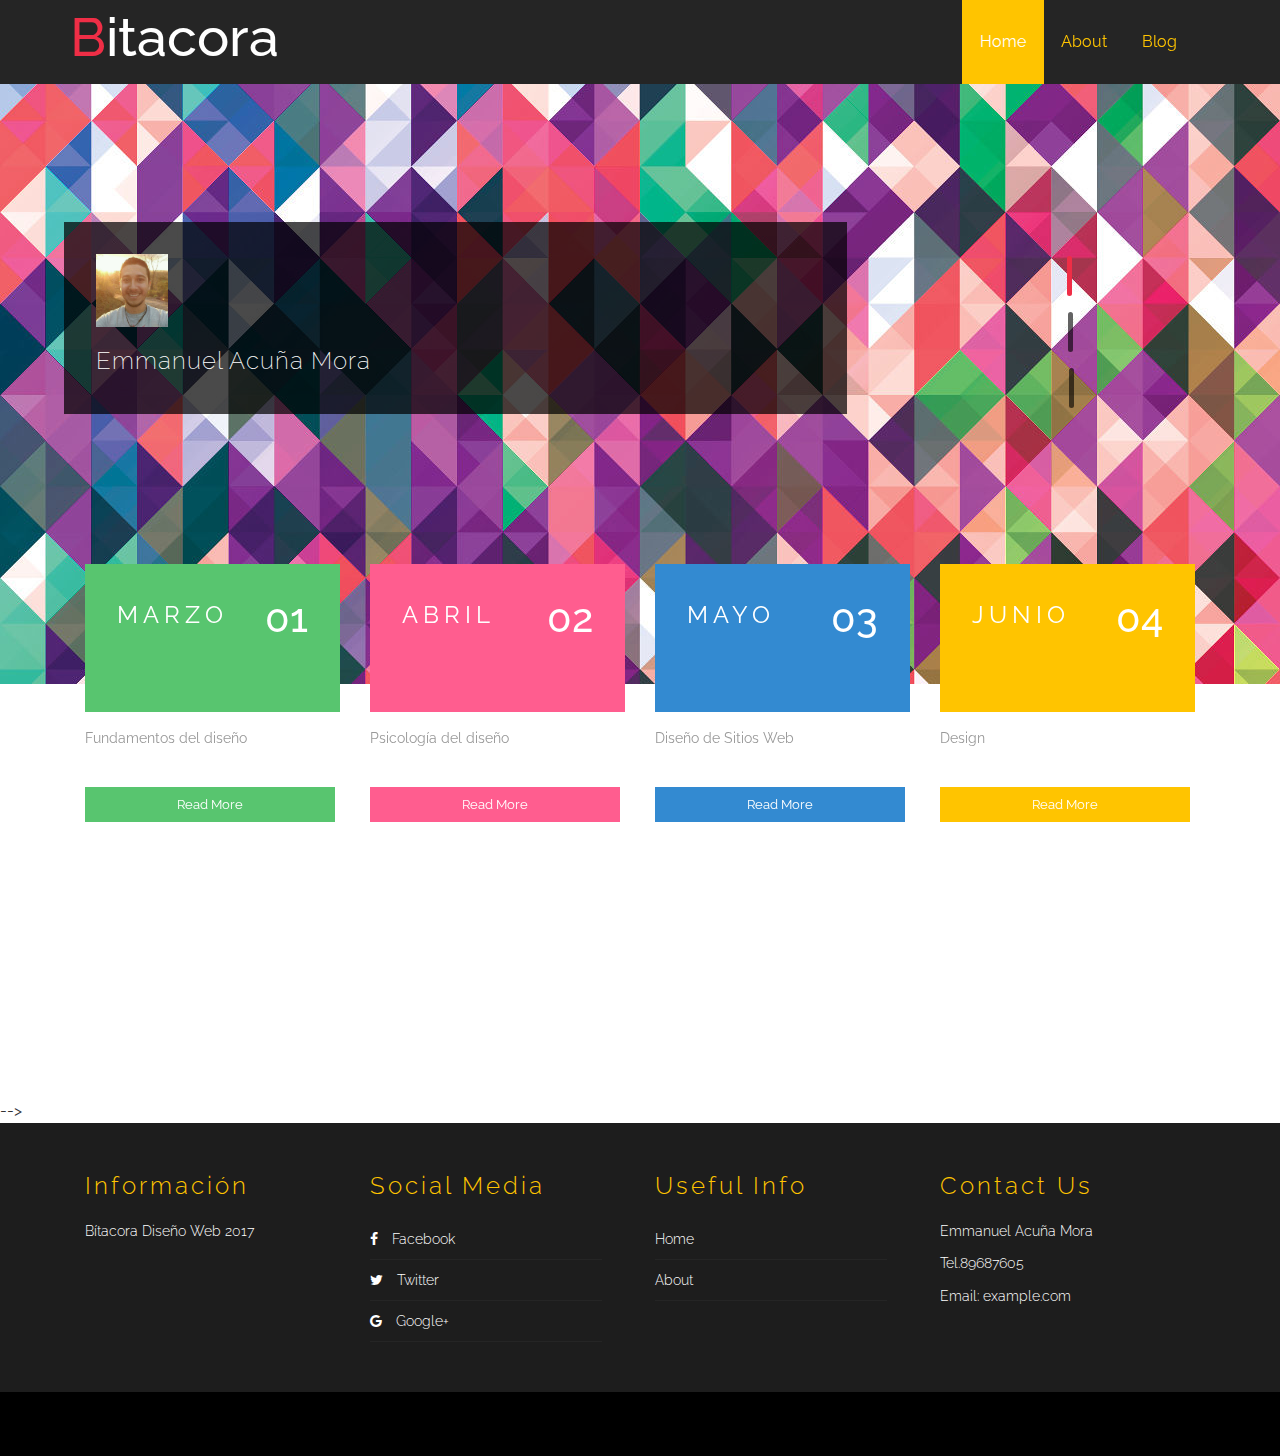
<file: index.html>
<!--
Author: W3layouts
Author URL: http://w3layouts.com
License: Creative Commons Attribution 3.0 Unported
License URL: http://creativecommons.org/licenses/by/3.0/
-->
<!DOCTYPE html>
<html lang="en">
<head>
<title>Bitacora</title>
<!-- meta-tags -->
<meta name="viewport" content="width=device-width, initial-scale=1">
<meta http-equiv="Content-Type" content="text/html; charset=utf-8" />
<meta name="keywords" content="Wool Responsive web template, Bootstrap Web Templates, Flat Web Templates, Android Compatible web template,
	SmartPhone Compatible web template, free web designs for Nokia, Samsung, LG, SonyEricsson, Motorola web design" />
<script type="application/x-javascript"> addEventListener("load", function() { setTimeout(hideURLbar, 0); }, false); function hideURLbar(){ window.scrollTo(0,1); } </script>
<!-- //meta-tags -->
<!-- Custom Theme files -->
<link href="css/bootstrap.css" rel="stylesheet" type="text/css" media="all" />
<link href="css/style.css" rel="stylesheet" type="text/css" media="all" />
<link href="css/font-awesome.css" rel="stylesheet"> 			<!-- font-awesome icons -->
<!-- //Custom Theme files -->
<!-- js -->
<script src="js/jquery-1.11.1.min.js"></script>
<!-- //js -->
<!-- web-font -->
<link href='//fonts.googleapis.com/css?family=Raleway:400,100,200,300,500,600,700,800,900' rel='stylesheet' type='text/css'>
<!-- //web-font -->
</head>
<body>
	<!-- header -->
	<div class="header">
		<div class="container">
			<div class="header-nav">
				<nav class="navbar navbar-default">
					<!-- Brand and toggle get grouped for better mobile display -->
					<div class="navbar-header">
						<button type="button" class="navbar-toggle collapsed" data-toggle="collapse" data-target="#bs-example-navbar-collapse-1">
							<span class="sr-only">Toggle navigation</span>
							<span class="icon-bar"></span>
							<span class="icon-bar"></span>
							<span class="icon-bar"></span>
						</button>
					   <h1><a class="navbar-brand" href="index.html"><span>B</span>itacora</a></h1>
					</div>
					<!-- Collect the nav links, forms, and other content for toggling -->
					<div class="collapse navbar-collapse nav-wil" id="bs-example-navbar-collapse-1">
						<ul class="nav navbar-nav">
							<li class="hvr-bounce-to-bottom active"><a href="index.html">Home</a></li>
							<li class="hvr-bounce-to-bottom"><a href="about.html">About</a></li>
							<li class="hvr-bounce-to-bottom"><a href="blog.html">Blog</a></li>
						</ul>
					</div><!-- //navbar-collapse -->
				</nav>
			</div>
		</div>
	</div>
	<!-- //header -->
	<!-- banner -->
	<div class="banner">
		<!-- Slider-starts-Here -->
		<script src="js/responsiveslides.min.js"></script>
		<script>
			// You can also use "$(window).load(function() {"
			$(function () {
			  // Slideshow 3
			  $("#slider3").responsiveSlides({
				auto: true,
				pager: true,
				nav: false,
				speed: 500,
				namespace: "callbacks",
				before: function () {
				  $('.events').append("<li>before event fired.</li>");
				},
				after: function () {
				  $('.events').append("<li>after event fired.</li>");
				}
			  });

			});
		</script>
		<!-- //End-slider-script -->
		<div  id="top" class="callbacks_container">
			<ul class="rslides" id="slider3">
				<li>
					<div class="banner-info">
						<div class="baner-w3text">
							<h3><img src="images/emmanuel.jpg" id="cara"></h3>
							<p>Emmanuel Acuña Mora</p>
						</div>
					</div>
				</li>
				<li>
					<div class="banner-info1">
						<div class="baner-w3text">
							<h3><img src="images/emmanuel.jpg" id="cara"></h3>
							<p>Emmanuel Acuña Mora</p>
						</div>
					</div>
				</li>
				<li>
					<div class="banner-info2">
						<div class="baner-w3text">
							<h3><img src="images/emmanuel.jpg" id="cara"></h3>
							<p>Emmanuel Acuña Mora</p>
						</div>
					</div>
				</li>
			</ul>
		</div>
		<div class="banner-bottom-grids">
			<div class="container">
				<div class="col-md-3 banner-bottom-grid">
					<div class="banner-bottom-grd w3-agile-back">
						<h4>01</h4>
						<p>Marzo</p>
						<div class="clearfix"> </div>

					</div>
					<p class="w3ltext">Fundamentos del diseño</p>
					<div class="more more4">
						<a href="marzo.html">Read More</a>
					</div>
				</div>
				<div class="col-md-3 banner-bottom-grid">

					<div class="banner-bottom-grd w3-agile-back1">
						<h4>02</h4>
						<p>Abril</p>
						<div class="clearfix"> </div>
					</div>

					<p class="w3ltext">Psicología del diseño</p>
					<div class="more more1">
						<a href="abril.html">Read More</a>
					</div>
				</div>

				<div class="col-md-3 banner-bottom-grid">
					<div class="banner-bottom-grd w3-agile-back2">
						<h4>03</h4>
						<p>Mayo</p>
						<div class="clearfix"> </div>
					</div>
					<p class="w3ltext">Diseño de Sitios Web</p>
					<div class="more more2">
						<a href="mayo.html">Read More</a>
					</div>
				</div>
				<div class="col-md-3 banner-bottom-grid">
					<div class="banner-bottom-grd w3-agile-back3">
						<h4>04</h4>
						<p>Junio</p>
						<div class="clearfix"> </div>
					</div>
					<p class="w3ltext">Design</p>
					<div class="more more3">
						<a href="junio.html">Read More</a>
					</div>
				</div>
				<div class="clearfix"> </div>
			</div>
		</div>
	</div>
	<!-- //banner -->
	<!-- welcome -->
	<div class="welcome w3-agileits">
		<!-- <div class="container">
			<h2>Welcome !</h2>
			<div class="banner-agileits-w3layouts">
				<div class="col-md-4 welcome-grid">
					<img src="images/1.jpg" alt=" " class="img-responsive" />
				</div>
				<div class="col-md-8 welcome-grid">
					<h4>voluptatibus maiores alias consequatur aut perferendis aliquid ex ea commodi consequatur</h4>
					<p> Ut enim ad minima veniam, quis nostrum exercitationem ullam corporis
						suscipit laboriosam, nisi ut aliquid ex ea commodi consequatur
						vel illum qui dolorem eum fugiat quo voluptas.</p>
					<div class="more">
						<a href="single.html">Read More</a>
					</div>
				</div>
				<div class="clearfix"> </div>
			</div>
		</div> -->
	</div>
	<!-- //welcome -->
	<!-- newsletter -->
	<!-- <div class="newsletter">
		<div class="container">
			<div class="get-in-grids">
				<div class="get-in-grid-left">
					<p>Newsletter</p>
				</div>
				<div class="get-in-grid-right">
					<form action="#" method="post">
						<input type="email" name="email" Placeholder="Enter Your Mail..." required="">
						<input type="submit" value="Subscribe" >
					</form>
				</div>
				<div class="clearfix"> </div>
			</div>
		</div>
	</div>
	<!-- //newsletter -->
	<!-- news -->
	<!-- <div class="news">
		<div class="container">
			<h3>News & Events</h3>
			<p class="news-wthreetext">Vel illum qui dolorem eum aliquid ex ea commodi consequatur
				vel illum qui dolorem eum fugiat quo voluptas</p>
			<div class="news-agileinfo">
				<div class="col-md-6 news-grid">
					<div class="col-xs-4 news-grid-left">
						<p>22nd<span>Sept</span></p>
					</div>
					<div class="col-xs-8 news-grid-right">
						<p>Itaque earum rerum hic tenetur a sapiente
							delectus, ut aut reiciendis voluptatibus maiores alias consequatur
							aut perferendis doloribus asperiores repellat.</p>
						<div class="more">
							<a href="single.html">Read More</a>
						</div>
					</div>
					<div class="clearfix"> </div>
				</div>
				<div class="col-md-6 news-grid">
					<div class="col-xs-4 news-grid-left">
						<p>28th<span>Sept</span></p>
					</div>
					<div class="col-xs-8 news-grid-right">
						<p>Itaque earum rerum hic tenetur a sapiente
							delectus, ut aut reiciendis voluptatibus maiores alias consequatur
							aut perferendis doloribus asperiores repellat.</p>
						<div class="more">
							<a href="single.html">Read More</a>
						</div>
					</div>
					<div class="clearfix"> </div>
				</div>
				<div class="clearfix"> </div>
			</div>
			<div class="news-agileinfo">
				<div class="col-md-6 news-grid">
					<div class="col-xs-4 news-grid-left">
						<p>11th<span>Oct</span></p>
					</div>
					<div class="col-xs-8 news-grid-right">
						<p>Itaque earum rerum hic tenetur a sapiente
							delectus, ut aut reiciendis voluptatibus maiores alias consequatur
							aut perferendis doloribus asperiores repellat.</p>
						<div class="more">
							<a href="single.html">Read More</a>
						</div>
					</div>
					<div class="clearfix"> </div>
				</div>
				<div class="col-md-6 news-grid">
					<div class="col-xs-4 news-grid-left">
						<p>25th<span>Oct</span></p>
					</div>
					<div class="col-xs-8 news-grid-right">
						<p>Itaque earum rerum hic tenetur a sapiente
							delectus, ut aut reiciendis voluptatibus maiores alias consequatur
							aut perferendis doloribus asperiores repellat.</p>
						<div class="more">
							<a href="single.html">Read More</a>
						</div>
					</div>
					<div class="clearfix"> </div>
				</div>
				<div class="clearfix"> </div>
			</div>
		</div>
	</div> --> -->
	<!-- //news -->
	<!-- customer -->
	<!-- <div class="customer">
		<div class="container">
			<h3>Customer Says</h3>
			<div class="customer-w3layoutsgrids">
				<ul id="flexiselDemo1">
					<li>
						<div class="customer-grid">
							<p> Neque porro quisquam est, qui dolorem ipsum quia dolor sit amet,
								consectetur, adipisci velit, sed quia non numquam eius modi tempora
								incidunt ut labore et dolore magnam aliquam quaerat voluptatem.</p>
							<h4>John Smith</h4>
						</div>
					</li>
					<li>
						<div class="customer-grid">
							<p> Sed quia non numquam eius modi tempora neque porro quisquam est, qui dolorem ipsum quia dolor sit amet,
								consectetur, adipisci velit,
								incidunt ut labore et dolore magnam aliquam quaerat voluptatem.</p>
							<h4>Micheal Robert</h4>
						</div>
					</li>
					<li>
						<div class="customer-grid">
							<p> Qui dolorem ipsum quia dolor sit amet, veque porro quisquam est,
								consectetur, adipisci velit, sed quia non numquam eius modi tempora
								incidunt ut labore et dolore magnam aliquam quaerat voluptatem.</p>
							<h4>Williumson</h4>
						</div>
					</li>
				</ul>
				<script type="text/javascript">
					$(window).load(function() {
						$("#flexiselDemo1").flexisel({
							visibleItems: 3,
							animationSpeed: 1000,
							autoPlay: true,
							autoPlaySpeed: 3000,
							pauseOnHover: true,
							enableResponsiveBreakpoints: true,
							responsiveBreakpoints: {
								portrait: {
									changePoint:480,
									visibleItems: 1
								},
								landscape: {
									changePoint:640,
									visibleItems:2
								},
								tablet: {
									changePoint:768,
									visibleItems: 2
								}
							}
						});

					});
				</script>
				<script type="text/javascript" src="js/jquery.flexisel.js"></script>
			</div>
		</div>
	</div> -->
	<!-- //customer -->
	<!-- footer -->
	<div class="footer">
		<div class="container">
			<div class="footer-agileitsrow">
				<div class="col-md-3 footer-grid">
					<h3>Información</h3>
					<p>Bítacora Diseño Web 2017</p>
				</div>
				<div class="col-md-3 footer-grid">
					<h3>Social Media</h3>
					<ul>
						<li><a href="https://www.facebook.com/3MM4NU31.4CUNA.M0R4"><i class="fa fa-facebook" aria-hidden="true"></i> Facebook</a></li>
						<li><a href="https://twitter.com/emma_acuna"><i class="fa fa-twitter" aria-hidden="true"></i> Twitter</a></li>
						<li><a href="https://plus.google.com/u/0/110660169482271518682"><i class="fa fa-google" aria-hidden="true"></i> Google+</a></li>
					</ul>
				</div>
				<div class="col-md-3 footer-grid">
					<h3>Useful Info</h3>
					<ul>
						<li><a href="index.html">Home</a></li>
						<li><a href="about.html">About</a></li>
					</ul>
				</div>
				<div class="col-md-3 footer-grid">
					<h3>Contact Us</h3>
					<p>Emmanuel Acuña Mora</p>
					<div class="footer-grid-address">
						<p>Tel.89687605</p>
						<p>Email: <a class="email-link" href="mailto:emanuel.acuna.mora">Example.com</a></p>
					</div>
				</div>
				<div class="clearfix"> </div>
			</div>
		</div>
	</div>
	<div class="copy-right">

	</div>
	<!-- //footer -->
	<!-- start-smooth-scrolling -->
	<script type="text/javascript" src="js/move-top.js"></script>
	<script type="text/javascript" src="js/easing.js"></script>
	<script type="text/javascript">
			jQuery(document).ready(function($) {
				$(".scroll").click(function(event){
					event.preventDefault();

			$('html,body').animate({scrollTop:$(this.hash).offset().top},1000);
				});
			});
	</script>
	<!-- //end-smooth-scrolling -->
	<!-- smooth-scrolling-of-move-up -->
	<script type="text/javascript">
		$(document).ready(function() {
			/*
			var defaults = {
				containerID: 'toTop', // fading element id
				containerHoverID: 'toTopHover', // fading element hover id
				scrollSpeed: 1200,
				easingType: 'linear'
			};
			*/

			$().UItoTop({ easingType: 'easeOutQuart' });

		});
	</script>
	<!-- //smooth-scrolling-of-move-up -->
	<!-- for bootstrap working -->
	<script src="js/bootstrap.js"> </script>
	<!-- //for bootstrap working -->
</body>
</html>
</file>
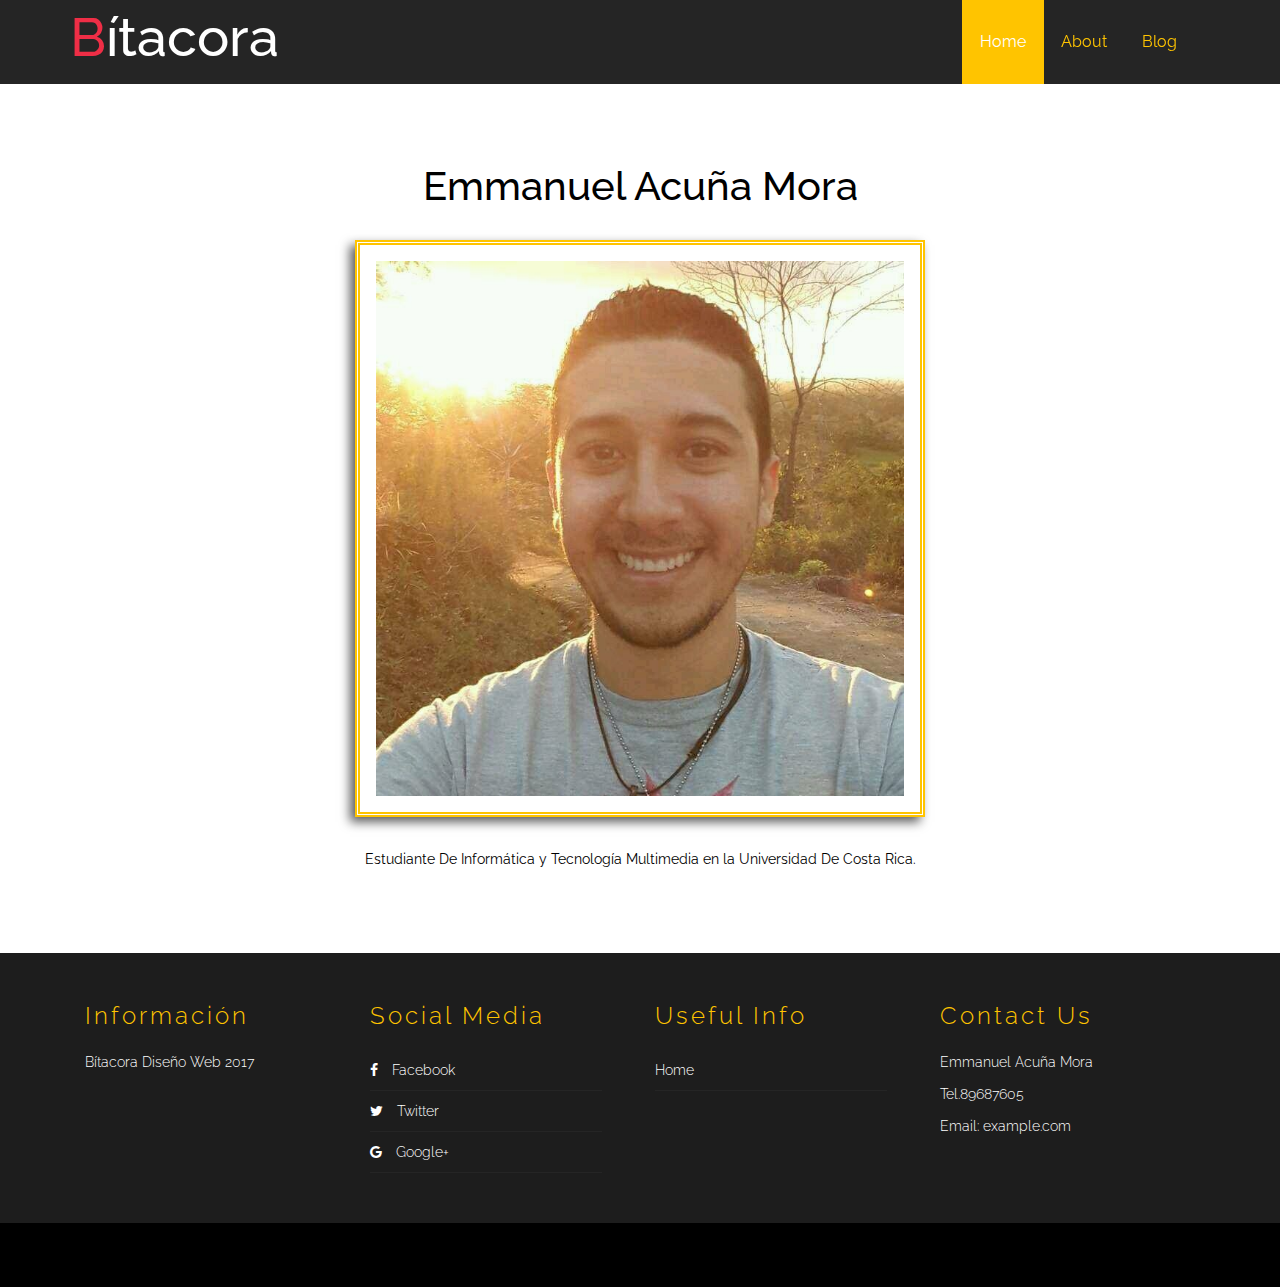
<file: about.html>
<!--
Author: W3layouts
Author URL: http://w3layouts.com
License: Creative Commons Attribution 3.0 Unported
License URL: http://creativecommons.org/licenses/by/3.0/
-->
<!DOCTYPE html>
<html lang="en">
<head>
<title>About</title>
<!-- meta-tags -->
<meta name="viewport" content="width=device-width, initial-scale=1">
<meta http-equiv="Content-Type" content="text/html; charset=utf-8" />
<meta name="keywords" content="Wool Responsive web template, Bootstrap Web Templates, Flat Web Templates, Android Compatible web template,
	SmartPhone Compatible web template, free web designs for Nokia, Samsung, LG, SonyEricsson, Motorola web design" />
<script type="application/x-javascript"> addEventListener("load", function() { setTimeout(hideURLbar, 0); }, false); function hideURLbar(){ window.scrollTo(0,1); } </script>
<!-- //meta-tags -->
<!-- Custom Theme files -->
<link href="css/bootstrap.css" rel="stylesheet" type="text/css" media="all" />
<link href="css/style.css" rel="stylesheet" type="text/css" media="all" />
<link href="css/font-awesome.css" rel="stylesheet"> 			<!-- font-awesome icons -->
<!-- //Custom Theme files -->
<!-- js -->
<script src="js/jquery-1.11.1.min.js"></script>
<!-- //js -->
<!-- web-font -->
<link href='//fonts.googleapis.com/css?family=Raleway:400,100,200,300,500,600,700,800,900' rel='stylesheet' type='text/css'>
<!-- //web-font -->
</head>
<body>
	<!-- header -->
	<div class="header">
		<div class="container">
			<div class="header-nav w3">
				<nav class="navbar navbar-default">
					<!-- Brand and toggle get grouped for better mobile display -->
					<div class="navbar-header">
						<button type="button" class="navbar-toggle collapsed" data-toggle="collapse" data-target="#bs-example-navbar-collapse-1">
							<span class="sr-only">Toggle navigation</span>
							<span class="icon-bar"></span>
							<span class="icon-bar"></span>
							<span class="icon-bar"></span>
						</button>
					   <h1><a class="navbar-brand" href="index.html"><span>B</span>ítacora</a></h1>
					</div>
					<!-- Collect the nav links, forms, and other content for toggling -->
					<div class="collapse navbar-collapse nav-wil" id="bs-example-navbar-collapse-1">
						<ul class="nav navbar-nav">
							<li class="hvr-bounce-to-bottom active"><a href="index.html">Home</a></li>
							<li class="hvr-bounce-to-bottom"><a href="about.html">About</a></li>
							<li class="hvr-bounce-to-bottom"><a href="blog.html">Blog</a></li>
						</ul>
					</div><!-- //navbar-collapse -->
				</nav>
			</div>
		</div>
	</div>
	<!-- //header -->
	<!-- about -->
	<div class="about">
		<div class="container">
			<h2>Emmanuel Acuña Mora</h2>
			<div class="w3layouts-text">
				<img src="images/emmanuel.jpg" alt=" " class="img-responsive" />
				<p>Estudiante De Informática y Tecnología Multimedia en la Universidad De Costa Rica.</p>
			</div>
		</div>
	</div>

	<!-- //about -->
	<!-- footer -->
	<div class="footer">
		<div class="container">
			<div class="footer-agileitsrow">
				<div class="col-md-3 footer-grid">
					<h3>Información</h3>
					<p>Bítacora Diseño Web 2017</p>
				</div>
				<div class="col-md-3 footer-grid">
					<h3>Social Media</h3>
					<ul>
						<li><a href="https://www.facebook.com/3MM4NU31.4CUNA.M0R4"><i class="fa fa-facebook" aria-hidden="true"></i> Facebook</a></li>
						<li><a href="https://twitter.com/emma_acuna"><i class="fa fa-twitter" aria-hidden="true"></i> Twitter</a></li>
						<li><a href="https://plus.google.com/u/0/110660169482271518682"><i class="fa fa-google" aria-hidden="true"></i> Google+</a></li>
					</ul>
				</div>
				<div class="col-md-3 footer-grid">
					<h3>Useful Info</h3>
					<ul>
						<li><a href="index.html">Home</a></li>
					</ul>
				</div>
				<div class="col-md-3 footer-grid">
					<h3>Contact Us</h3>
					<p>Emmanuel Acuña Mora</p>
					<div class="footer-grid-address">
						<p>Tel.89687605</p>
						<p>Email: <a class="email-link" href="mailto:emanuel.acuna.mora">Example.com</a></p>
					</div>
				</div>
				<div class="clearfix"> </div>
			</div>
		</div>
	</div>
	<div class="copy-right">

	</div>
	<!-- //footer -->
	<!-- start-smooth-scrolling -->
	<script type="text/javascript" src="js/move-top.js"></script>
	<script type="text/javascript" src="js/easing.js"></script>
	<script type="text/javascript">
			jQuery(document).ready(function($) {
				$(".scroll").click(function(event){
					event.preventDefault();

			$('html,body').animate({scrollTop:$(this.hash).offset().top},1000);
				});
			});
	</script>
	<!-- //end-smooth-scrolling -->
	<!-- smooth-scrolling-of-move-up -->
	<script type="text/javascript">
		$(document).ready(function() {
			/*
			var defaults = {
				containerID: 'toTop', // fading element id
				containerHoverID: 'toTopHover', // fading element hover id
				scrollSpeed: 1200,
				easingType: 'linear'
			};
			*/

			$().UItoTop({ easingType: 'easeOutQuart' });

		});
	</script>
	<!-- //smooth-scrolling-of-move-up -->
	<!-- for bootstrap working -->
	<script src="js/bootstrap.js"> </script>
	<!-- //for bootstrap working -->
</body>
</html>
</file>
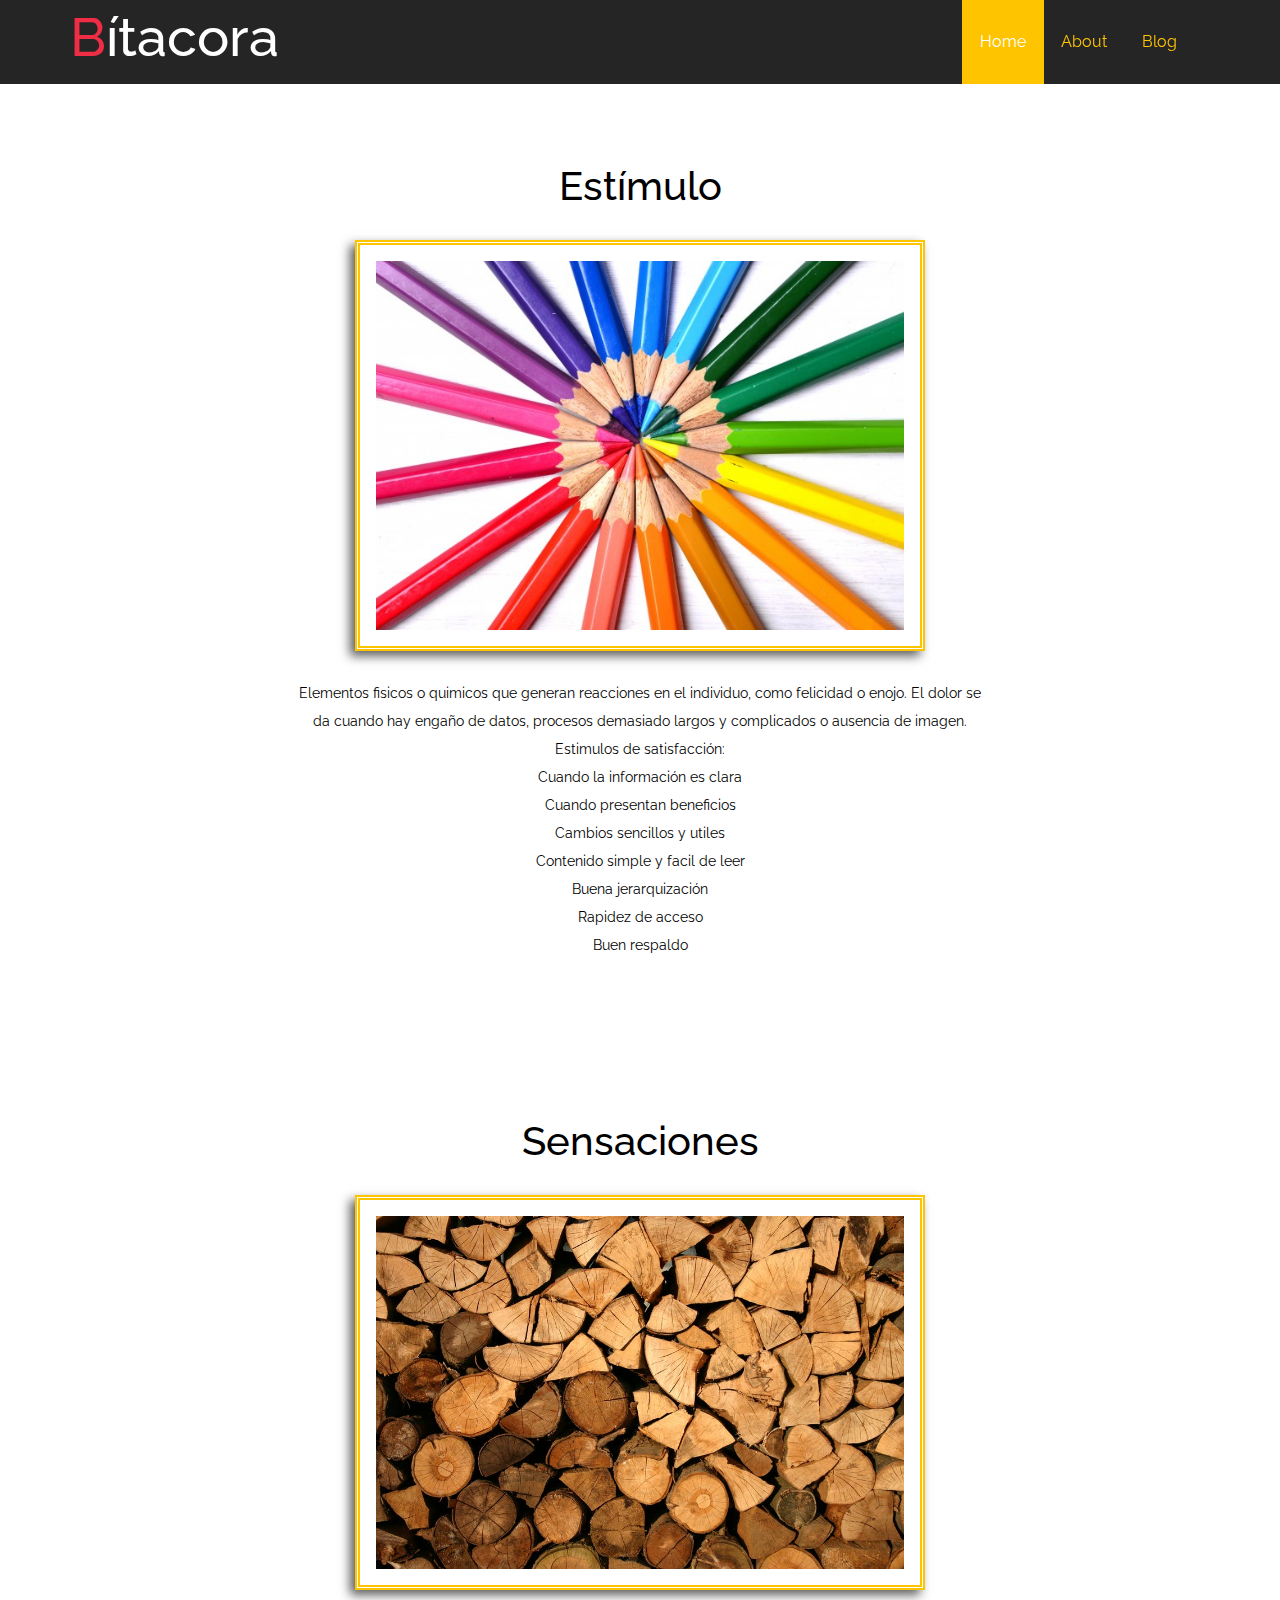
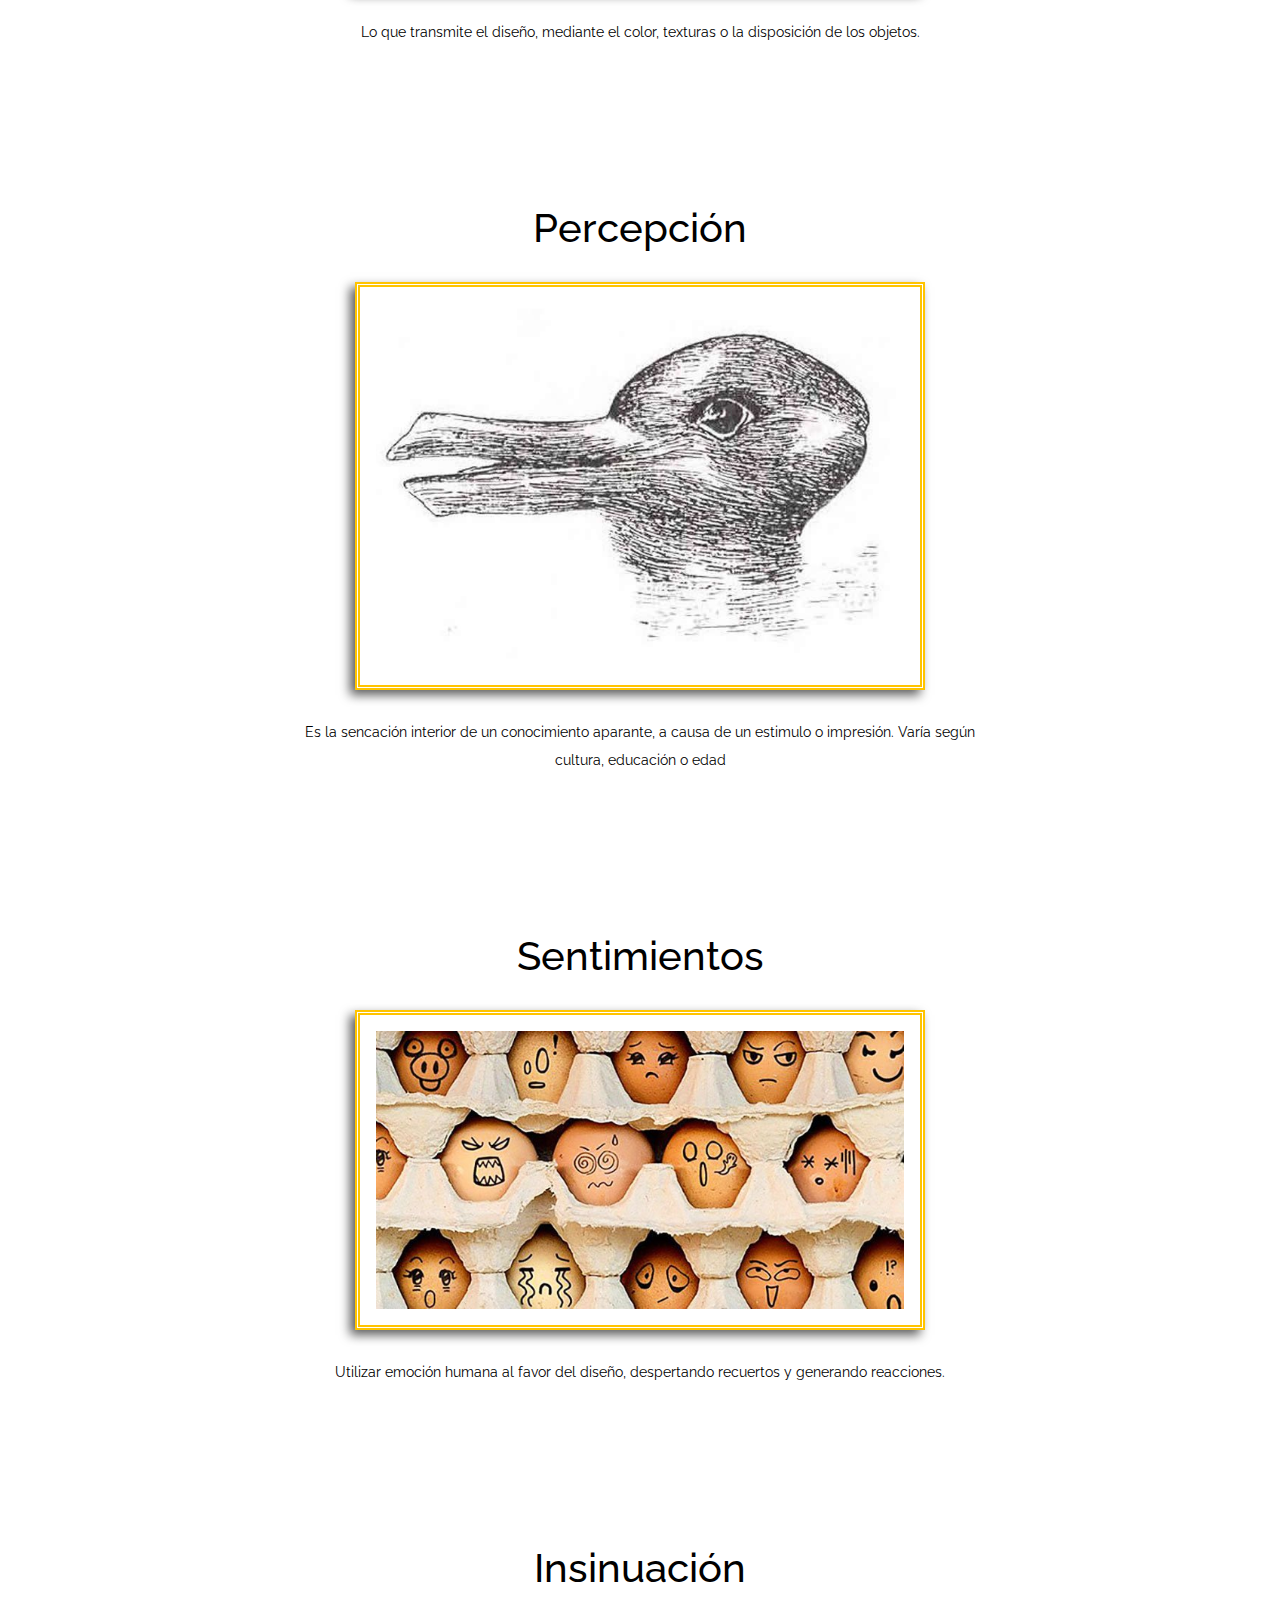
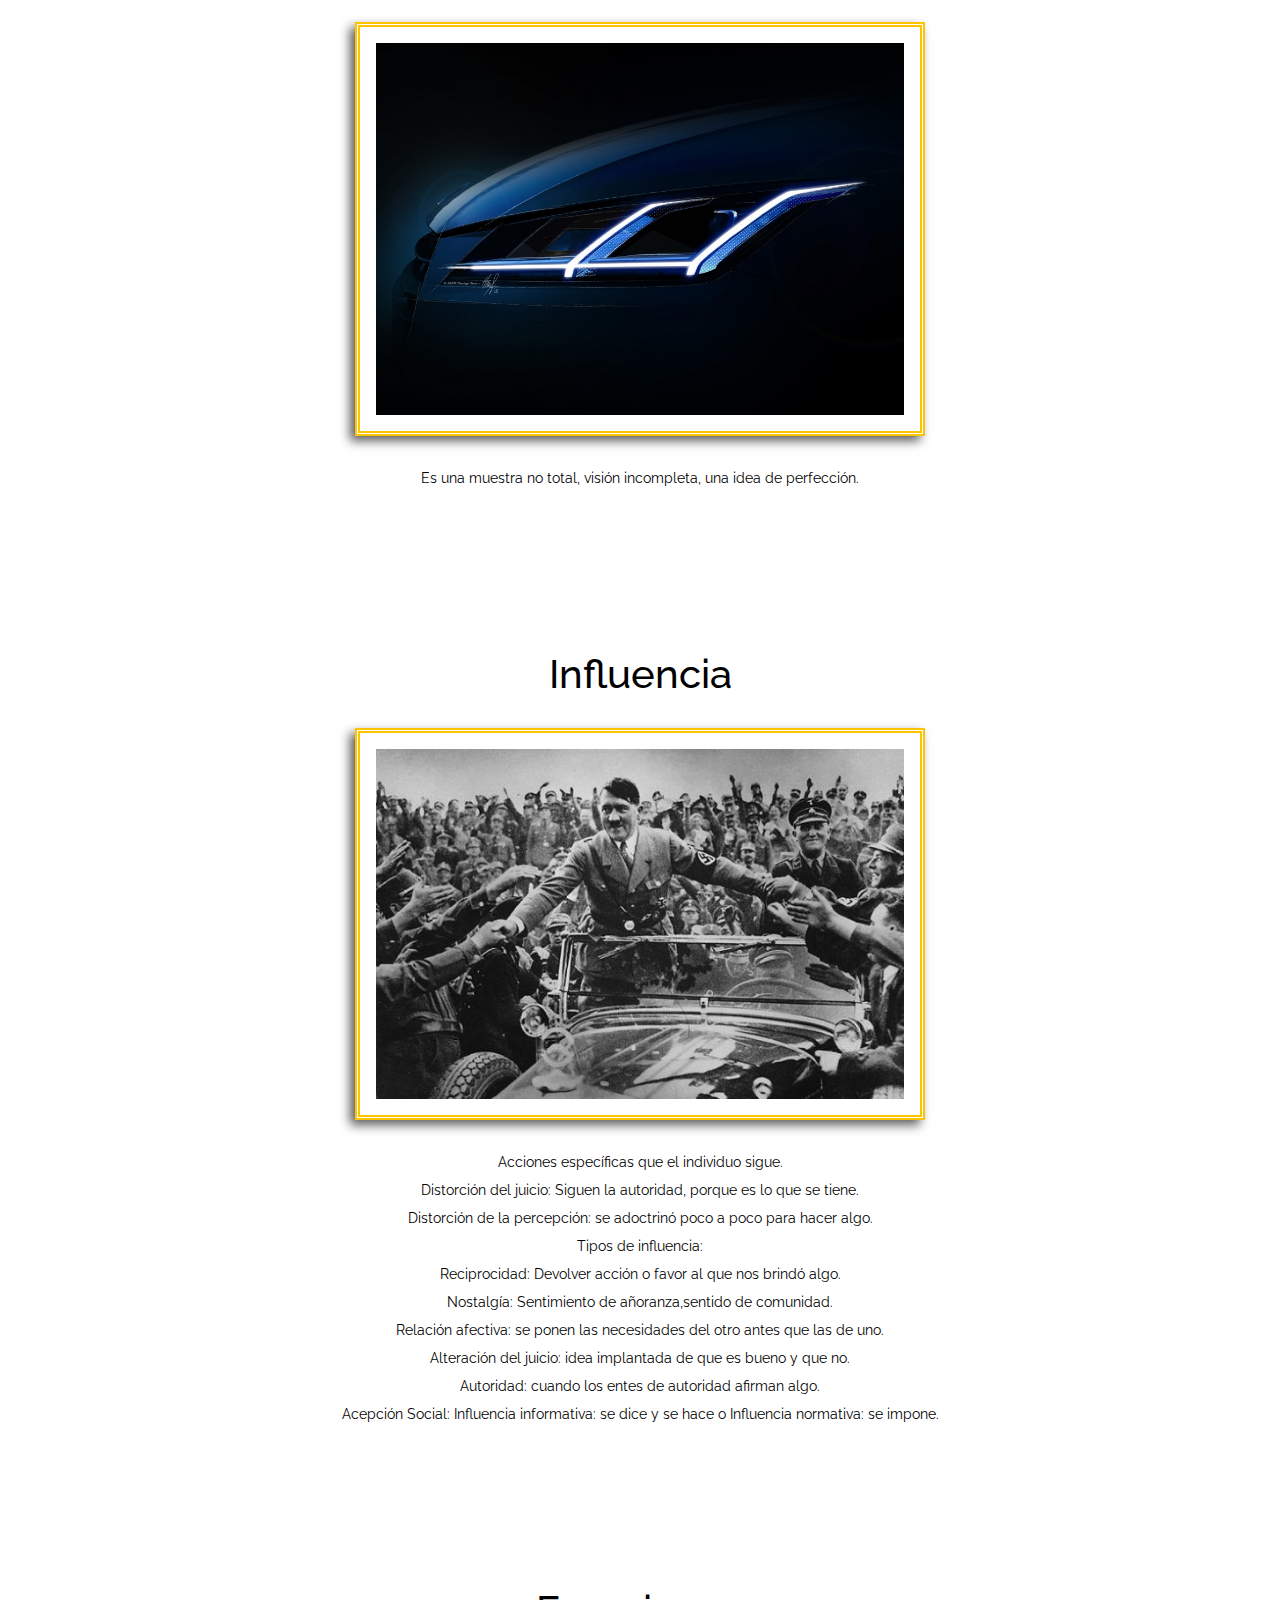
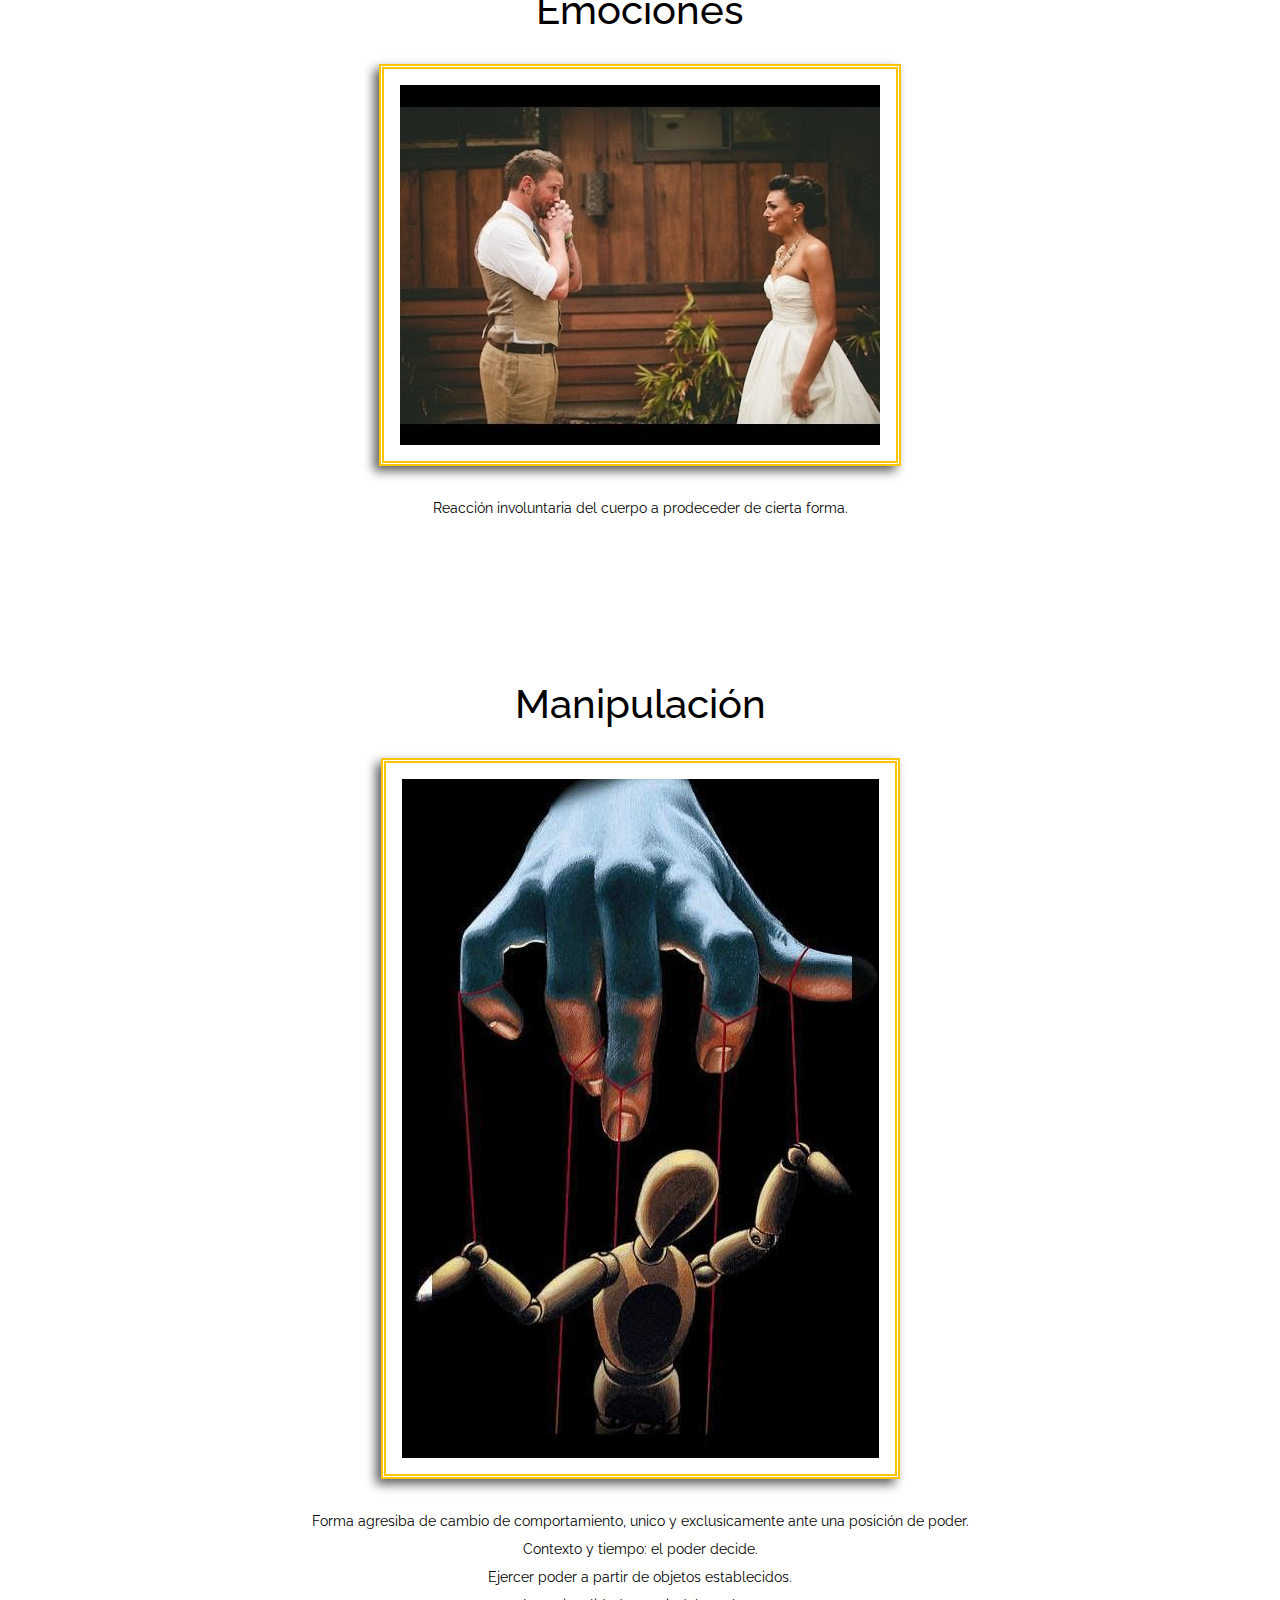
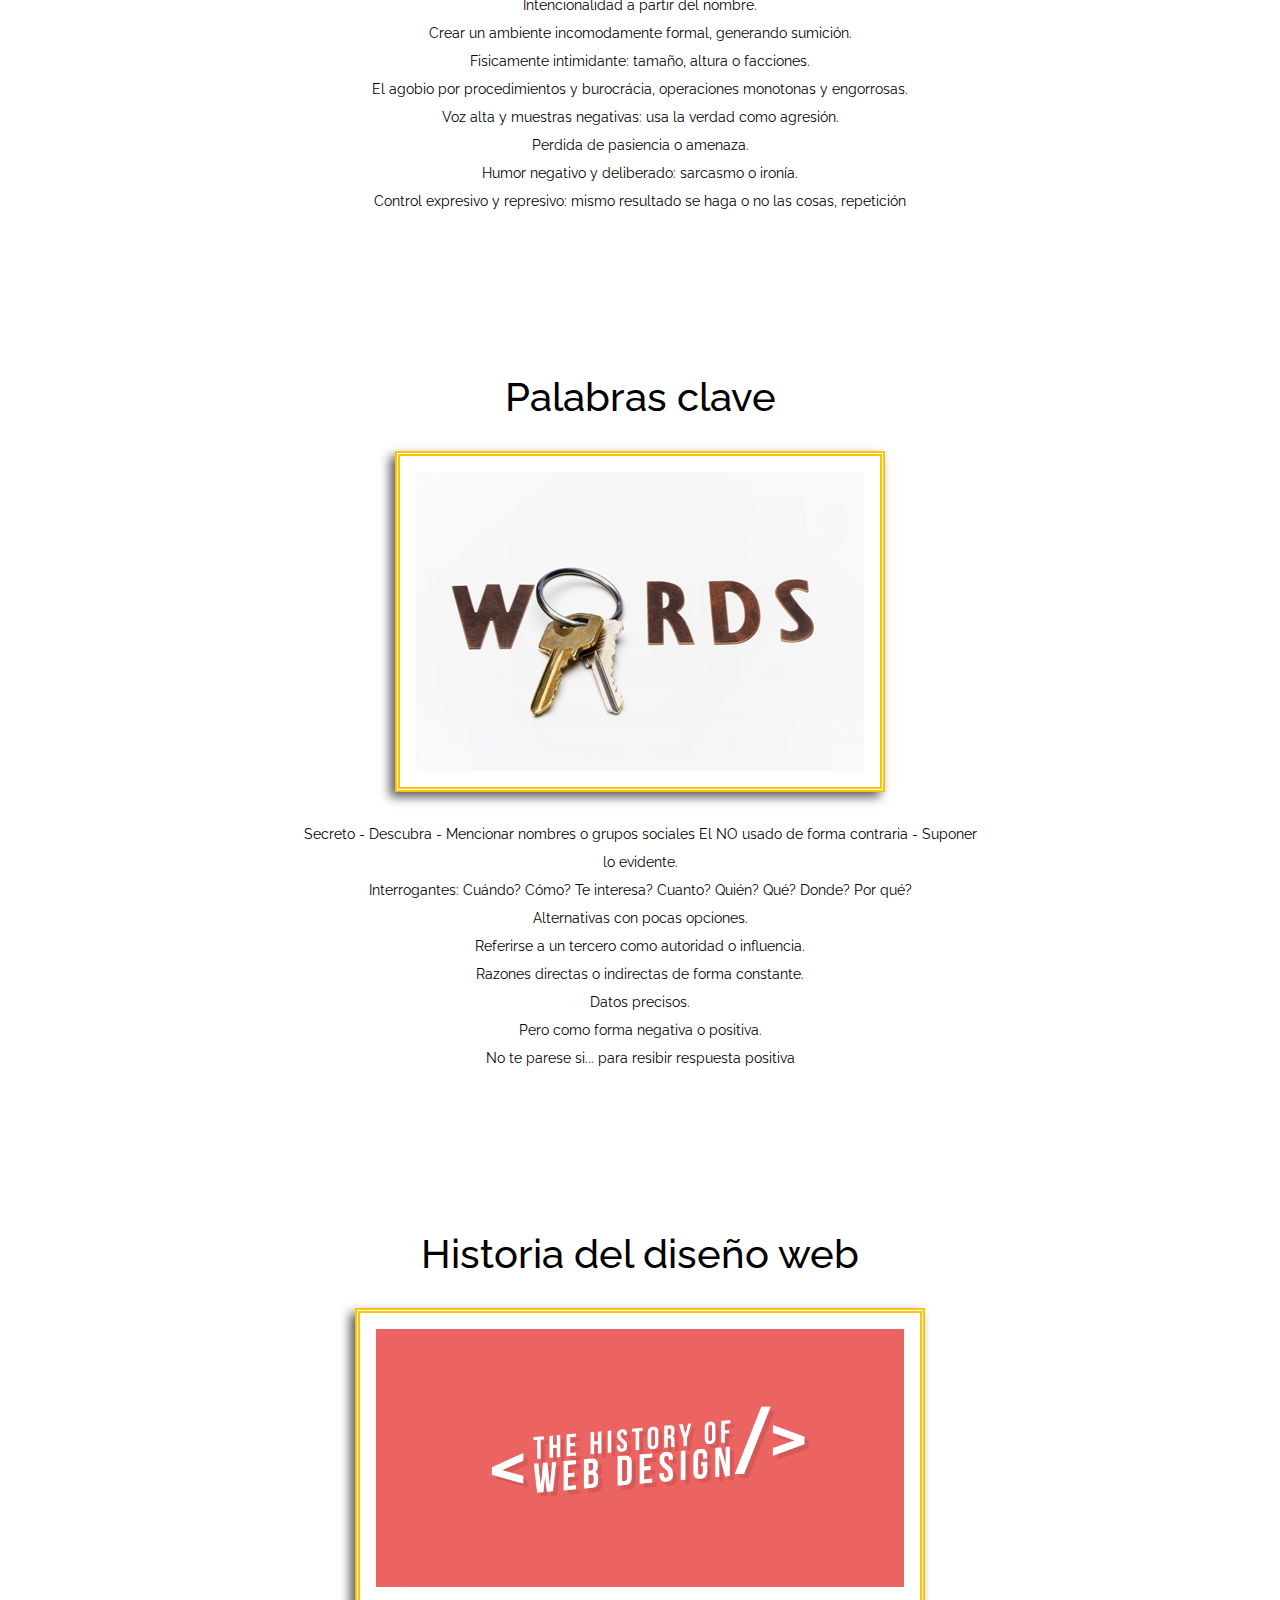
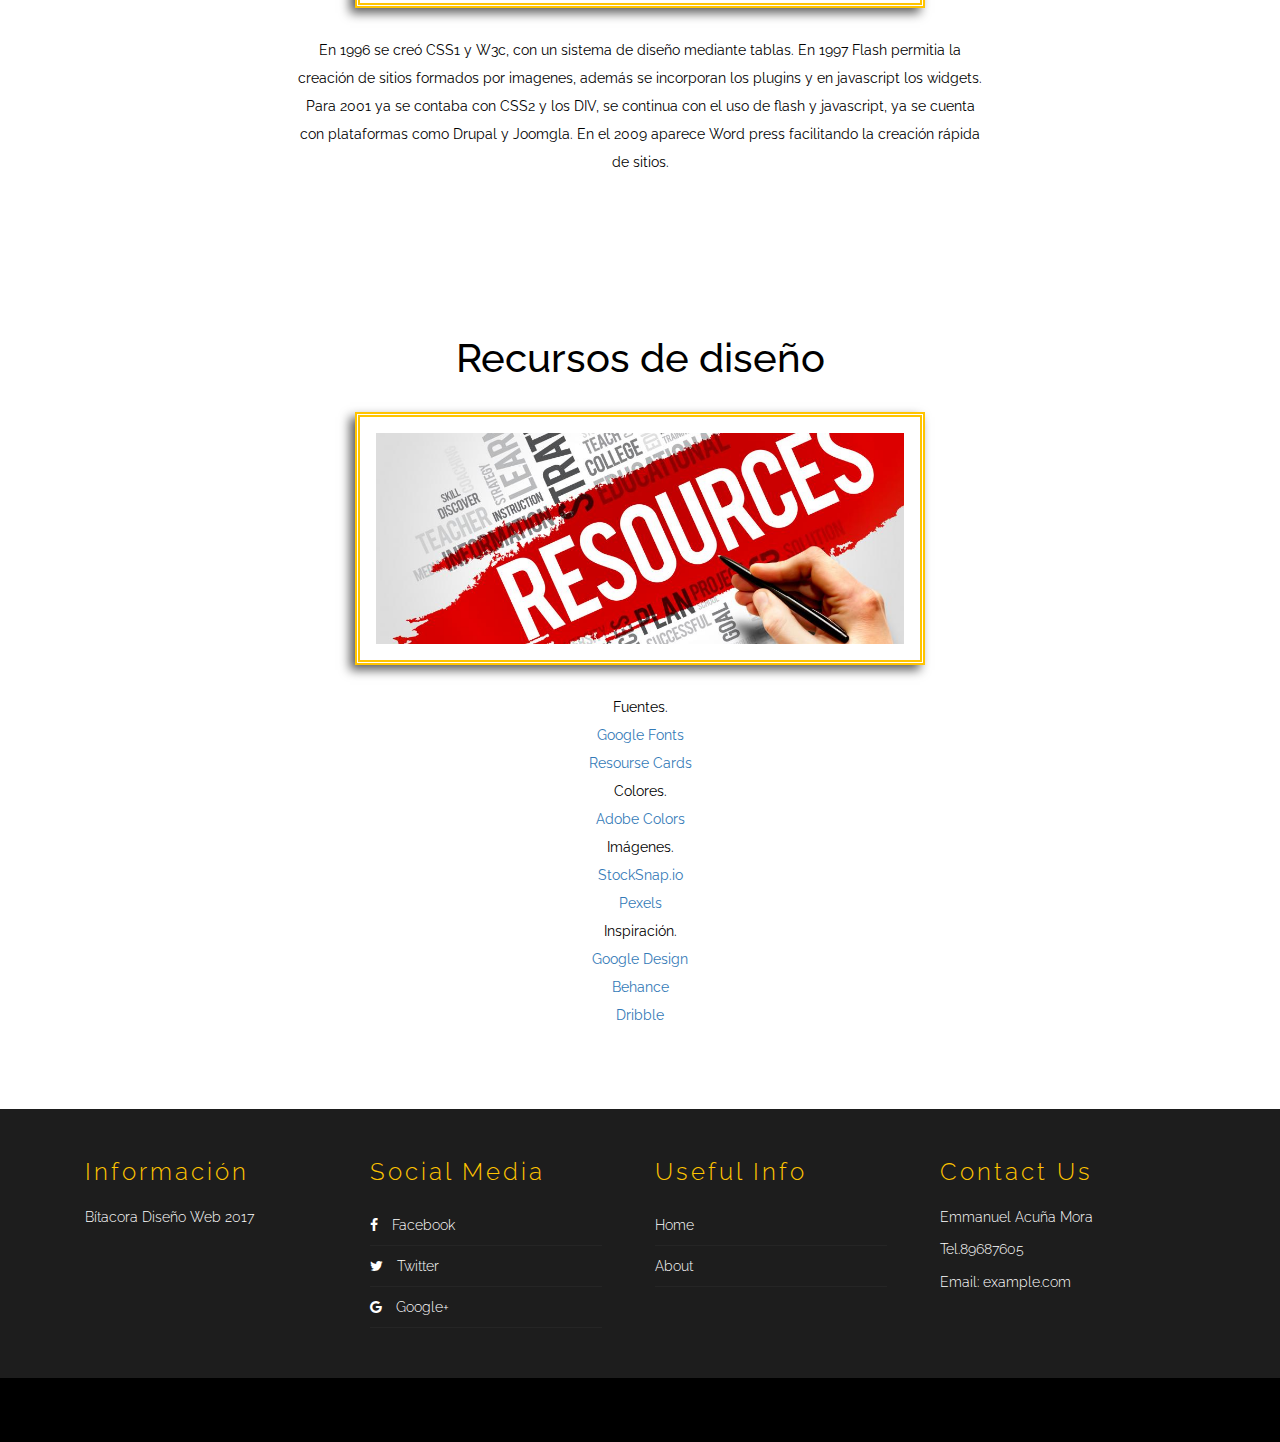
<file: abril.html>
<!--
Author: W3layouts
Author URL: http://w3layouts.com
License: Creative Commons Attribution 3.0 Unported
License URL: http://creativecommons.org/licenses/by/3.0/
-->
<!DOCTYPE html>
<html lang="en">

<head>
	<title>Bitacora Abril</title>
	<!-- meta-tags -->
	<meta name="viewport" content="width=device-width, initial-scale=1">
	<meta http-equiv="Content-Type" content="text/html; charset=utf-8" />
	<meta name="keywords" content="Wool Responsive web template, Bootstrap Web Templates, Flat Web Templates, Android Compatible web template,
	SmartPhone Compatible web template, free web designs for Nokia, Samsung, LG, SonyEricsson, Motorola web design" />
	<script type="application/x-javascript">
		addEventListener("load", function() {
			setTimeout(hideURLbar, 0);
		}, false);

		function hideURLbar() {
			window.scrollTo(0, 1);
		}
	</script>
	<!-- //meta-tags -->
	<!-- Custom Theme files -->
	<link href="css/bootstrap.css" rel="stylesheet" type="text/css" media="all" />
	<link href="css/style.css" rel="stylesheet" type="text/css" media="all" />
	<link href="css/font-awesome.css" rel="stylesheet">
	<!-- font-awesome icons -->
	<!-- //Custom Theme files -->
	<!-- js -->
	<script src="js/jquery-1.11.1.min.js"></script>
	<!-- //js -->
	<!-- web-font -->
	<link href='//fonts.googleapis.com/css?family=Raleway:400,100,200,300,500,600,700,800,900' rel='stylesheet' type='text/css'>
	<!-- //web-font -->
</head>

<body>
	<!-- header -->
	<div class="header">
		<div class="container">
			<div class="header-nav w3">
				<nav class="navbar navbar-default">
					<!-- Brand and toggle get grouped for better mobile display -->
					<div class="navbar-header">
						<button type="button" class="navbar-toggle collapsed" data-toggle="collapse" data-target="#bs-example-navbar-collapse-1">
							<span class="sr-only">Toggle navigation</span>
							<span class="icon-bar"></span>
							<span class="icon-bar"></span>
							<span class="icon-bar"></span>
						</button>
						<h1><a class="navbar-brand" href="index.html"><span>B</span>ítacora</a></h1>
					</div>
					<!-- Collect the nav links, forms, and other content for toggling -->
					<div class="collapse navbar-collapse nav-wil" id="bs-example-navbar-collapse-1">
						<ul class="nav navbar-nav">
							<li class="hvr-bounce-to-bottom active"><a href="index.html">Home</a></li>
							<li class="hvr-bounce-to-bottom"><a href="about.html">About</a></li>
							<li class="hvr-bounce-to-bottom"><a href="blog.html">Blog</a></li>
						</ul>
					</div>
					<!-- //navbar-collapse -->
				</nav>
			</div>
		</div>
	</div>
	<!-- //header -->
	<!-- about -->
	<div class="about">
		<div class="container">
			<h2>Estímulo</h2>
			<div class="w3layouts-text">
				<img src="images/orden.jpg" alt=" " class="img-responsive" />
				<p>Elementos fisicos o quimicos que generan reacciones en el individuo, como felicidad o enojo. El dolor se da cuando hay engaño de datos, procesos demasiado largos y complicados o ausencia de imagen. <br> Estimulos de satisfacción:<br> Cuando la información
					es clara <br> Cuando presentan beneficios <br> Cambios sencillos y utiles <br> Contenido simple y facil de leer <br> Buena jerarquización <br> Rapidez de acceso <br> Buen respaldo <br>
				</p>
			</div>
		</div>
	</div>

	<div class="about">
		<div class="container">
			<h2>Sensaciones</h2>
			<div class="w3layouts-text">
				<img src="images/textureWood.jpeg" alt=" " class="img-responsive" />
				<p>Lo que transmite el diseño, mediante el color, texturas o la disposición de los objetos.</p>
			</div>
		</div>
	</div>

	<div class="about">
		<div class="container">
			<h2>Percepción</h2>
			<div class="w3layouts-text">
				<img src="images/perception.jpg" alt=" " class="img-responsive" />
				<p>Es la sencación interior de un conocimiento aparante, a causa de un estimulo o impresión. Varía según cultura, educación o edad</p>
			</div>
		</div>
	</div>

	<div class="about">
		<div class="container">
			<h2>Sentimientos</h2>
			<div class="w3layouts-text">
				<img src="images/feelings.jpg" alt=" " class="img-responsive" />
				<p>Utilizar emoción humana al favor del diseño, despertando recuertos y generando reacciones.</p>
			</div>
		</div>
	</div>


	<div class="about">
		<div class="container">
			<h2>Insinuación</h2>
			<div class="w3layouts-text">
				<img src="images/insinuacion.jpg" alt=" " class="img-responsive" />
				<p>Es una muestra no total, visión incompleta, una idea de perfección.
				</p>
			</div>
		</div>
	</div>

	<div class="about">
		<div class="container">
			<h2>Influencia</h2>
			<div class="w3layouts-text">
				<img src="images/hitler.jpg" alt=" " class="img-responsive" />
				<p>Acciones específicas que el individuo sigue. <br>
Distorción del juicio: Siguen la autoridad, porque es lo que se tiene.<br>
Distorción de la percepción: se adoctrinó poco a poco para hacer algo. <br>
Tipos de influencia:<br>
Reciprocidad: Devolver acción o favor al que nos brindó algo. <br>
Nostalgía: Sentimiento de añoranza,sentido de comunidad.<br>
Relación afectiva: se ponen las necesidades del otro antes que las de uno. <br>
Alteración del juicio: idea implantada de que es bueno y que no.<br>
Autoridad: cuando los entes de autoridad afirman algo.<br>
Acepción Social: Influencia informativa: se dice y se hace o Influencia normativa: se impone.
</p>
			</div>
		</div>
	</div>

	<div class="about">
		<div class="container">
			<h2>Emociones</h2>
			<div class="w3layouts-text">
				<img src="images/reaction.jpg" alt=" " class="img-responsive" />
				<p>Reacción involuntaria del cuerpo a prodeceder de cierta forma.</p>
			</div>
		</div>
	</div>

	<div class="about">
		<div class="container">
			<h2>Manipulación</h2>
			<div class="w3layouts-text">
				<img src="images/manipulation.jpg" alt=" " class="img-responsive" />
				<p>Forma agresiba de cambio de comportamiento, unico y exclusicamente ante una posición de poder. <br>
Contexto y tiempo: el poder decide.<br>
Ejercer poder a partir de objetos establecidos.<br>
Intencionalidad a partir del nombre.<br>
Crear un ambiente incomodamente formal, generando sumición.<br>
Fisicamente intimidante: tamaño, altura o facciones.<br>
El agobio por procedimientos y burocrácia, operaciones monotonas y engorrosas.<br>
Voz alta y muestras negativas: usa la verdad como agresión.<br>
Perdida de pasiencia o amenaza.<br>
Humor negativo y deliberado: sarcasmo o ironía.<br>
Control expresivo y represivo: mismo resultado se haga o no las cosas, repetición</p>
			</div>
		</div>
	</div>

	<div class="about">
		<div class="container">
			<h2>Palabras clave</h2>
			<div class="w3layouts-text">
				<img src="images/keywords.jpg" alt=" " class="img-responsive" />
				<p>Secreto - Descubra - Mencionar nombres o grupos sociales
El NO usado de forma contraria - Suponer lo evidente. <br>
Interrogantes: Cuándo? Cómo? Te interesa? Cuanto? Quién? Qué? Donde? Por qué? <br>
Alternativas con pocas opciones. <br>
Referirse a un tercero como autoridad o influencia. <br>
Razones directas o indirectas de forma constante. <br>
Datos precisos. <br>
Pero como forma negativa o positiva. <br>
No te parese si... para resibir respuesta positiva</p>
			</div>
		</div>
	</div>

	<div class="about">
		<div class="container">
			<h2>Historia del diseño web</h2>
			<div class="w3layouts-text">
				<img src="images/history.png" alt=" " class="img-responsive" />
				<p>En 1996 se creó CSS1 y W3c, con un sistema de diseño mediante tablas.
En 1997 Flash permitia la creación de sitios formados por imagenes, además se incorporan los plugins y en javascript los widgets.
Para 2001 ya se contaba con CSS2 y los DIV, se continua con el uso de flash y javascript, ya se cuenta con plataformas como Drupal y Joomgla.
En el 2009 aparece Word press facilitando la creación rápida de sitios.
				</p>
			</div>
		</div>
	</div>

	<div class="about">
		<div class="container">
			<h2>Recursos de diseño</h2>
			<div class="w3layouts-text">
				<img src="images/resources.jpg" alt=" " class="img-responsive" />
				<p>Fuentes. <br>

<a href="https://fonts.google.com/">Google Fonts</a><br>
<a href="https://resourcecards.com/">Resourse Cards</a> <br>
Colores.<br>

<a href="https://color.adobe.com/es/create/color-wheel/">Adobe Colors</a> <br>
Imágenes.<br>

<a href="https://stocksnap.io/">StockSnap.io</a> <br>
<a href="https://www.pexels.com/">Pexels</a> <br>
Inspiración. <br>

<a href="https://design.google.com/">Google Design</a> <br>
<a href="https://www.behance.net/">Behance</a> <br>
<a href="https://dribbble.com/">Dribble</a></p>
			</div>
		</div>
	</div>


	<!-- //about -->
	<!-- footer -->
	<div class="footer">
		<div class="container">
			<div class="footer-agileitsrow">
				<div class="col-md-3 footer-grid">
					<h3>Información</h3>
					<p>Bítacora Diseño Web 2017</p>
				</div>
				<div class="col-md-3 footer-grid">
					<h3>Social Media</h3>
					<ul>
						<li><a href="https://www.facebook.com/3MM4NU31.4CUNA.M0R4"><i class="fa fa-facebook" aria-hidden="true"></i> Facebook</a></li>
						<li><a href="https://twitter.com/emma_acuna"><i class="fa fa-twitter" aria-hidden="true"></i> Twitter</a></li>
						<li><a href="https://plus.google.com/u/0/110660169482271518682"><i class="fa fa-google" aria-hidden="true"></i> Google+</a></li>
					</ul>
				</div>
				<div class="col-md-3 footer-grid">
					<h3>Useful Info</h3>
					<ul>
						<li><a href="index.html">Home</a></li>
						<li><a href="about.html">About</a></li>
					</ul>
				</div>
				<div class="col-md-3 footer-grid">
					<h3>Contact Us</h3>
					<p>Emmanuel Acuña Mora</p>
					<div class="footer-grid-address">
						<p>Tel.89687605</p>
						<p>Email: <a class="email-link" href="mailto:emanuel.acuna.mora">Example.com</a></p>
					</div>
				</div>
				<div class="clearfix"> </div>
			</div>
		</div>
	</div>
	<div class="copy-right">

	</div>
	<!-- //footer -->
	<!-- start-smooth-scrolling -->
	<script type="text/javascript" src="js/move-top.js"></script>
	<script type="text/javascript" src="js/easing.js"></script>
	<script type="text/javascript">
		jQuery(document).ready(function($) {
			$(".scroll").click(function(event) {
				event.preventDefault();

				$('html,body').animate({
					scrollTop: $(this.hash).offset().top
				}, 1000);
			});
		});
	</script>
	<!-- //end-smooth-scrolling -->
	<!-- smooth-scrolling-of-move-up -->
	<script type="text/javascript">
		$(document).ready(function() {
			/*
			var defaults = {
				containerID: 'toTop', // fading element id
				containerHoverID: 'toTopHover', // fading element hover id
				scrollSpeed: 1200,
				easingType: 'linear'
			};
			*/

			$().UItoTop({
				easingType: 'easeOutQuart'
			});

		});
	</script>
	<!-- //smooth-scrolling-of-move-up -->
	<!-- for bootstrap working -->
	<script src="js/bootstrap.js">
	</script>
	<!-- //for bootstrap working -->
</body>

</html>
</file>
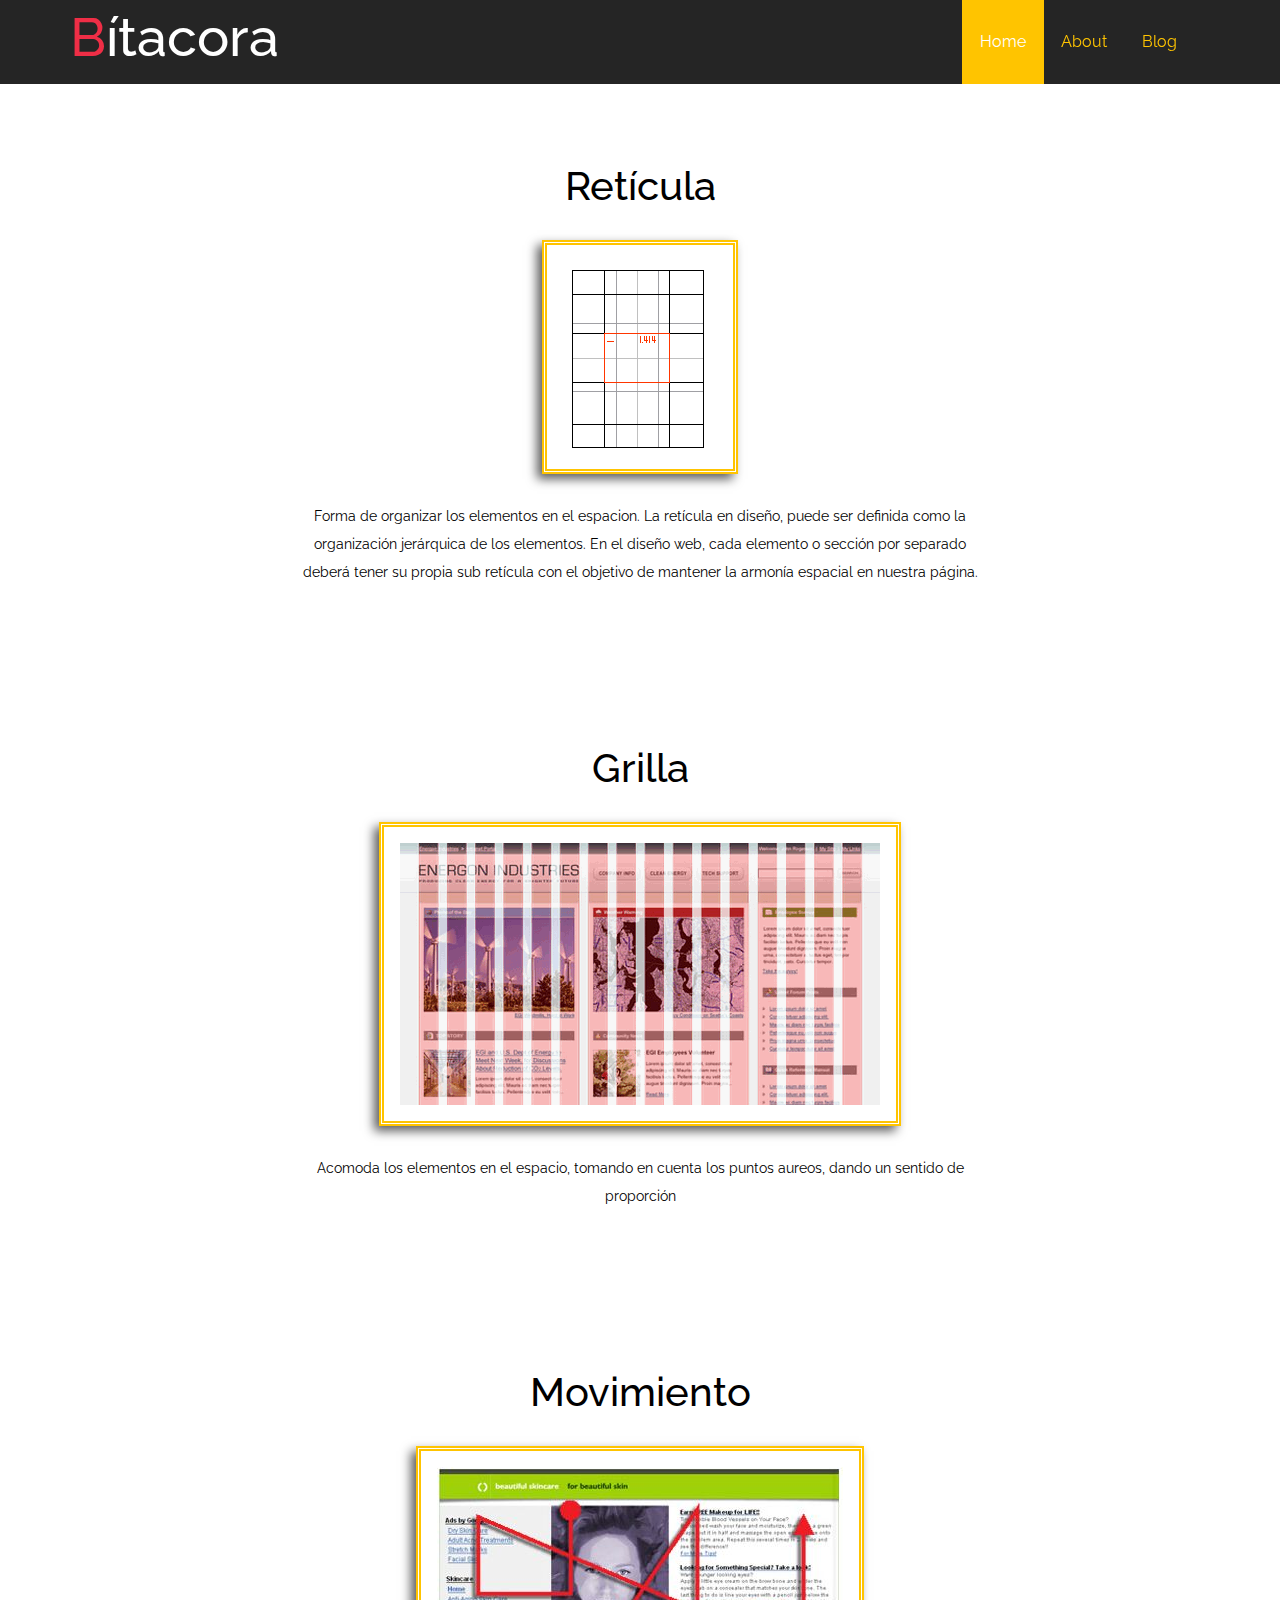
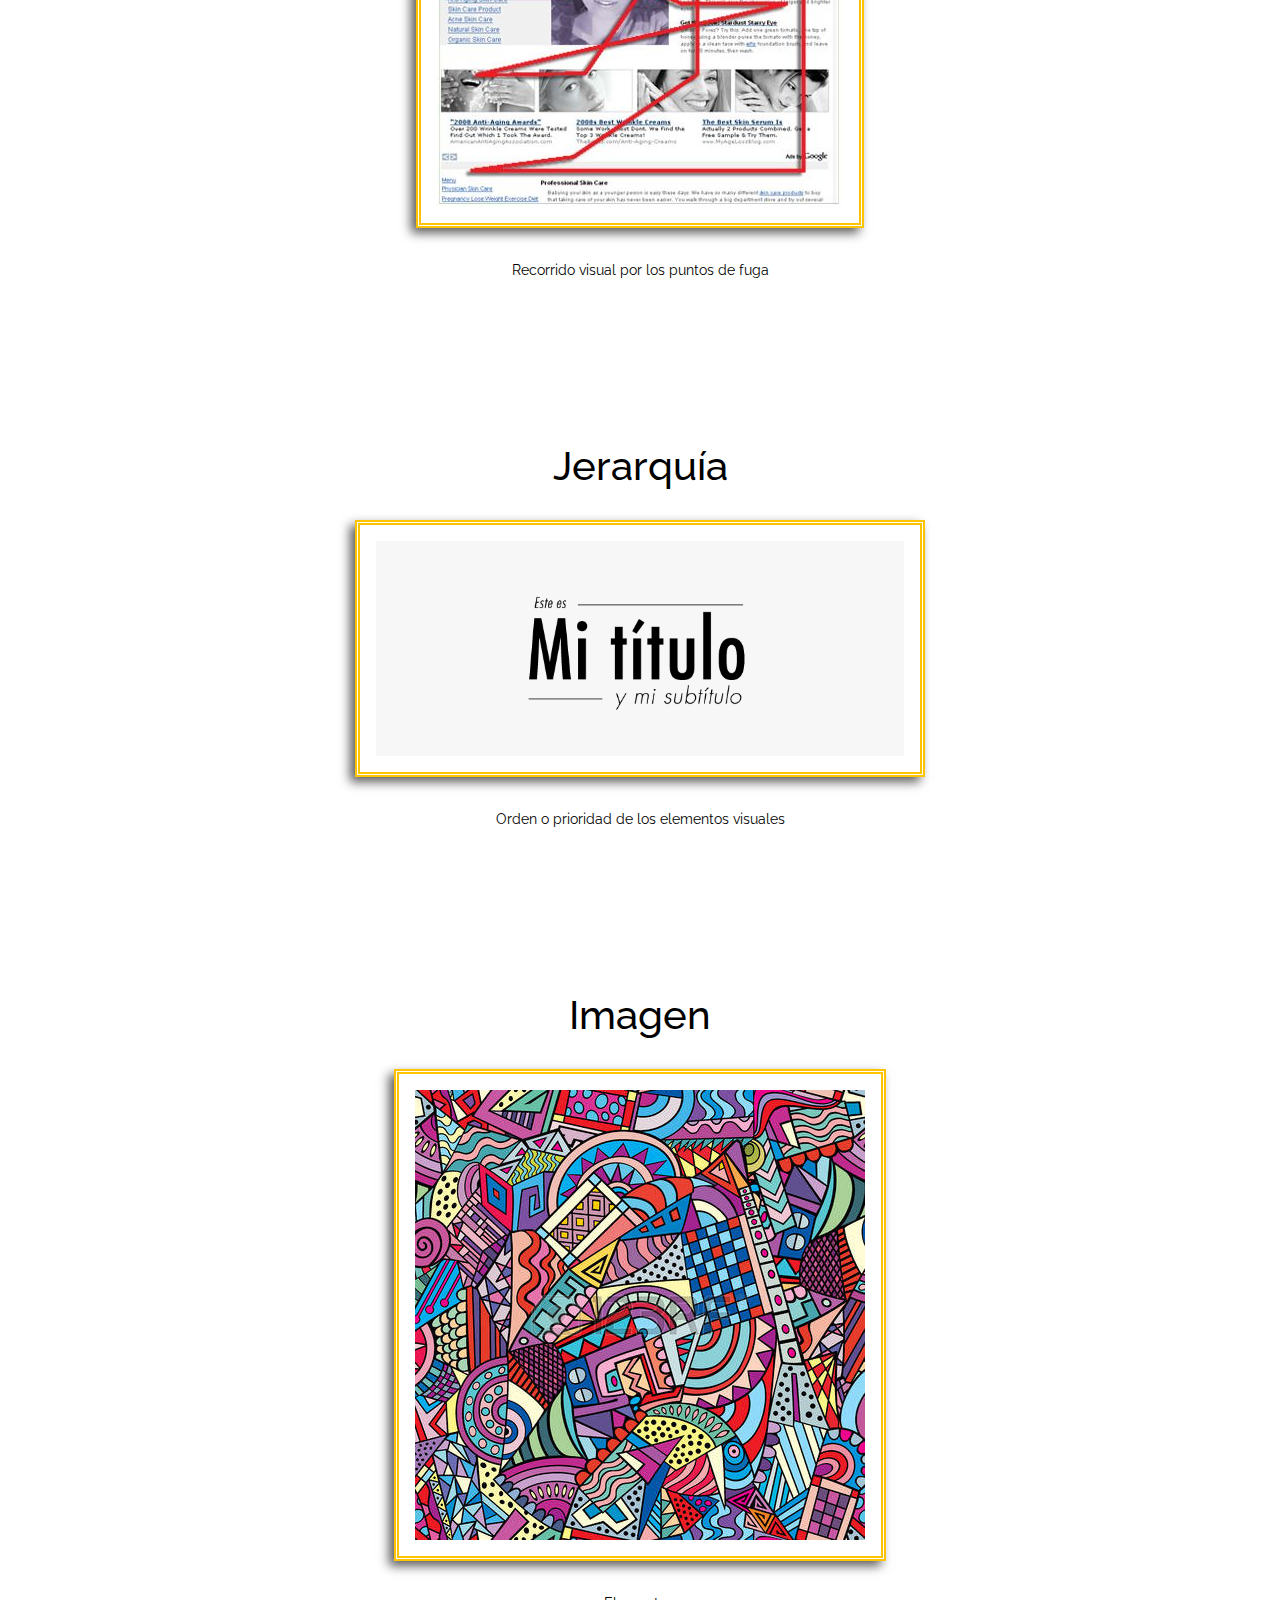
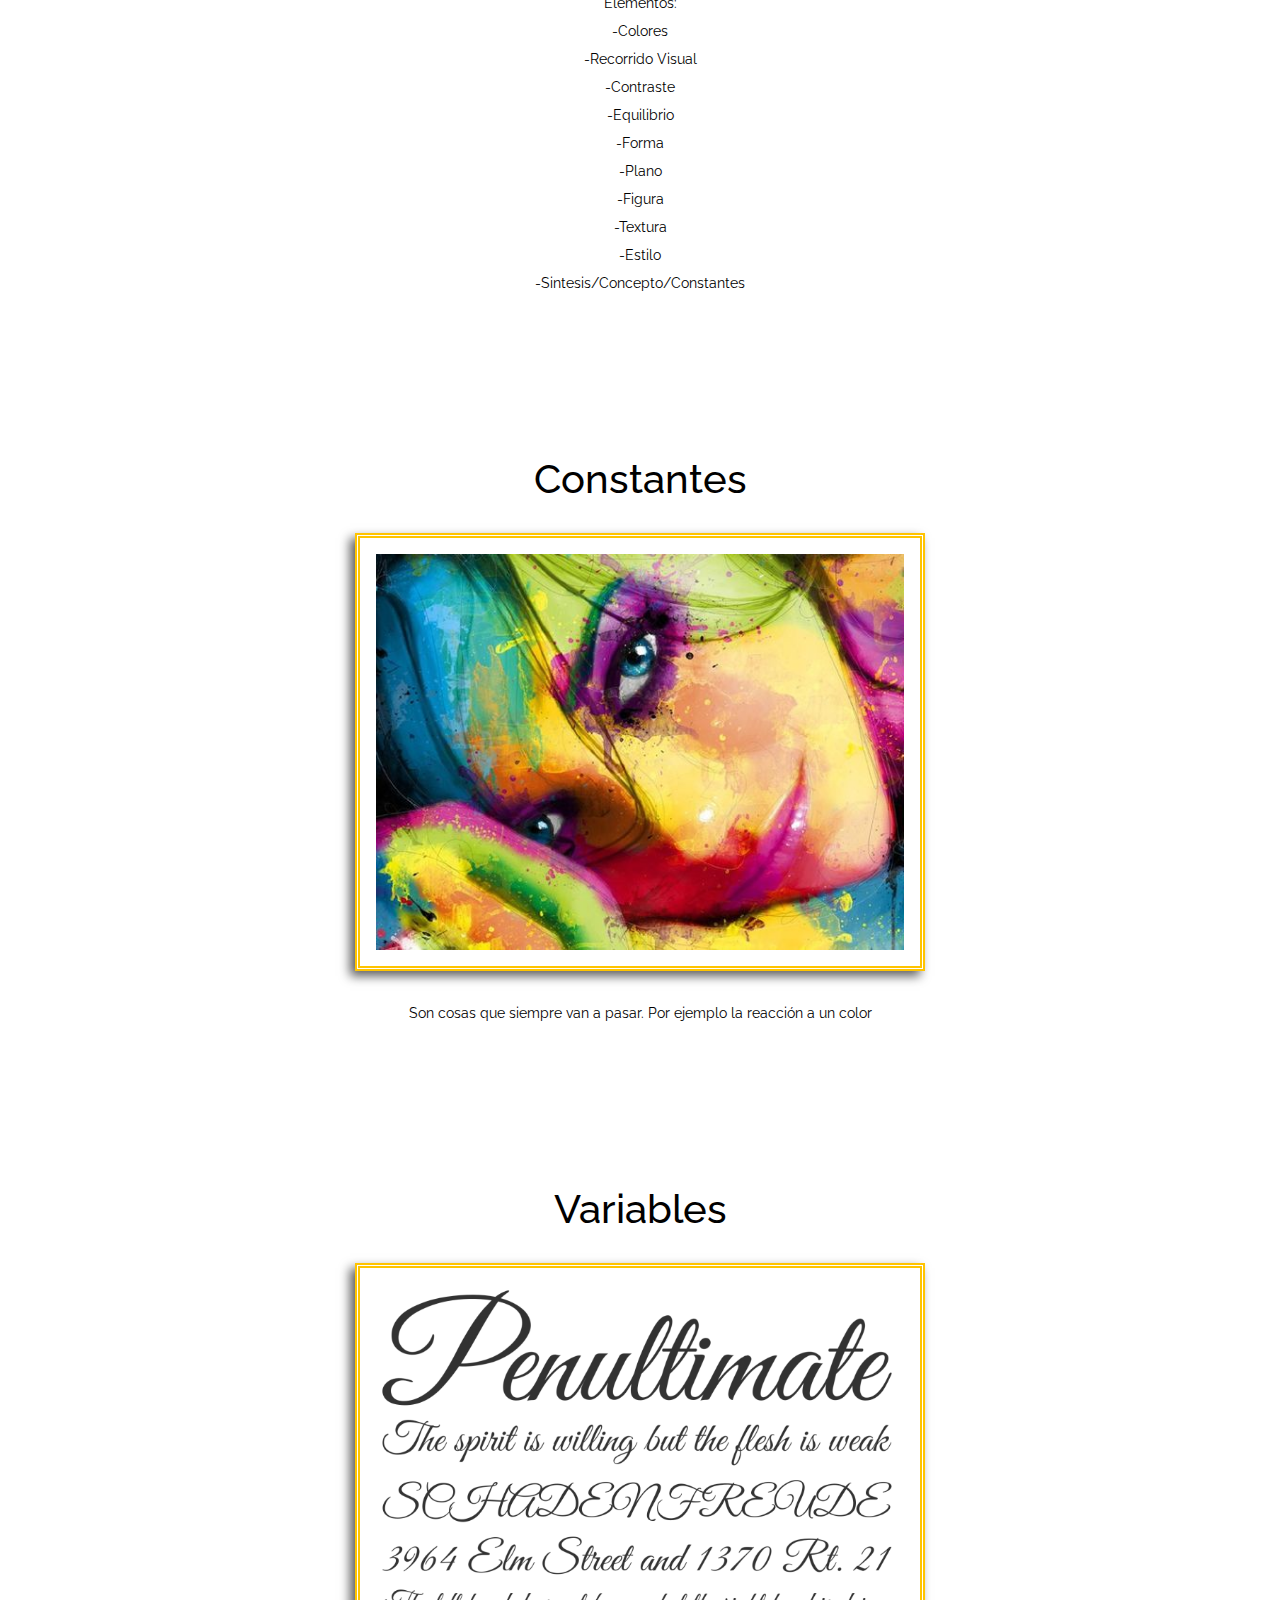
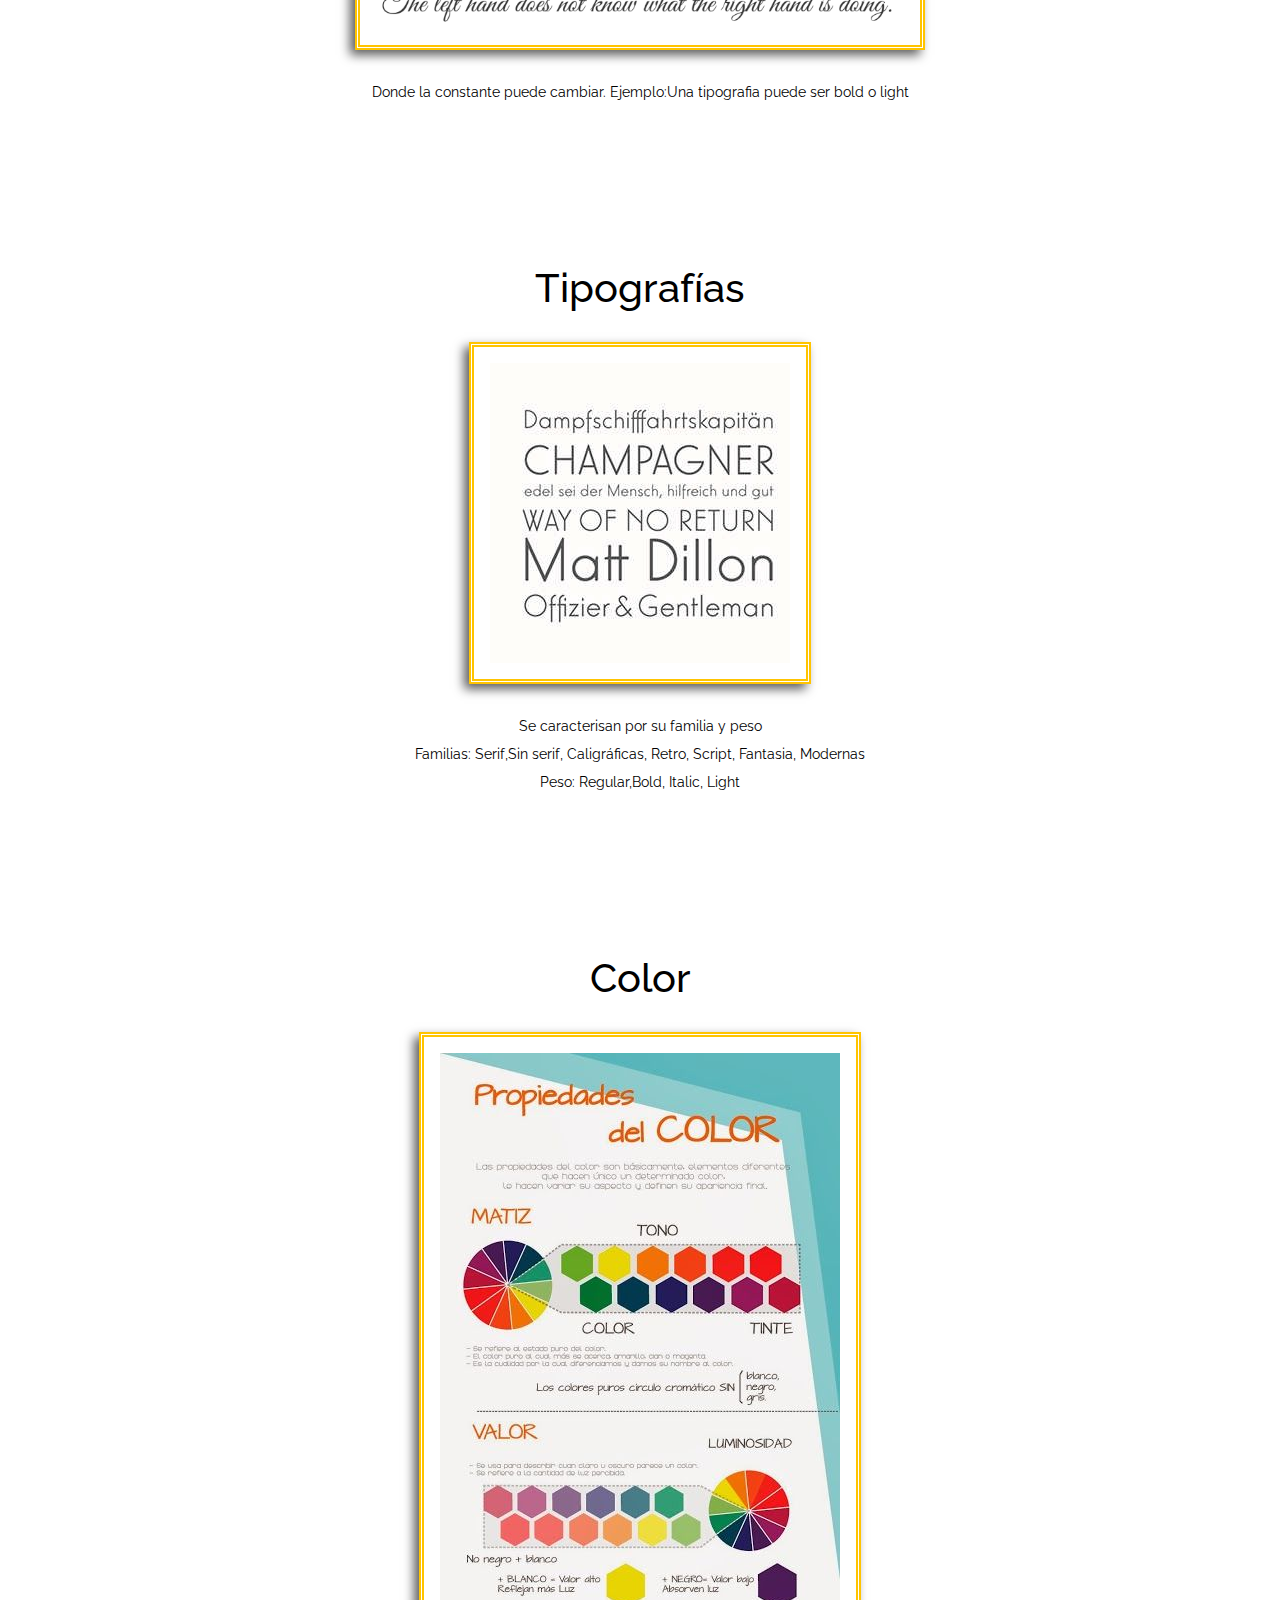
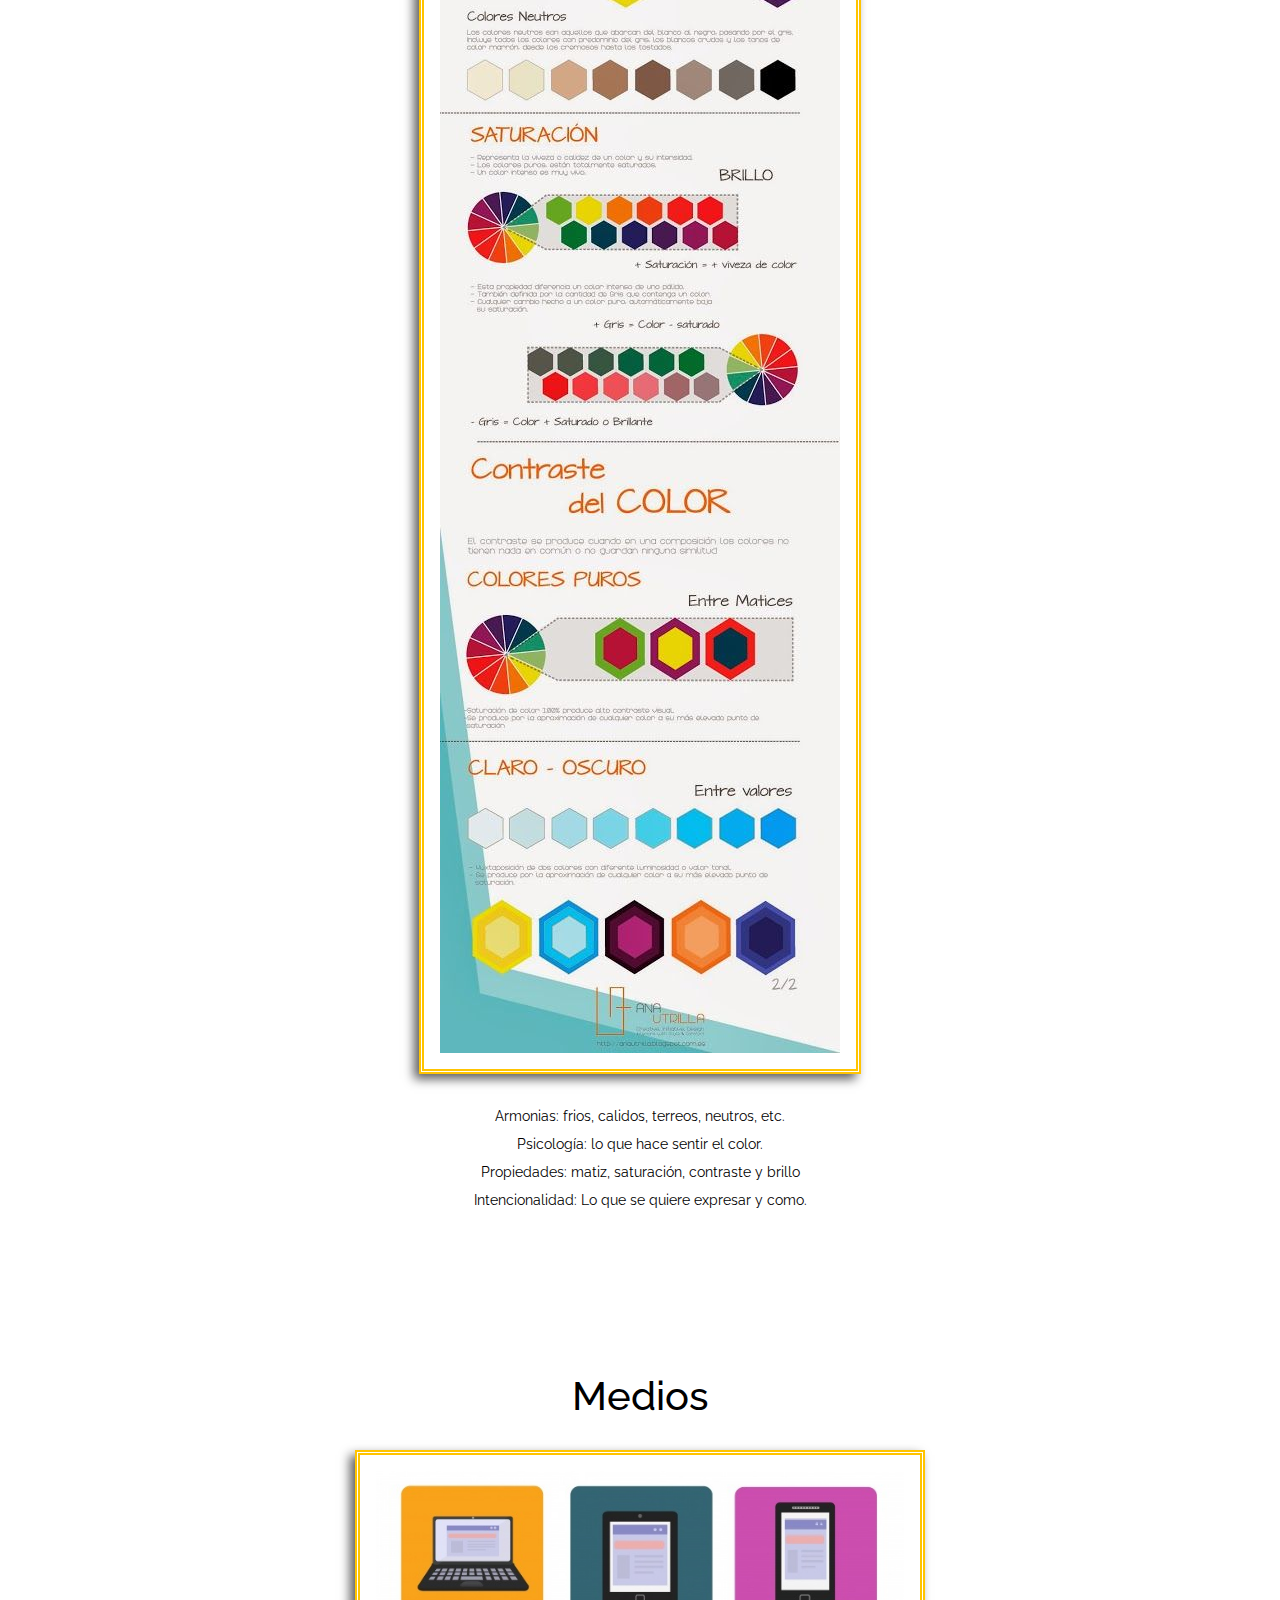
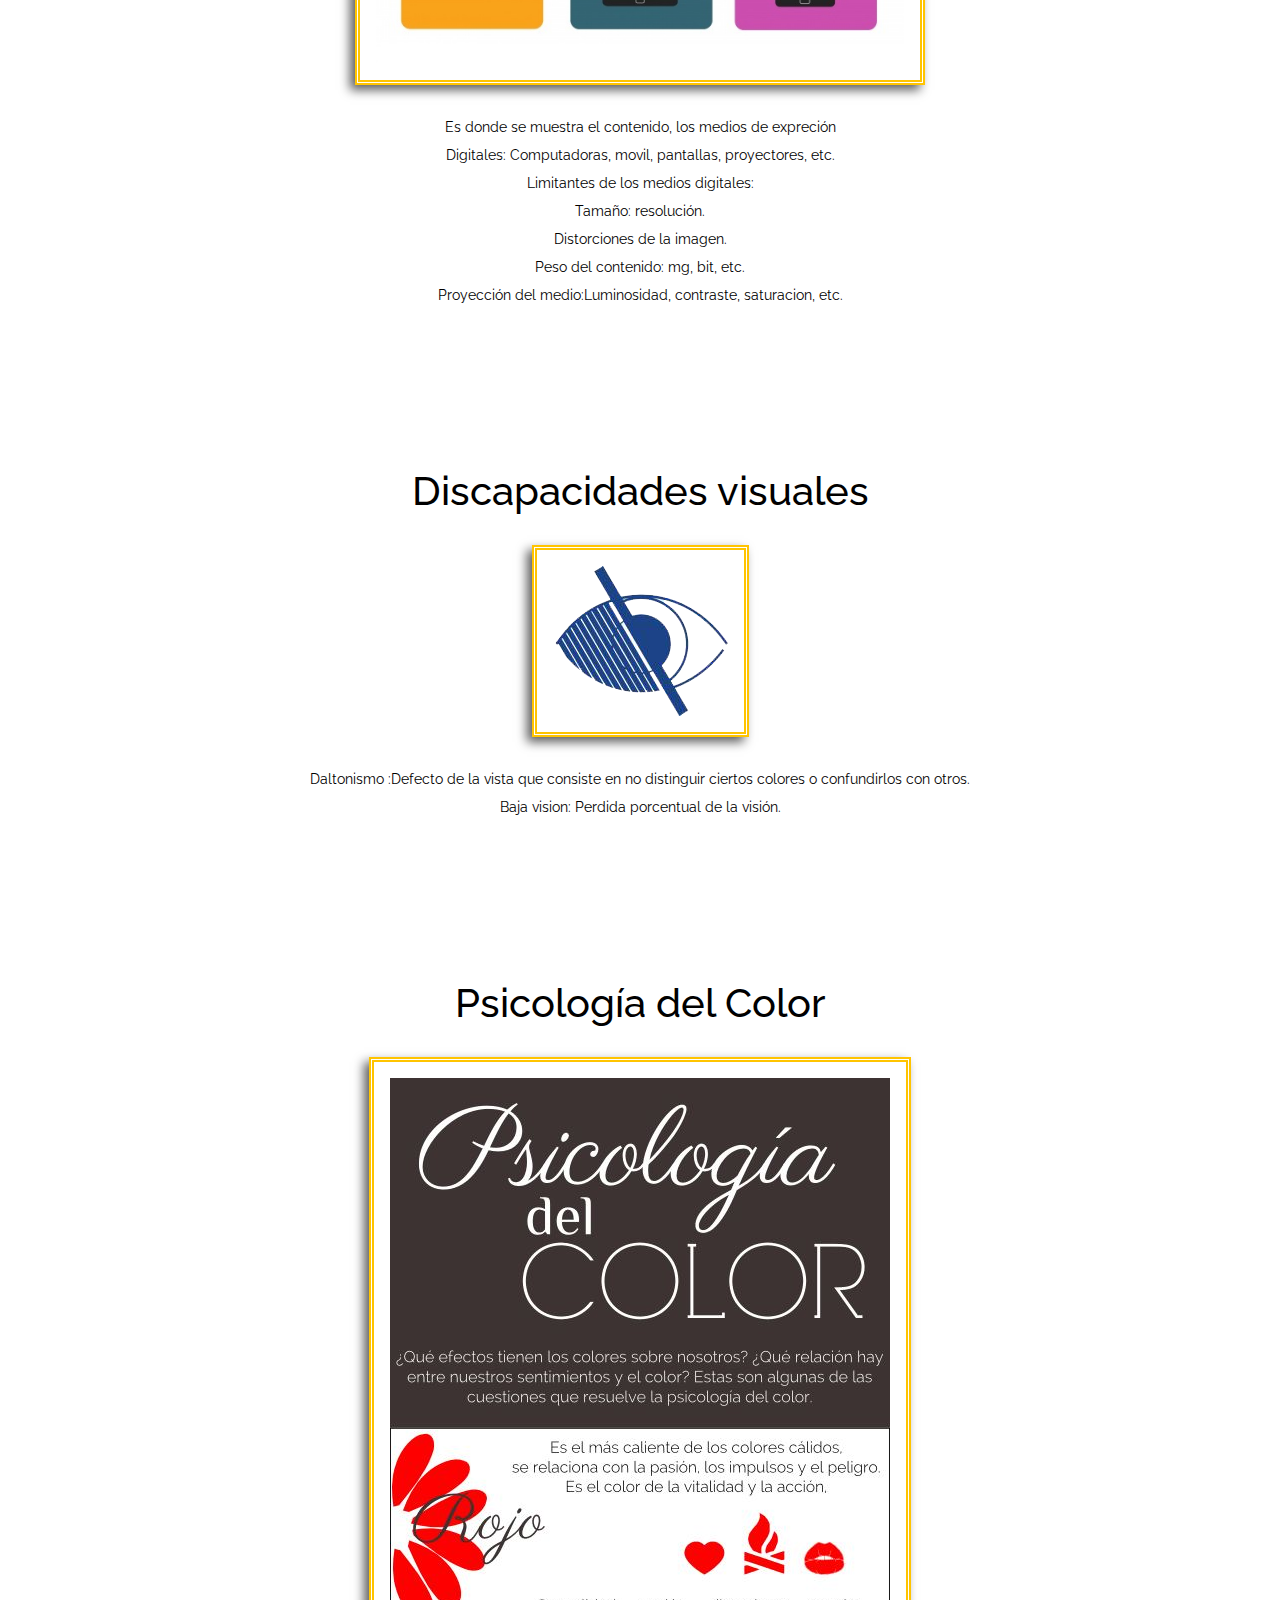
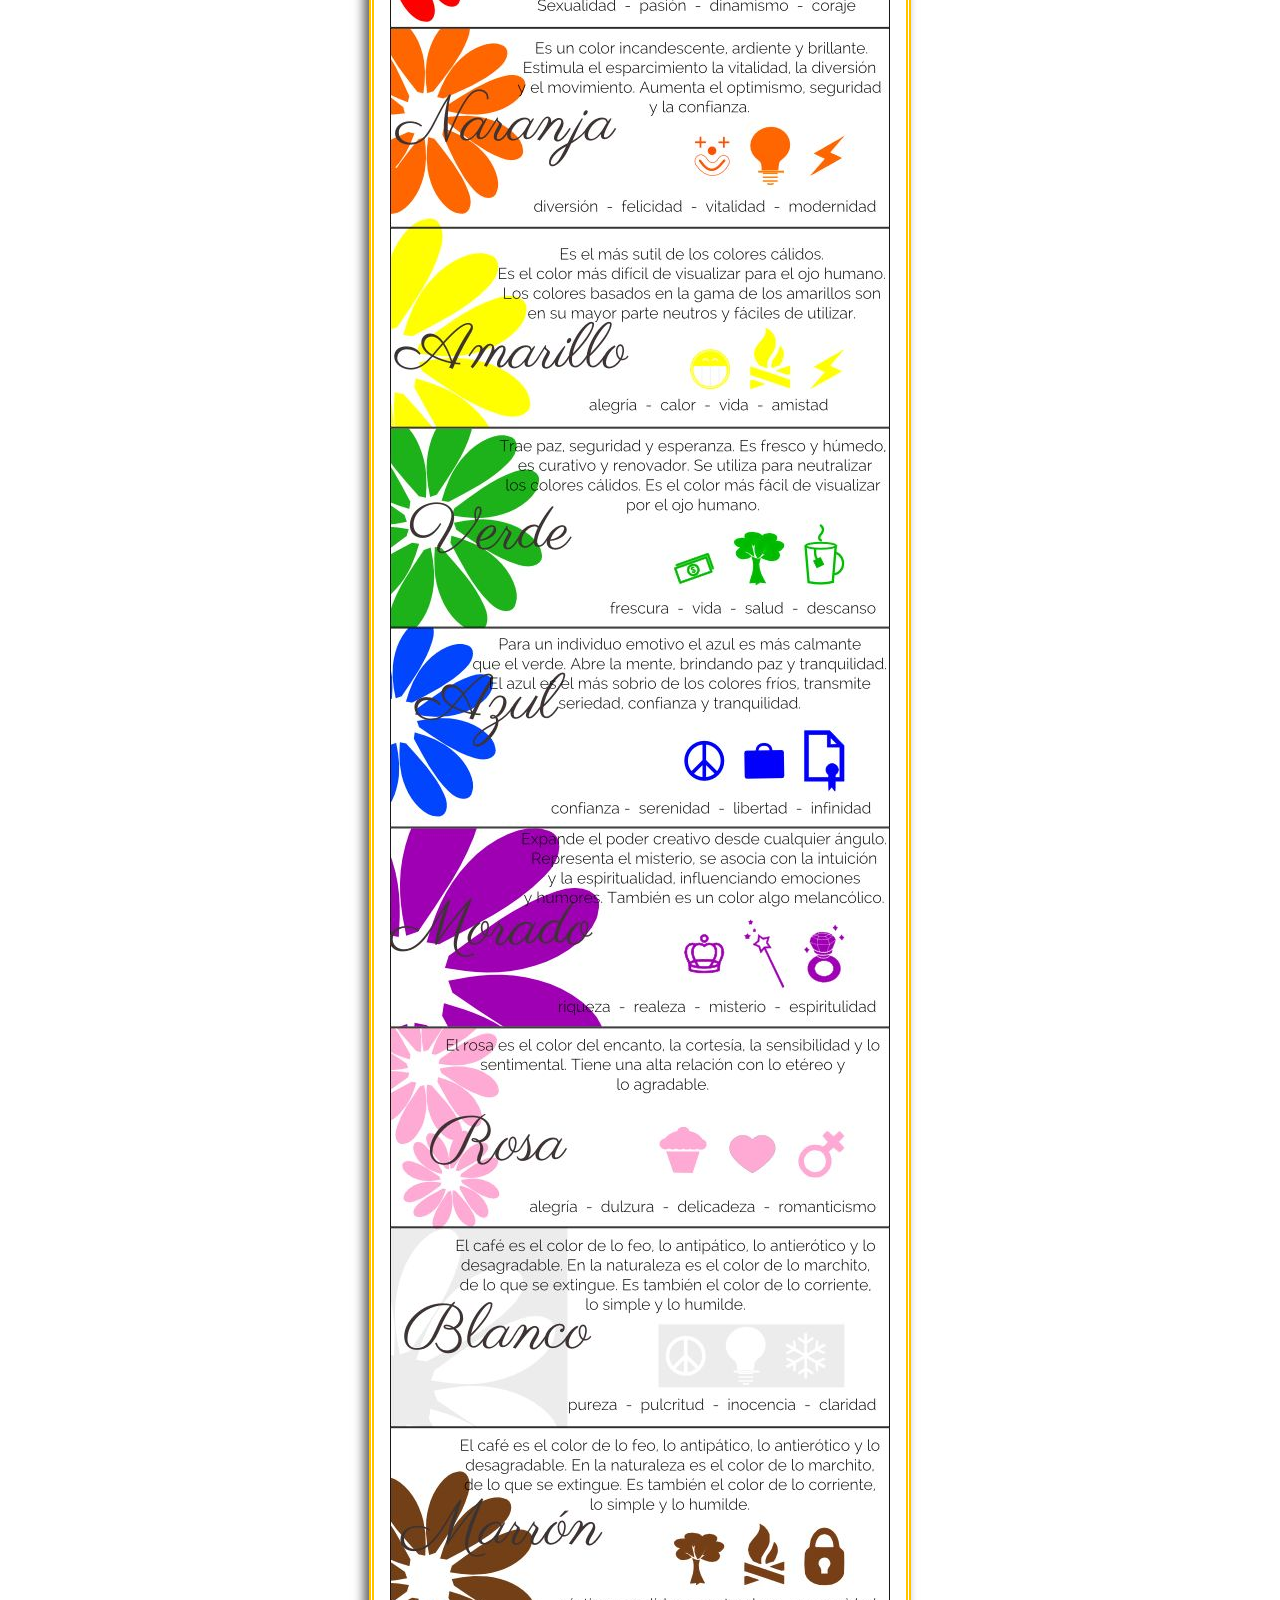
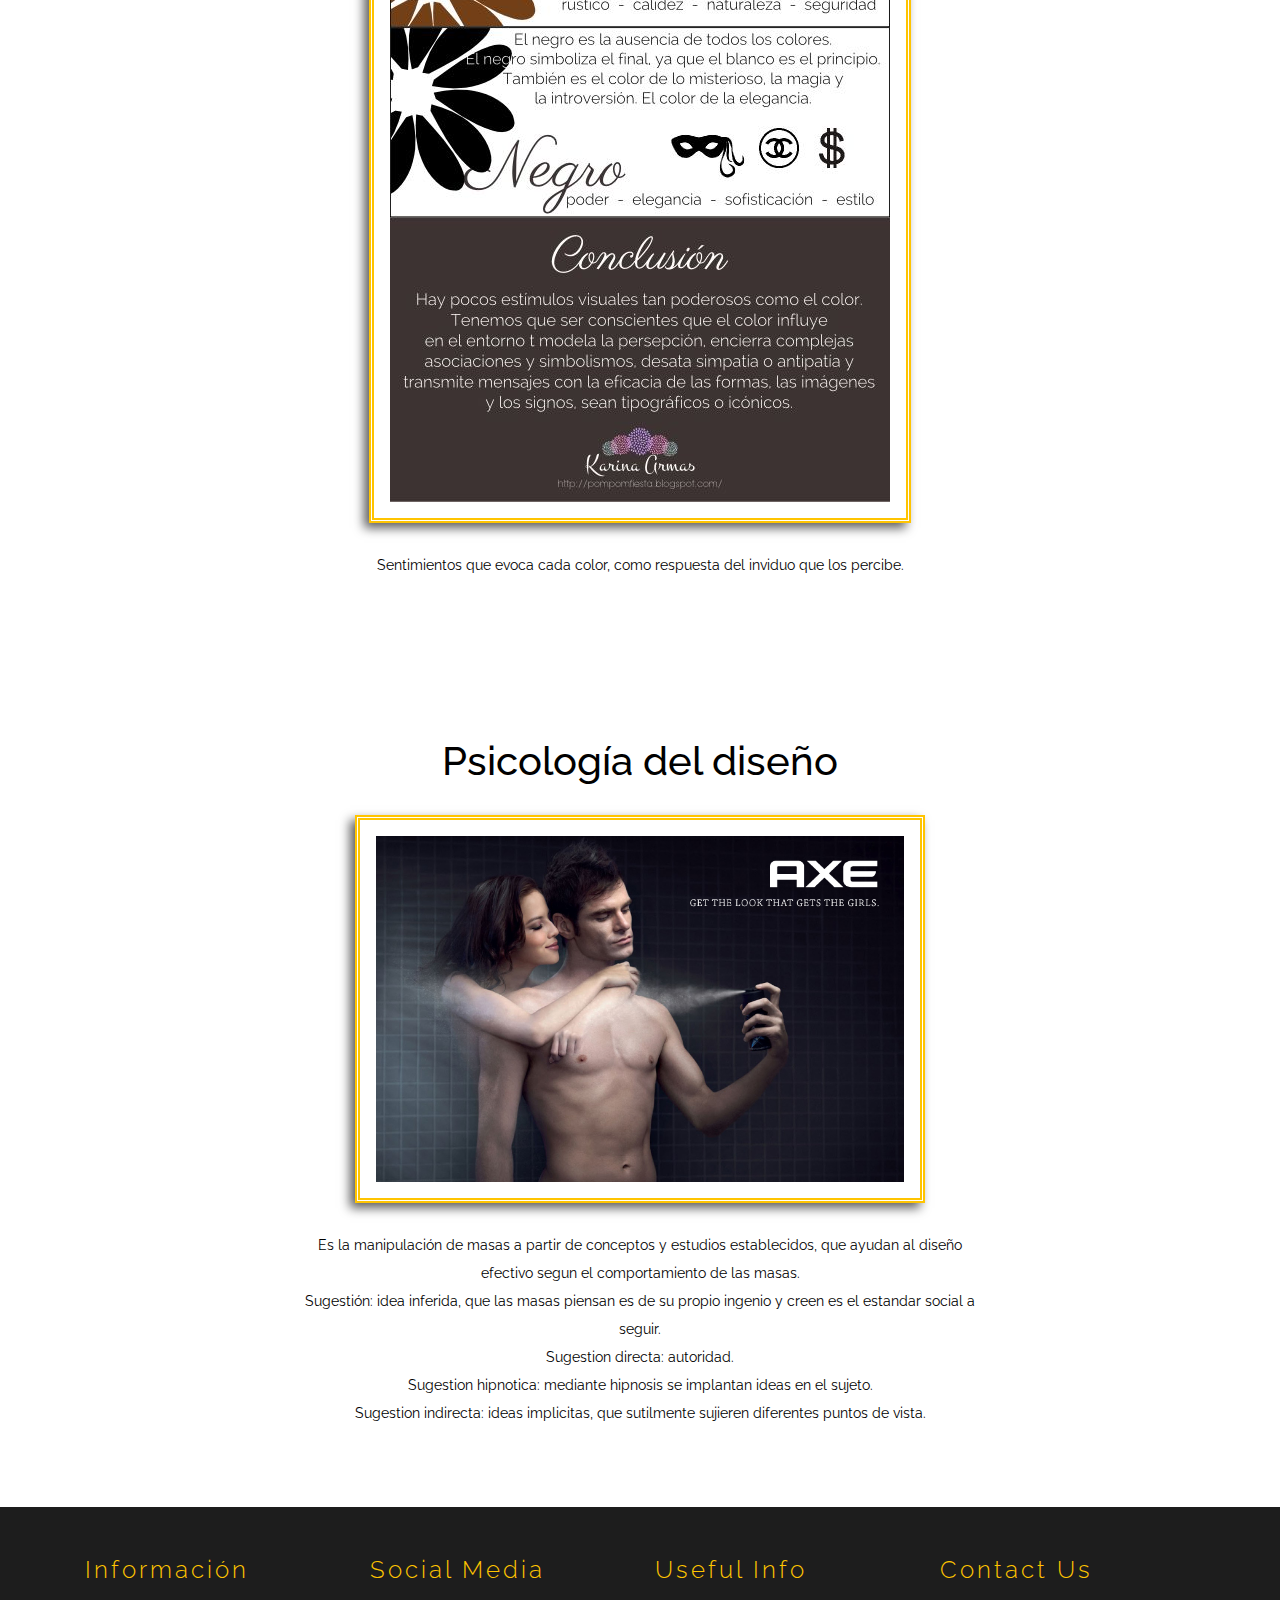
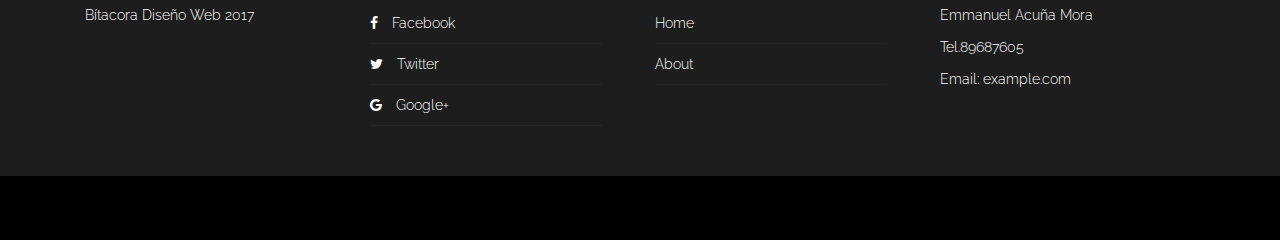
<file: marzo.html>
<!--
Author: W3layouts
Author URL: http://w3layouts.com
License: Creative Commons Attribution 3.0 Unported
License URL: http://creativecommons.org/licenses/by/3.0/
-->
<!DOCTYPE html>
<html lang="en">
<head>
<title>Bitacora Marzo</title>
<!-- meta-tags -->
<meta name="viewport" content="width=device-width, initial-scale=1">
<meta http-equiv="Content-Type" content="text/html; charset=utf-8" />
<meta name="keywords" content="Wool Responsive web template, Bootstrap Web Templates, Flat Web Templates, Android Compatible web template,
	SmartPhone Compatible web template, free web designs for Nokia, Samsung, LG, SonyEricsson, Motorola web design" />
<script type="application/x-javascript"> addEventListener("load", function() { setTimeout(hideURLbar, 0); }, false); function hideURLbar(){ window.scrollTo(0,1); } </script>
<!-- //meta-tags -->
<!-- Custom Theme files -->
<link href="css/bootstrap.css" rel="stylesheet" type="text/css" media="all" />
<link href="css/style.css" rel="stylesheet" type="text/css" media="all" />
<link href="css/font-awesome.css" rel="stylesheet"> 			<!-- font-awesome icons -->
<!-- //Custom Theme files -->
<!-- js -->
<script src="js/jquery-1.11.1.min.js"></script>
<!-- //js -->
<!-- web-font -->
<link href='//fonts.googleapis.com/css?family=Raleway:400,100,200,300,500,600,700,800,900' rel='stylesheet' type='text/css'>
<!-- //web-font -->
</head>
<body>
	<!-- header -->
	<div class="header">
		<div class="container">
			<div class="header-nav w3">
				<nav class="navbar navbar-default">
					<!-- Brand and toggle get grouped for better mobile display -->
					<div class="navbar-header">
						<button type="button" class="navbar-toggle collapsed" data-toggle="collapse" data-target="#bs-example-navbar-collapse-1">
							<span class="sr-only">Toggle navigation</span>
							<span class="icon-bar"></span>
							<span class="icon-bar"></span>
							<span class="icon-bar"></span>
						</button>
					   <h1><a class="navbar-brand" href="index.html"><span>B</span>ítacora</a></h1>
					</div>
					<!-- Collect the nav links, forms, and other content for toggling -->
					<div class="collapse navbar-collapse nav-wil" id="bs-example-navbar-collapse-1">
						<ul class="nav navbar-nav">
							<li class="hvr-bounce-to-bottom active"><a href="index.html">Home</a></li>
							<li class="hvr-bounce-to-bottom"><a href="about.html">About</a></li>
							<li class="hvr-bounce-to-bottom"><a href="blog.html">Blog</a></li>
						</ul>
					</div><!-- //navbar-collapse -->
				</nav>
			</div>
		</div>
	</div>
	<!-- //header -->
	<!-- about -->
	<div class="about">
		<div class="container">
			<h2>Retícula</h2>
			<div class="w3layouts-text">
				<img src="images/reticula.png" alt=" " class="img-responsive" />
				<p>Forma de organizar los elementos en el espacion. La retícula en diseño, puede ser definida como la organización jerárquica de los elementos. En el diseño web, cada elemento o sección por separado deberá tener su propia sub retícula con el objetivo de mantener la armonía espacial en nuestra página.</p>
			</div>
		</div>
	</div>

	<div class="about">
		<div class="container">
			<h2>Grilla</h2>
			<div class="w3layouts-text">
				<img src="images/grilla.png" alt=" " class="img-responsive" />
				<p>Acomoda los elementos en el espacio, tomando en cuenta los puntos aureos, dando un sentido de proporción</p>
			</div>
		</div>
	</div>

	<div class="about">
		<div class="container">
			<h2>Movimiento</h2>
			<div class="w3layouts-text">
				<img src="images/recorridoVisual.jpg" alt=" " class="img-responsive" />
				<p>Recorrido visual por los puntos de fuga</p>
			</div>
		</div>
	</div>

	<div class="about">
		<div class="container">
			<h2>Jerarquía</h2>
			<div class="w3layouts-text">
				<img src="images/jerarquia.png" alt=" " class="img-responsive" />
				<p>Orden o prioridad de los elementos visuales</p>
			</div>
		</div>
	</div>


	<div class="about">
		<div class="container">
			<h2>Imagen</h2>
			<div class="w3layouts-text">
				<img src="images/imagenDefinicion.jpg" alt=" " class="img-responsive" />
				<p>Elementos:<br>-Colores<br>
-Recorrido Visual<br>
-Contraste<br>
-Equilibrio<br>
-Forma<br>
-Plano<br>
-Figura<br>
-Textura<br>
-Estilo<br>
-Sintesis/Concepto/Constantes</p>
			</div>
		</div>
	</div>

	<div class="about">
		<div class="container">
			<h2>Constantes</h2>
			<div class="w3layouts-text">
				<img src="images/colorReaction.jpg" alt=" " class="img-responsive" />
				<p>Son cosas que siempre van a pasar. Por ejemplo la reacción a un color</p>
			</div>
		</div>
	</div>

	<div class="about">
		<div class="container">
			<h2>Variables</h2>
			<div class="w3layouts-text">
				<img src="images/variable.png" alt=" " class="img-responsive" />
				<p>Donde la constante puede cambiar. Ejemplo:Una tipografia puede ser bold o light</p>
			</div>
		</div>
	</div>

	<div class="about">
		<div class="container">
			<h2>Tipografías</h2>
			<div class="w3layouts-text">
				<img src="images/tipografias.jpg" alt=" " class="img-responsive" />
				<p>Se caracterisan por su familia y peso <br>
					Familias:	Serif,Sin serif, Caligráficas, Retro, Script, Fantasia, Modernas <br>
					Peso:	Regular,Bold, Italic, Light</p>
			</div>
		</div>
	</div>

	<div class="about">
		<div class="container">
			<h2>Color</h2>
			<div class="w3layouts-text">
				<img src="images/color.jpg" alt=" " class="img-responsive" />
				<p>Armonias: frios, calidos, terreos, neutros, etc.<br>Psicología: lo que hace sentir el color.<br>
Propiedades: matiz, saturación, contraste y brillo <br>
Intencionalidad: Lo que se quiere expresar y como.</p>
			</div>
		</div>
	</div>

	<div class="about">
		<div class="container">
			<h2>Medios</h2>
			<div class="w3layouts-text">
				<img src="images/medios.jpg" alt=" " class="img-responsive" />
				<p>Es donde se muestra el contenido, los medios de expreción <br>
Digitales: Computadoras, movil, pantallas, proyectores, etc. <br>
Limitantes de los medios digitales:<br>
Tamaño: resolución. <br>
Distorciones de la imagen. <br>
Peso del contenido: mg, bit, etc. <br>
Proyección del medio:Luminosidad, contraste, saturacion, etc. <br>
</p>
			</div>
		</div>
	</div>

	<div class="about">
		<div class="container">
			<h2>Discapacidades visuales</h2>
			<div class="w3layouts-text">
				<img src="images/discapacidadVisual.png" alt=" " class="img-responsive" />
				<p>Daltonismo :Defecto de la vista que consiste en no distinguir ciertos colores o confundirlos con otros. <br>
Baja vision: Perdida porcentual de la visión.</p>
			</div>
		</div>
	</div>

	<div class="about">
		<div class="container">
			<h2>Psicología del Color</h2>
			<div class="w3layouts-text">
				<img src="images/psicologiaColor.jpg" alt=" " class="img-responsive" />
				<p>Sentimientos que evoca cada color, como respuesta del inviduo que los percibe.</p>
			</div>
		</div>
	</div>

	<div class="about">
		<div class="container">
			<h2>Psicología del diseño</h2>
			<div class="w3layouts-text">
				<img src="images/sugestion.jpg" alt=" " class="img-responsive" />
				<p>Es la manipulación de masas a partir de conceptos y estudios establecidos, que ayudan al diseño efectivo segun el comportamiento de las masas.<br>
Sugestión: idea inferida, que las masas piensan es de su propio ingenio y creen es el estandar social a seguir. <br>
Sugestion directa: autoridad. <br>
Sugestion hipnotica: mediante hipnosis se implantan ideas en el sujeto. <br>
Sugestion indirecta: ideas implicitas, que sutilmente sujieren diferentes puntos de vista.
</p>
			</div>
		</div>
	</div>
	<!-- //about -->
	<!-- footer -->
	<div class="footer">
		<div class="container">
			<div class="footer-agileitsrow">
				<div class="col-md-3 footer-grid">
					<h3>Información</h3>
					<p>Bítacora Diseño Web 2017</p>
				</div>
				<div class="col-md-3 footer-grid">
					<h3>Social Media</h3>
					<ul>
						<li><a href="https://www.facebook.com/3MM4NU31.4CUNA.M0R4"><i class="fa fa-facebook" aria-hidden="true"></i> Facebook</a></li>
						<li><a href="https://twitter.com/emma_acuna"><i class="fa fa-twitter" aria-hidden="true"></i> Twitter</a></li>
						<li><a href="https://plus.google.com/u/0/110660169482271518682"><i class="fa fa-google" aria-hidden="true"></i> Google+</a></li>
					</ul>
				</div>
				<div class="col-md-3 footer-grid">
					<h3>Useful Info</h3>
					<ul>
						<li><a href="index.html">Home</a></li>
						<li><a href="about.html">About</a></li>
					</ul>
				</div>
				<div class="col-md-3 footer-grid">
					<h3>Contact Us</h3>
					<p>Emmanuel Acuña Mora</p>
					<div class="footer-grid-address">
						<p>Tel.89687605</p>
						<p>Email: <a class="email-link" href="mailto:emanuel.acuna.mora">Example.com</a></p>
					</div>
				</div>
				<div class="clearfix"> </div>
			</div>
		</div>
	</div>
	<div class="copy-right">

	</div>
	<!-- //footer -->
	<!-- start-smooth-scrolling -->
	<script type="text/javascript" src="js/move-top.js"></script>
	<script type="text/javascript" src="js/easing.js"></script>
	<script type="text/javascript">
			jQuery(document).ready(function($) {
				$(".scroll").click(function(event){
					event.preventDefault();

			$('html,body').animate({scrollTop:$(this.hash).offset().top},1000);
				});
			});
	</script>
	<!-- //end-smooth-scrolling -->
	<!-- smooth-scrolling-of-move-up -->
	<script type="text/javascript">
		$(document).ready(function() {
			/*
			var defaults = {
				containerID: 'toTop', // fading element id
				containerHoverID: 'toTopHover', // fading element hover id
				scrollSpeed: 1200,
				easingType: 'linear'
			};
			*/

			$().UItoTop({ easingType: 'easeOutQuart' });

		});
	</script>
	<!-- //smooth-scrolling-of-move-up -->
	<!-- for bootstrap working -->
	<script src="js/bootstrap.js"> </script>
	<!-- //for bootstrap working -->
</body>
</html>
</file>
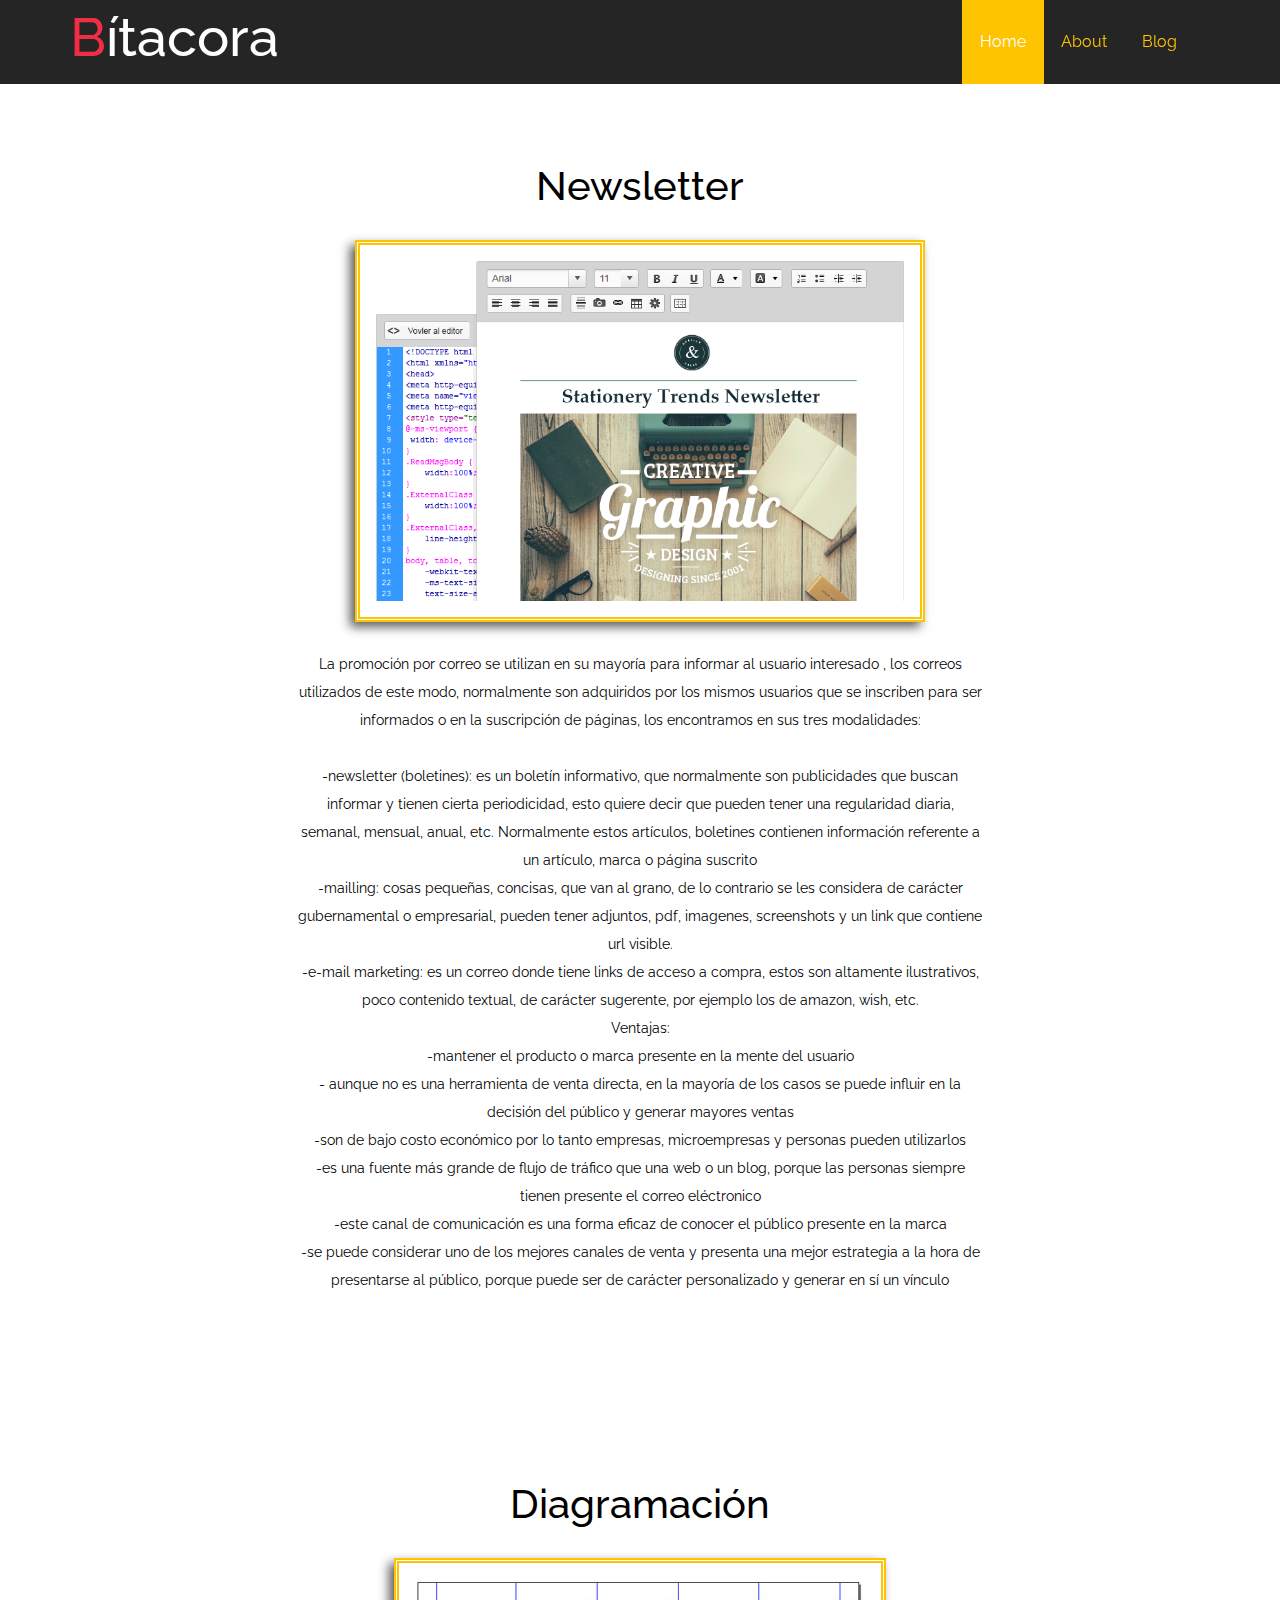
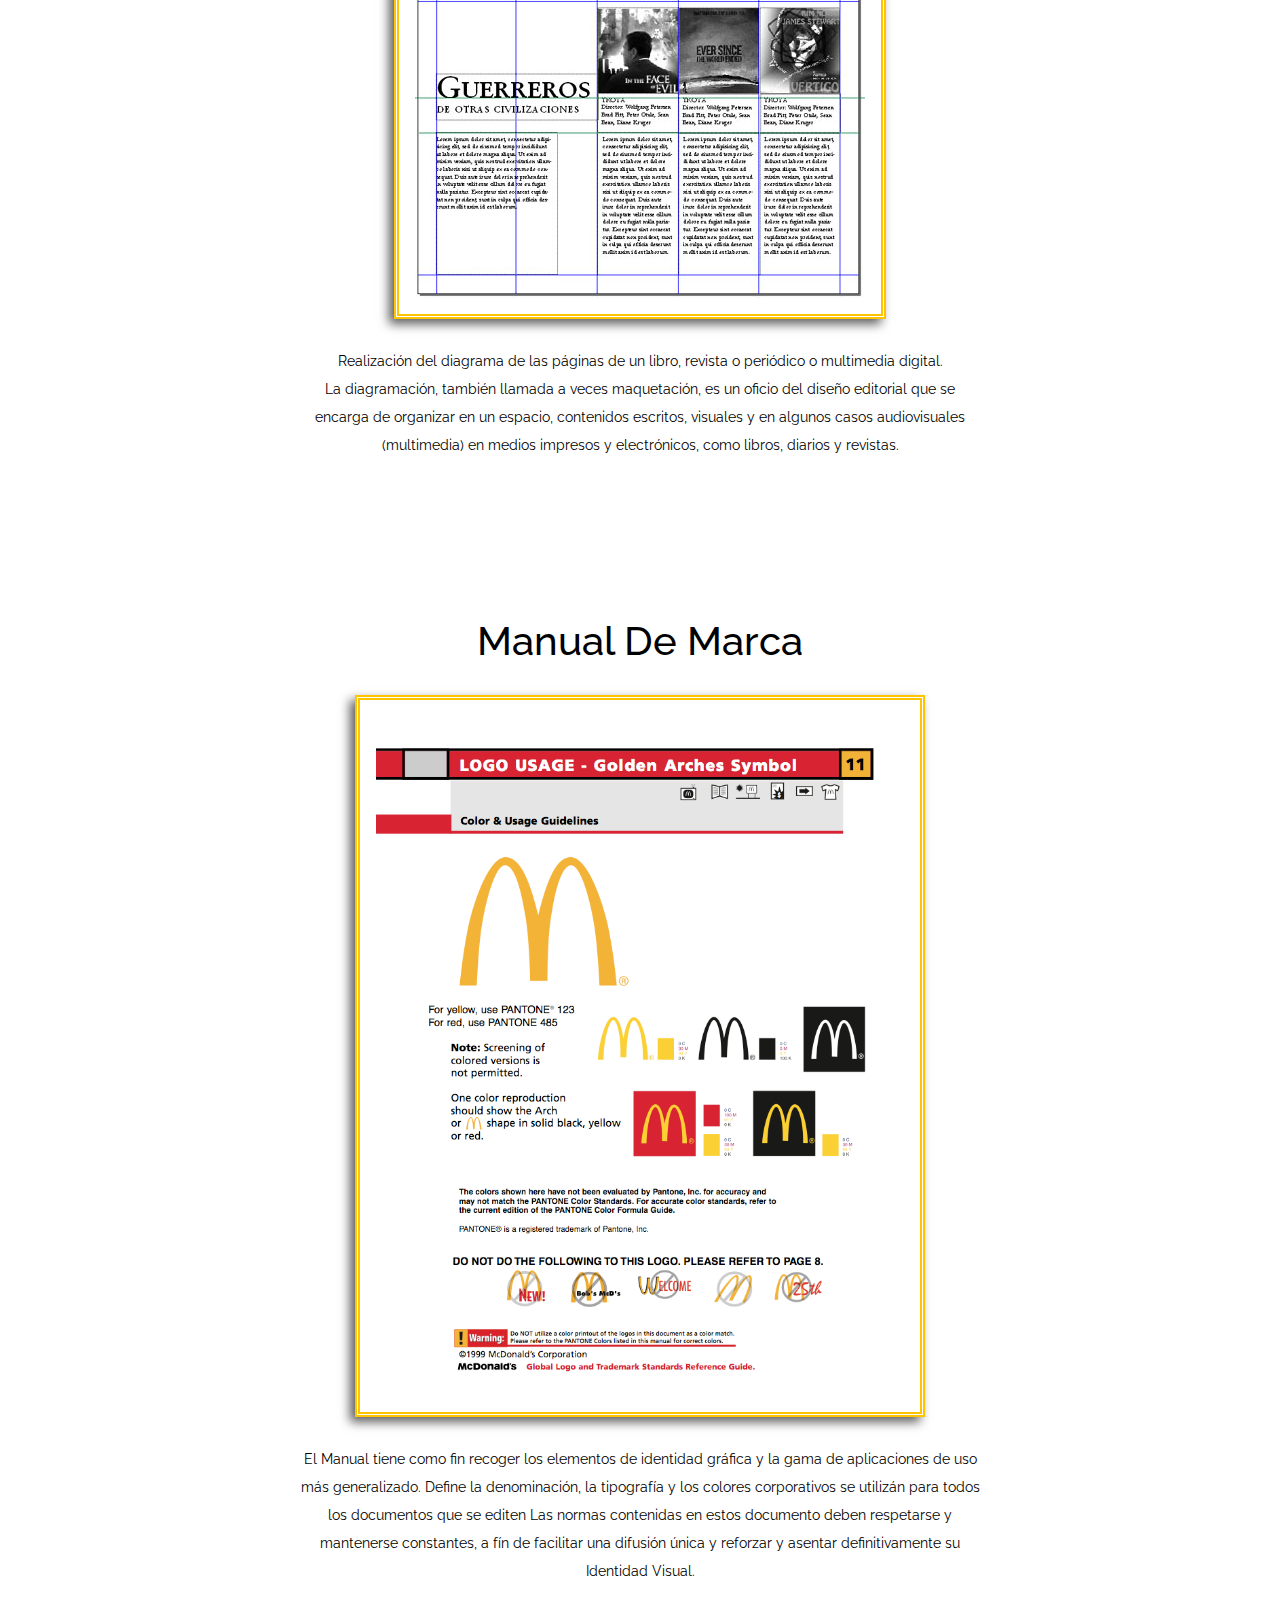
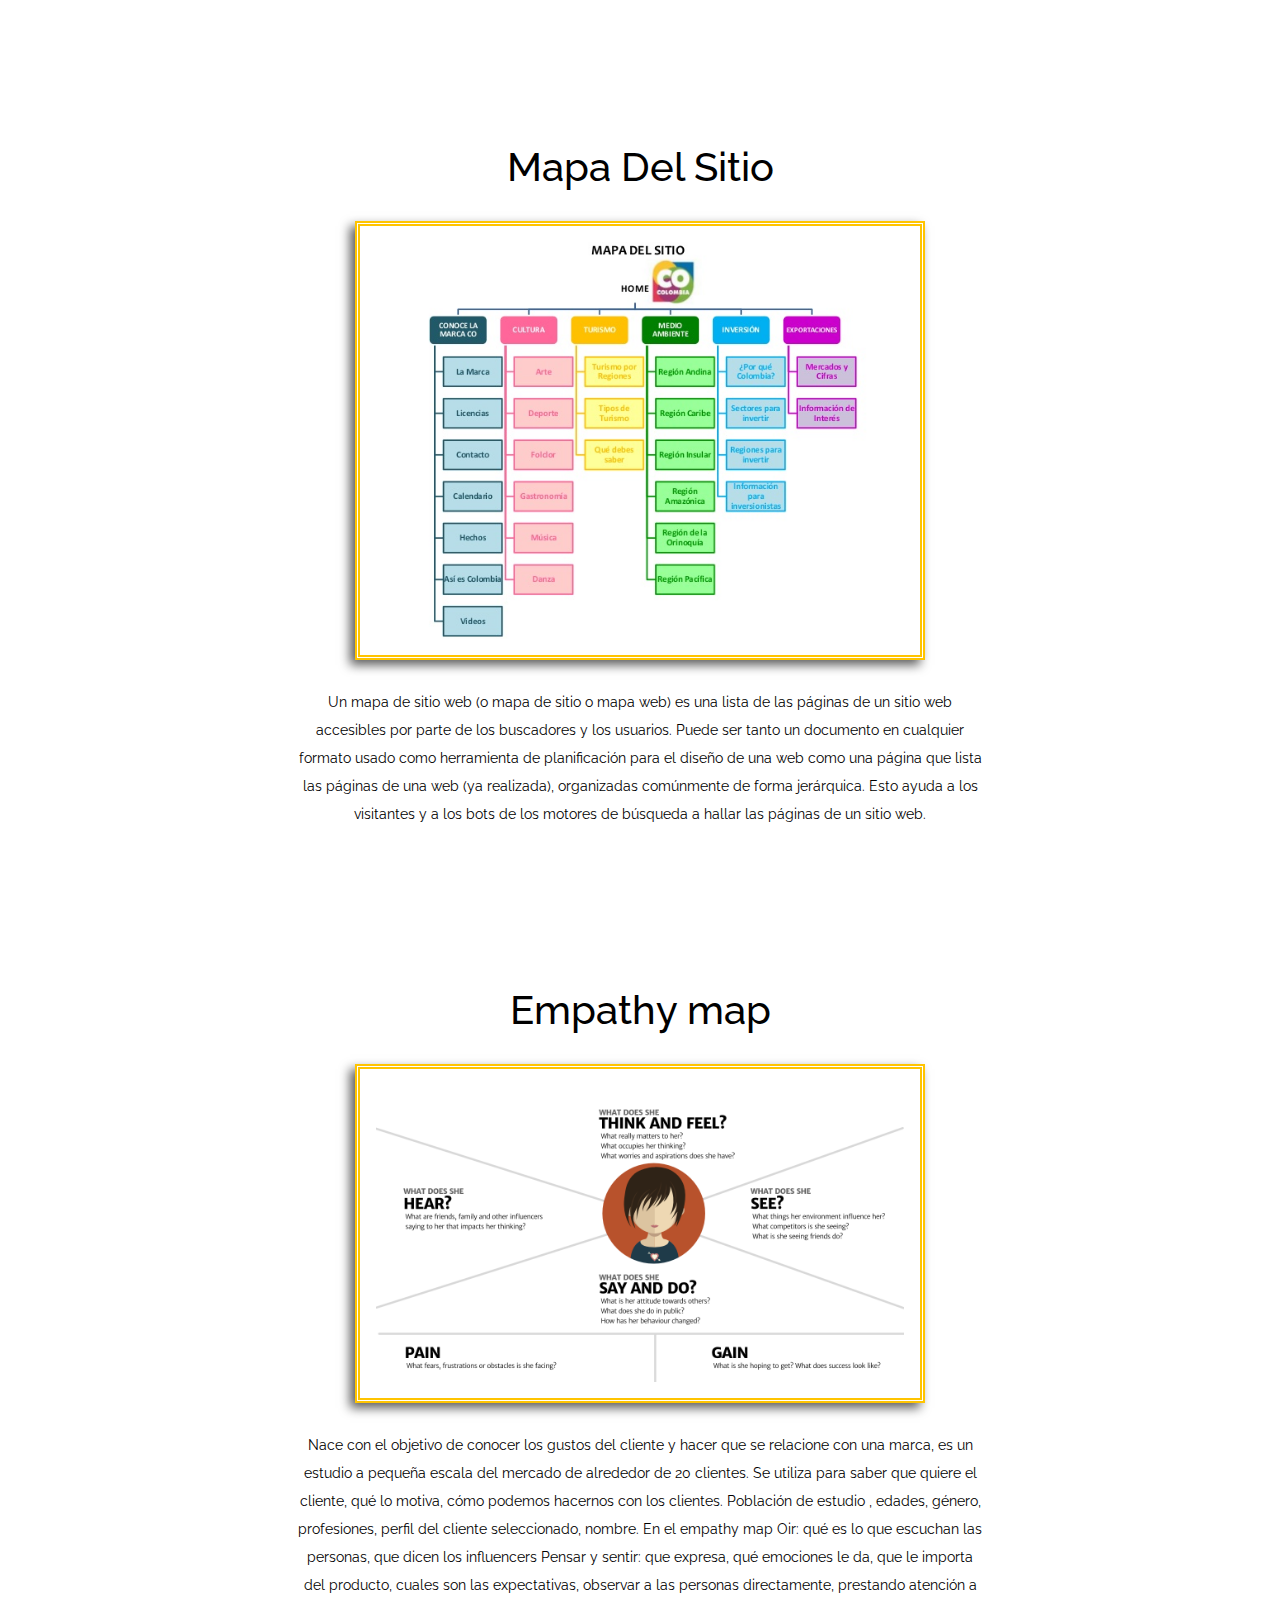
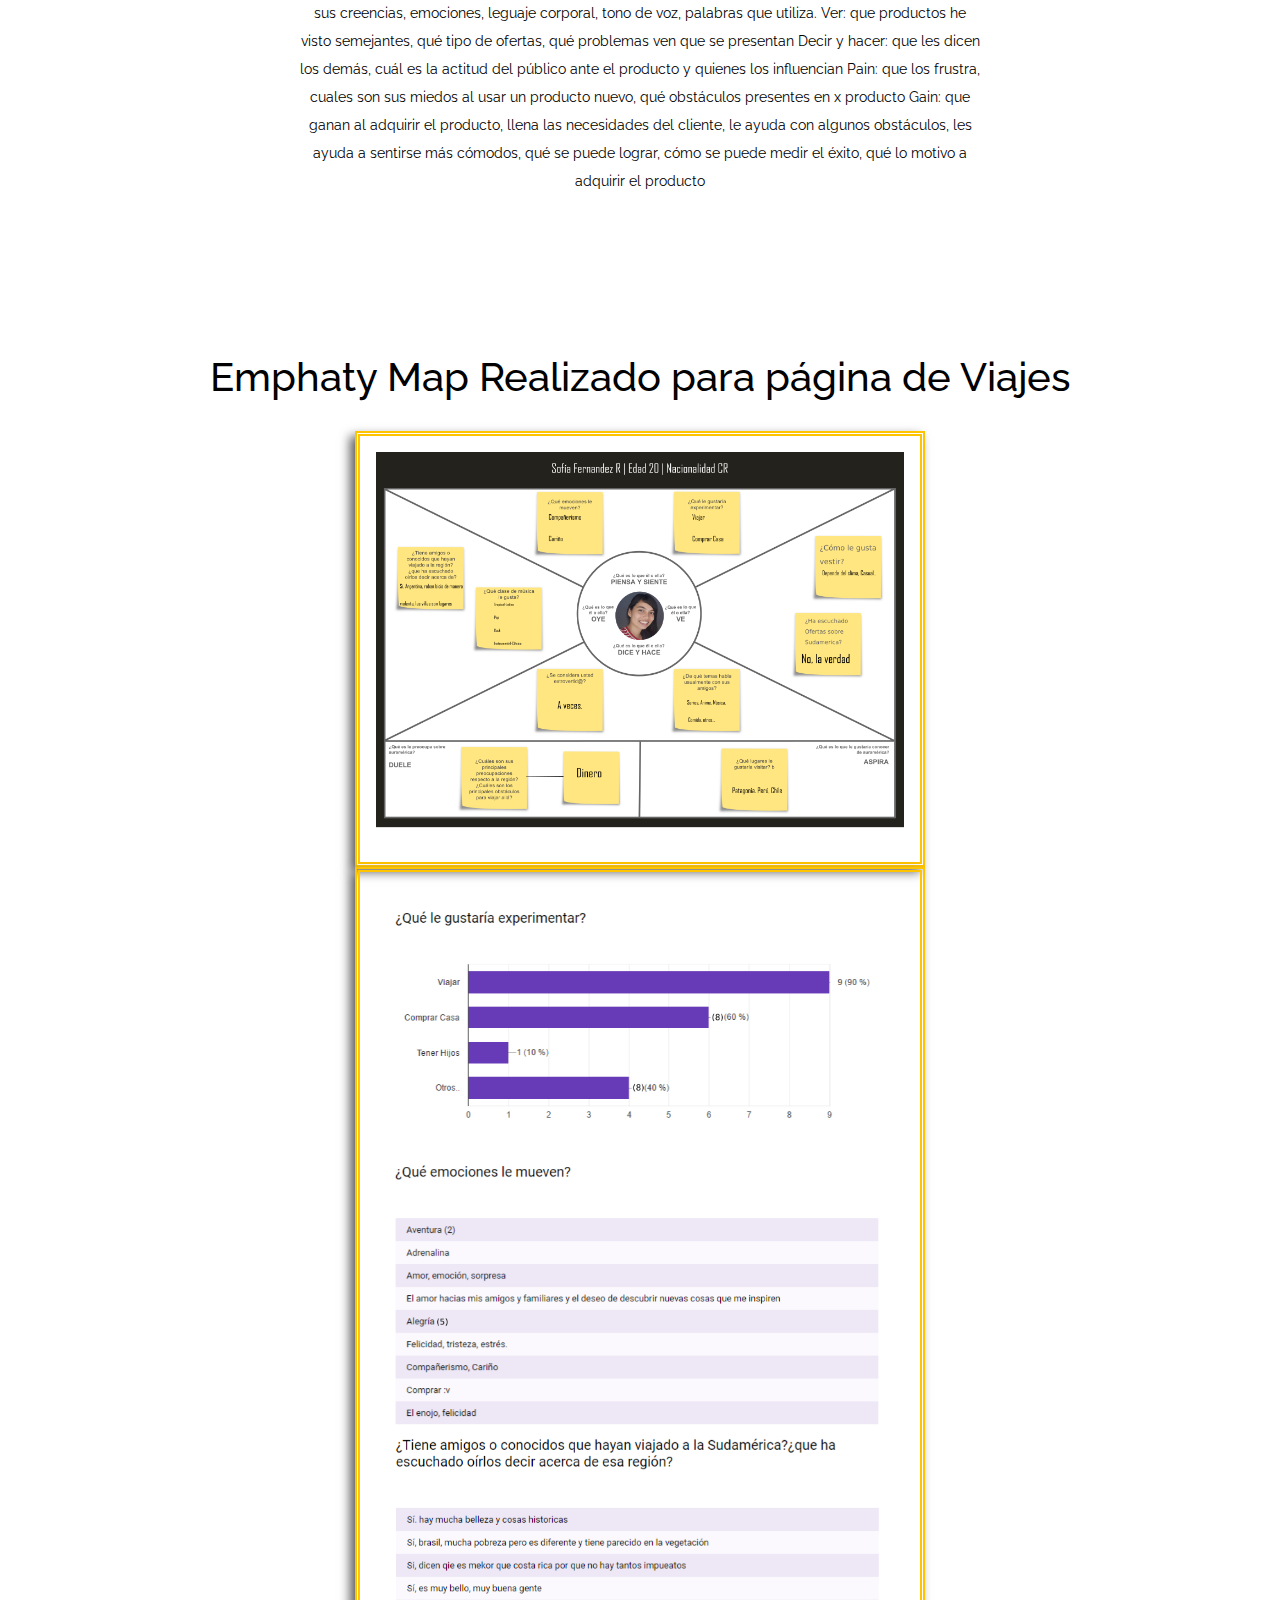
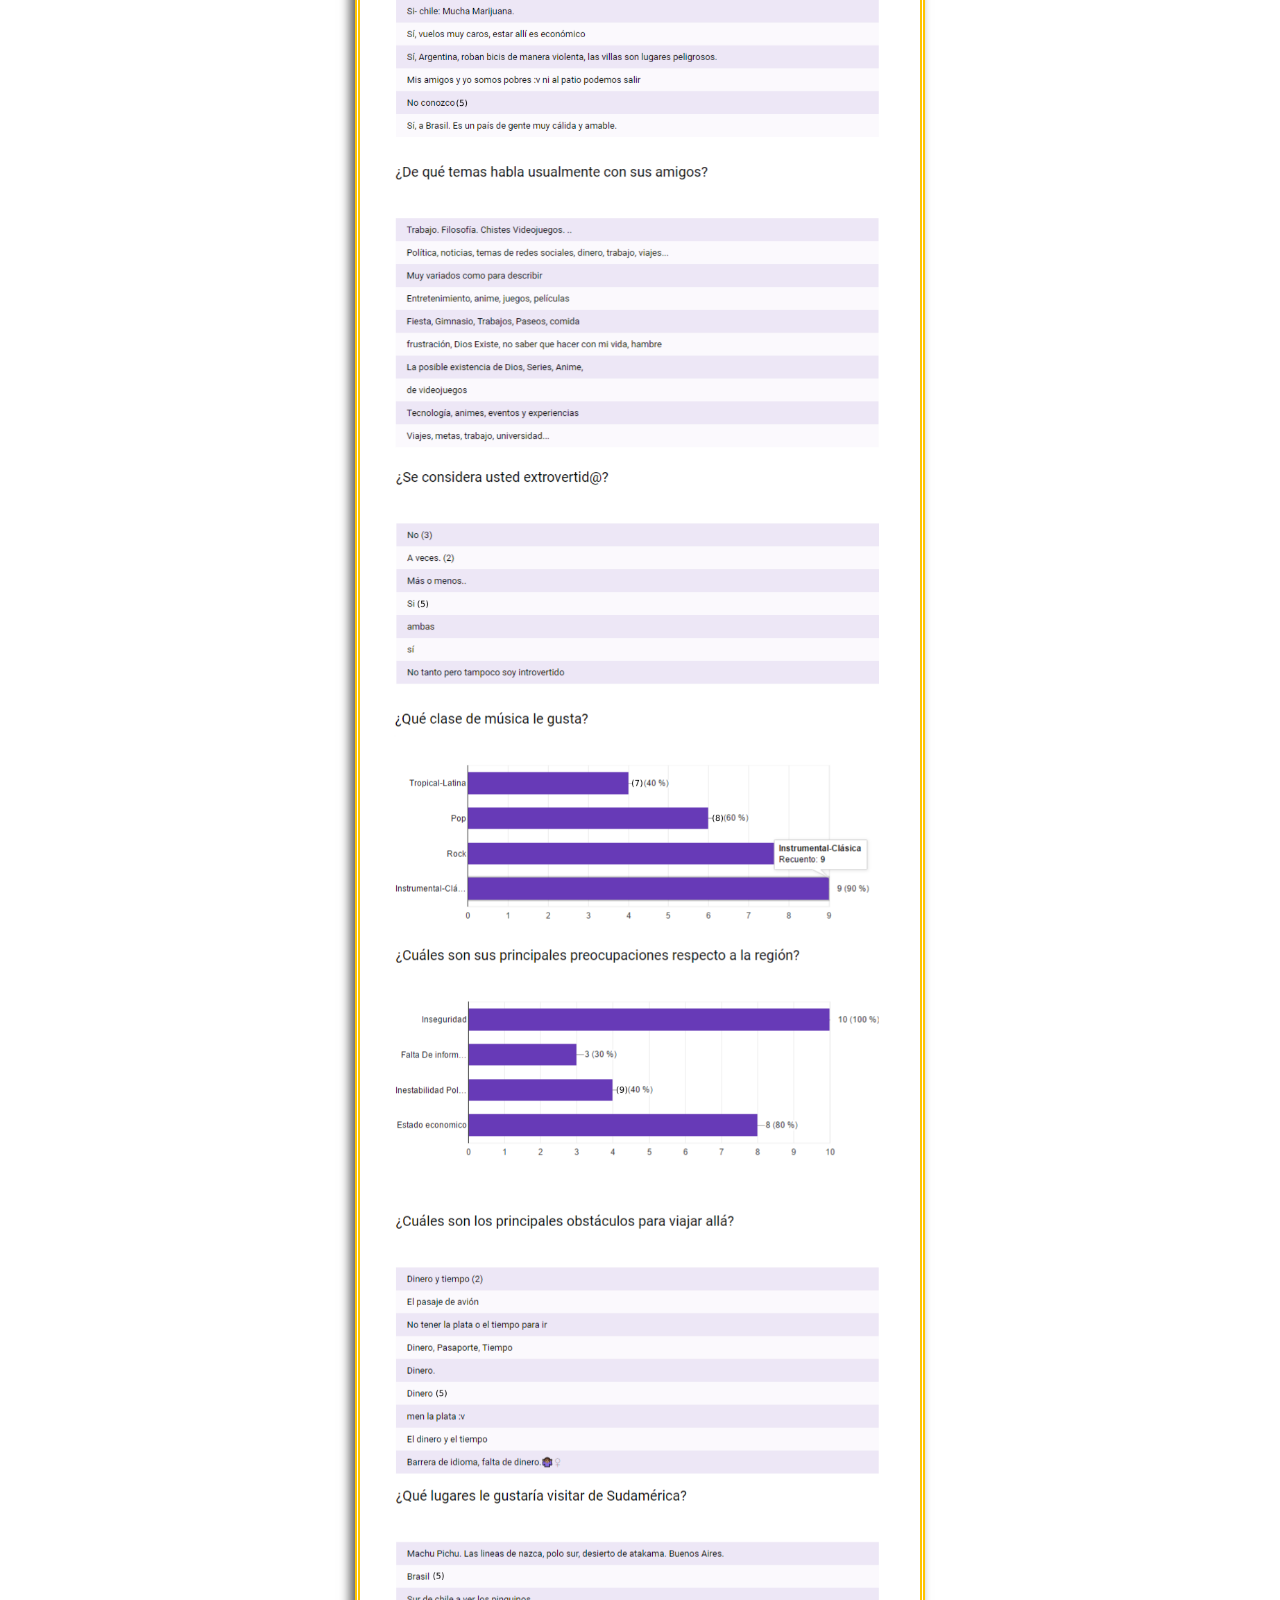
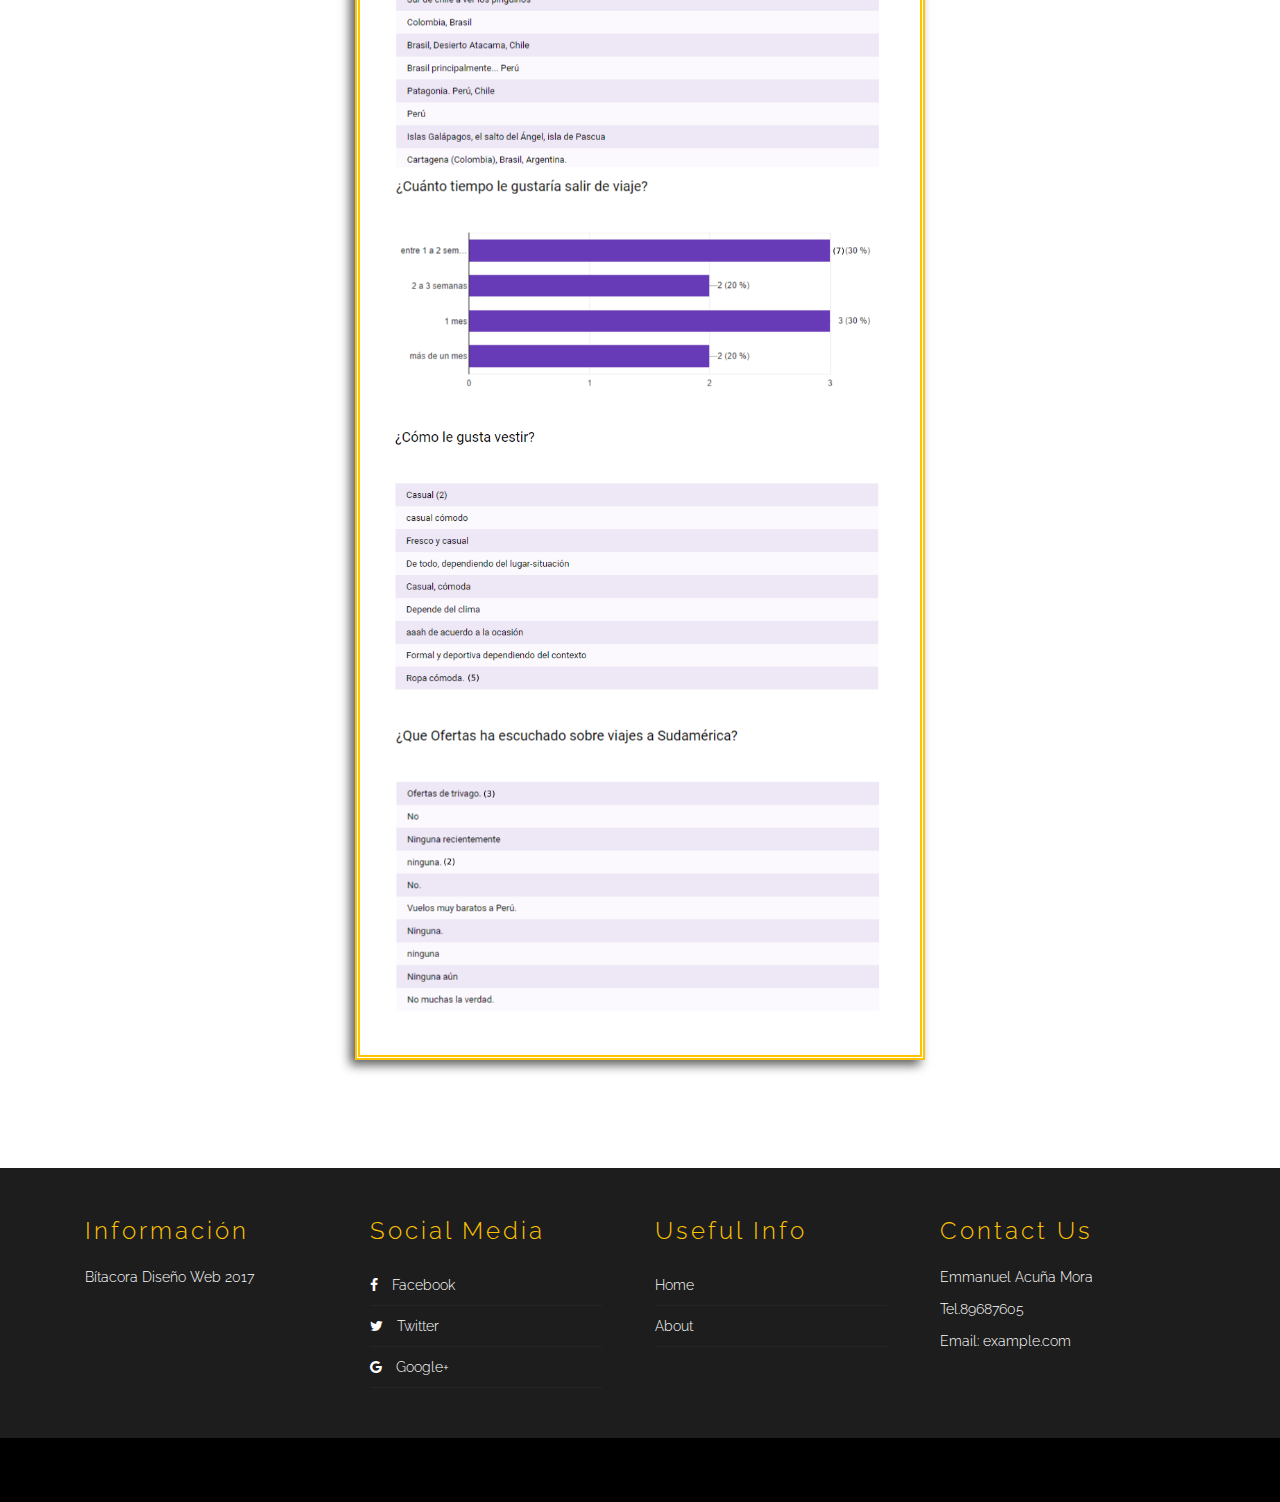
<file: mayo.html>
<!--
Author: W3layouts
Author URL: http://w3layouts.com
License: Creative Commons Attribution 3.0 Unported
License URL: http://creativecommons.org/licenses/by/3.0/
-->
<!DOCTYPE html>
<html lang="en">

<head>
	<title>Bitacora Mayo</title>
	<!-- meta-tags -->
	<meta name="viewport" content="width=device-width, initial-scale=1">
	<meta http-equiv="Content-Type" content="text/html; charset=utf-8" />
	<meta name="keywords" content="Wool Responsive web template, Bootstrap Web Templates, Flat Web Templates, Android Compatible web template,
	SmartPhone Compatible web template, free web designs for Nokia, Samsung, LG, SonyEricsson, Motorola web design" />
	<script type="application/x-javascript">
		addEventListener("load", function() {
			setTimeout(hideURLbar, 0);
		}, false);

		function hideURLbar() {
			window.scrollTo(0, 1);
		}
	</script>
	<!-- //meta-tags -->
	<!-- Custom Theme files -->
	<link href="css/bootstrap.css" rel="stylesheet" type="text/css" media="all" />
	<link href="css/style.css" rel="stylesheet" type="text/css" media="all" />
	<link href="css/font-awesome.css" rel="stylesheet">
	<!-- font-awesome icons -->
	<!-- //Custom Theme files -->
	<!-- js -->
	<script src="js/jquery-1.11.1.min.js"></script>
	<!-- //js -->
	<!-- web-font -->
	<link href='//fonts.googleapis.com/css?family=Raleway:400,100,200,300,500,600,700,800,900' rel='stylesheet' type='text/css'>
	<!-- //web-font -->
</head>

<body>
	<!-- header -->
	<div class="header">
		<div class="container">
			<div class="header-nav w3">
				<nav class="navbar navbar-default">
					<!-- Brand and toggle get grouped for better mobile display -->
					<div class="navbar-header">
						<button type="button" class="navbar-toggle collapsed" data-toggle="collapse" data-target="#bs-example-navbar-collapse-1">
							<span class="sr-only">Toggle navigation</span>
							<span class="icon-bar"></span>
							<span class="icon-bar"></span>
							<span class="icon-bar"></span>
						</button>
						<h1><a class="navbar-brand" href="index.html"><span>B</span>ítacora</a></h1>
					</div>
					<!-- Collect the nav links, forms, and other content for toggling -->
					<div class="collapse navbar-collapse nav-wil" id="bs-example-navbar-collapse-1">
						<ul class="nav navbar-nav">
							<li class="hvr-bounce-to-bottom active"><a href="index.html">Home</a></li>
							<li class="hvr-bounce-to-bottom"><a href="about.html">About</a></li>
							<li class="hvr-bounce-to-bottom"><a href="blog.html">Blog</a></li>
						</ul>
					</div>
					<!-- //navbar-collapse -->
				</nav>
			</div>
		</div>
	</div>
	<!-- //header -->
	<!-- about -->
	<div class="about">
		<div class="container">
			<h2>Newsletter</h2>
			<div class="w3layouts-text">
				<img src="images/newsletter.png" alt=" " class="img-responsive" />
				<p>La promoción por correo se utilizan en su mayoría para informar al usuario interesado , los correos utilizados de este modo, normalmente son adquiridos por los mismos usuarios que se inscriben para ser informados o en la suscripción de páginas, los encontramos en sus tres modalidades:
<p class="a_izquierda">-newsletter (boletines): es un boletín informativo, que normalmente son publicidades que buscan informar y tienen cierta periodicidad, esto quiere decir que pueden tener una regularidad diaria, semanal, mensual, anual, etc.  Normalmente estos artículos, boletines contienen información referente a un artículo, marca o página suscrito
<br>-mailling:  cosas pequeñas, concisas, que van al grano, de lo contrario se les considera de carácter gubernamental o empresarial, pueden tener adjuntos, pdf, imagenes, screenshots y un link que contiene url visible.
<br>-e-mail marketing: es un correo donde tiene links de acceso a compra, estos son altamente ilustrativos, poco contenido textual, de carácter sugerente, por ejemplo los de amazon, wish, etc.

<br>Ventajas:<br>
-mantener el producto o marca presente en la mente del usuario <br>
- aunque no es una herramienta de venta directa, en la mayoría de los casos se puede influir en la decisión del público y generar mayores ventas<br>
-son de bajo costo económico por lo tanto  empresas, microempresas y personas pueden utilizarlos<br>
-es una fuente más grande de flujo de tráfico que una web o un blog, porque las personas siempre tienen presente el correo eléctronico<br>
-este canal de comunicación es una forma eficaz de conocer el público presente en la marca<br>
-se puede considerar uno de los mejores canales de venta y presenta una mejor estrategia a la hora de presentarse al público, porque puede ser de carácter personalizado y generar en sí un vínculo
				 </p>
</p>
			</div>
		</div>
	</div>

	<div class="about">
		<div class="container">
			<h2>Diagramación</h2>
			<div class="w3layouts-text">
				<img src="images/diagramacion.jpg" alt=" " class="img-responsive" />
				<p>Realización del diagrama de las páginas de un libro, revista o periódico o multimedia digital.<br>
				La diagramación, también llamada a veces maquetación, es un oficio del diseño editorial que se encarga de organizar en un espacio, contenidos escritos, visuales y en algunos casos audiovisuales (multimedia) en medios impresos y electrónicos, como libros, diarios y revistas.</p>
			</div>
		</div>
	</div>

	<div class="about">
		<div class="container">
			<h2>Manual De Marca</h2>
			<div class="w3layouts-text">
				<img src="images/manualMarca.png" alt=" " class="img-responsive" />
				<p>El Manual tiene como fin recoger los elementos de identidad gráfica y la gama de aplicaciones de uso más generalizado.
Define la denominación, la tipografía y los colores corporativos se utilizán para todos los documentos que se editen
Las normas contenidas en estos documento deben respetarse y mantenerse constantes, a fín de facilitar una difusión única y reforzar y asentar definitivamente su Identidad Visual.</p>
			</div>
		</div>
	</div>

	<div class="about">
		<div class="container">
			<h2>Mapa Del Sitio</h2>
			<div class="w3layouts-text">
				<img src="images/mapaDelSitio.jpg" alt=" " class="img-responsive" />
				<p>Un mapa de sitio web (o mapa de sitio o mapa web) es una lista de las páginas de un sitio web accesibles por parte de los buscadores y los usuarios. Puede ser tanto un documento en cualquier formato usado como herramienta de planificación para el diseño de una web como una página que lista las páginas de una web (ya realizada), organizadas comúnmente de forma jerárquica. Esto ayuda a los visitantes y a los bots de los motores de búsqueda a hallar las páginas de un sitio web.</p>
			</div>
		</div>
	</div>

	<div class="about">
		<div class="container">
			<h2>Empathy map</h2>
			<div class="w3layouts-text">
				<img src="images/empathyMap.jpg" alt=" " class="img-responsive" />
				<p>Nace con el objetivo de conocer los gustos del cliente y hacer que se relacione con una marca, es un estudio a pequeña escala del mercado de alrededor de 20 clientes.

Se utiliza para saber que quiere el cliente, qué lo motiva, cómo podemos hacernos con los clientes.


Población de estudio , edades, género, profesiones, perfil del cliente seleccionado, nombre.


En el empathy map

Oir: qué es lo que escuchan las personas, que dicen los influencers

Pensar y sentir: que expresa, qué emociones le da, que le importa del producto, cuales son las expectativas, observar a las personas directamente, prestando atención a sus creencias, emociones, leguaje corporal, tono de voz, palabras que utiliza.

Ver: que productos he visto semejantes, qué tipo de ofertas, qué problemas ven que se presentan

Decir y hacer: que les dicen los demás, cuál es la actitud del público ante el producto y quienes los influencian

Pain: que los frustra, cuales son sus miedos al usar un producto nuevo, qué obstáculos presentes en x producto

Gain: que ganan al adquirir el producto, llena las necesidades del cliente, le ayuda con algunos obstáculos, les ayuda a sentirse más cómodos, qué se puede lograr, cómo se puede medir el éxito, qué lo motivo a adquirir el producto</p>

			</div>
		</div>
	</div>
	<div class="about">
		<div class="container">
			<h2>Emphaty Map Realizado para página de Viajes</h2>
			<div class="w3layouts-text">
				<img src="images/empMapS.png" alt=" " class="img-responsive" />
				<img src="images/emp.png" alt=" " class="img-responsive" />
				<p></p>
			</div>
		</div>
	</div>



	<!-- //about -->
	<!-- footer -->
	<div class="footer">
		<div class="container">
			<div class="footer-agileitsrow">
				<div class="col-md-3 footer-grid">
					<h3>Información</h3>
					<p>Bítacora Diseño Web 2017</p>
				</div>
				<div class="col-md-3 footer-grid">
					<h3>Social Media</h3>
					<ul>
						<li><a href="https://www.facebook.com/3MM4NU31.4CUNA.M0R4"><i class="fa fa-facebook" aria-hidden="true"></i> Facebook</a></li>
						<li><a href="https://twitter.com/emma_acuna"><i class="fa fa-twitter" aria-hidden="true"></i> Twitter</a></li>
						<li><a href="https://plus.google.com/u/0/110660169482271518682"><i class="fa fa-google" aria-hidden="true"></i> Google+</a></li>
					</ul>
				</div>
				<div class="col-md-3 footer-grid">
					<h3>Useful Info</h3>
					<ul>
						<li><a href="index.html">Home</a></li>
						<li><a href="about.html">About</a></li>
					</ul>
				</div>
				<div class="col-md-3 footer-grid">
					<h3>Contact Us</h3>
					<p>Emmanuel Acuña Mora</p>
					<div class="footer-grid-address">
						<p>Tel.89687605</p>
						<p>Email: <a class="email-link" href="mailto:emanuel.acuna.mora">Example.com</a></p>
					</div>
				</div>
				<div class="clearfix"> </div>
			</div>
		</div>
	</div>
	<div class="copy-right">

	</div>
	<!-- //footer -->
	<!-- start-smooth-scrolling -->
	<script type="text/javascript" src="js/move-top.js"></script>
	<script type="text/javascript" src="js/easing.js"></script>
	<script type="text/javascript">
		jQuery(document).ready(function($) {
			$(".scroll").click(function(event) {
				event.preventDefault();

				$('html,body').animate({
					scrollTop: $(this.hash).offset().top
				}, 1000);
			});
		});
	</script>
	<!-- //end-smooth-scrolling -->
	<!-- smooth-scrolling-of-move-up -->
	<script type="text/javascript">
		$(document).ready(function() {
			/*
			var defaults = {
				containerID: 'toTop', // fading element id
				containerHoverID: 'toTopHover', // fading element hover id
				scrollSpeed: 1200,
				easingType: 'linear'
			};
			*/

			$().UItoTop({
				easingType: 'easeOutQuart'
			});

		});
	</script>
	<!-- //smooth-scrolling-of-move-up -->
	<!-- for bootstrap working -->
	<script src="js/bootstrap.js">
	</script>
	<!-- //for bootstrap working -->
</body>

</html>
</file>
<file: css/style.css>
/*--
Author: W3layouts
Author URL: http://w3layouts.com
License: Creative Commons Attribution 3.0 Unported
License URL: http://creativecommons.org/licenses/by/3.0/
--*/

html, body{
    font-size: 100%;
	background:	#fff;
	font-family: 'Raleway', sans-serif !important;
}
body a{
	transition: 0.5s all;
	-webkit-transition: 0.5s all;
	-moz-transition: 0.5s all;
	-o-transition: 0.5s all;
	-ms-transition: 0.5s all;
}
h1,h2,h3,h4,h5,h6{
	margin:0 0 18px;
}
p{
	margin:0;
}
ul,label{
	margin:0;
	padding:0;
}
body a:hover{
	text-decoration:none;
}
/*-- banner --*/
.header {
	background: #252525;
}
.navbar {
	margin-bottom: 0;
}
.navbar-nav {
	float: right;
}
.navbar-default {
	background:none;
	border: none;
}
.navbar-default h1 .navbar-brand{
    color: #fff !important;
    font-size: 1.5em;
    text-decoration: none;
    display: block;
    padding: 0;
    margin-top: 0.5em;
}
.glyphicon-cutlery {
  left: -10px;
  top: 7px;
}
.navbar-default h1 .navbar-brand:hover {
	color: #fff;
	text-decoration: none;
}
h1 a.navbar-brand span {
  color: #ef2e46;
}
.header ul.nav.navbar-nav li a {
    padding: 2em 1.1em;
}
.header .navbar-default .navbar-nav > .active > a, .header .navbar-default .navbar-nav > .active > a:hover, .header .navbar-default .navbar-nav > .active > a:focus {
  color: #fff;
  background-color: #ffc400;
}
.header .navbar-default .navbar-nav > li > a{
  color: #ffc400;
  font-size: 16px;
}
.header .navbar-nav > li > a {
    padding-top: 29px;
    padding-bottom: 29px;
}
.header ul.dropdown-menu {
    min-width: inherit;
    padding: 0;
}
.header .dropdown-menu > li > a {
    padding: 15px 15px !important;
}
.header .dropdown-menu > li.active > a ,.header .navbar-default .navbar-nav > .open > a, .header  .navbar-default .navbar-nav > .open > a:hover, .header  .navbar-default .navbar-nav > .open > a:focus,.dropdown-menu > li > a:hover, .dropdown-menu > li > a:focus {
    color: #fff;
    background-color: #ffc400;
}
.header ul.dropdown-menu li.hvr-bounce-to-bottom {
    display: block;
}
/*--  Slider Part starts Here --*/
#slider3,
#slider4 {
	box-shadow: none;
	-moz-box-shadow: none;
	-webkit-box-shadow: none;
	margin: 0 auto;
}
.rslides_tabs {
	list-style: none;
	padding: 0;
	background: rgba(0,0,0,.25);
	box-shadow: 0 0 1px rgba(255,255,255,.3), inset 0 0 5px rgba(0,0,0,1.0);
	-moz-box-shadow: 0 0 1px rgba(255,255,255,.3), inset 0 0 5px rgba(0,0,0,1.0);
	-webkit-box-shadow: 0 0 1px rgba(255,255,255,.3), inset 0 0 5px rgba(0,0,0,1.0);
	font-size: 18px;
	list-style: none;
	margin: 0 auto 50px;
	max-width: 540px;
	padding: 10px 0;
	text-align: center;
	width: 100%;
}
.rslides_tabs li {
	display: inline;
	float: none;
	margin-right: 1px;
}
.rslides_tabs a {
	width: auto;
	line-height: 20px;
	padding: 9px 20px;
	height: auto;
	background: transparent;
	display: inline;
}
.rslides_tabs li:first-child {
	margin-left: 0;
}
.rslides_tabs .rslides_here a {
	background: rgba(255,255,255,.1);
	color: #fff;
	font-weight: bold;
}
.events {
	list-style: none;
}
.callbacks_container {
    position: relative;
	width: 100%;
	margin: 0 auto 0;
	background:rgba(255, 255, 255, 0.88);
	border-radius: 10px;
}
.callbacks_container1{
	position: relative;
	width: 100%;
}
.callbacks {
	position: relative;
	list-style: none;
	overflow: hidden;
	width: 100%;
	padding: 0;
	margin: 0;
}
.callbacks li {
	position: absolute;
	left: 0;
	top: 0;
}
.callbacks img {
	z-index: 1;
	height: auto;
	border: 0;
}
.callbacks .caption {
	display: block;
	position: absolute;
	z-index: 2;
	font-size: 20px;
	text-shadow: none;
	color: #fff;
	left: 0;
	right: 0;
	padding: 10px 20px;
	margin: 0;
	max-width: none;
	top: 10%;
	text-align: center;
}
.callbacks_nav {
	position: absolute;
	-webkit-tap-highlight-color: rgba(0,0,0,0);
	top: 44%;
	left: 2.8%;
	opacity: 0.7;
	z-index: 3;
	text-indent: -9999px;
	overflow: hidden;
	text-decoration: none;
	height: 40px;
	width: 40px;
	background: url(../images/img-sp.png) no-repeat -6px -5px;
	display: block;
}
.callbacks_nav:active {
	opacity: 1.0;
}
.callbacks_nav.next {
	left: auto;
	right: 2.8%;
	background: url(../images/img-sp.png) no-repeat -61px -5px;
	display: block;
}
#slider3-pager a ,#slider4-pager a{
	display: inline-block;
}
#slider3-pager span,#slider4-pager span{
	float: left;
}
#slider3-pager span,#slider4-pager span{
	width:100px;
	height:15px;
	background:#fff;
	display:inline-block;
	border-radius:30em;
	opacity:0.6;
}
#slider3-pager .rslides_here a ,#slider4-pager .rslides_here a{
	background: #FFF;
	border-radius:30em;
	opacity:1;
}
#slider3-pager a ,#slider4-pager a{
	padding: 0;
}
#slider3-pager li,#slider4-pager li{
	display:inline-block;
}
.rslides {
	position: relative;
	list-style: none;
	overflow: hidden;
	padding: 0;
	margin: 0;
	width:100%;
}
.rslides li {
	-webkit-backface-visibility: hidden;
	position: absolute;
	display: none;
	left: 0%;
	top: 0;
	width:100%;
}
.rslides li{
	position: relative;
	display: block;
	float: none;
}
.rslides img {
	height: auto;
	border: 0;
}
.callbacks_tabs {
    list-style: none;
    position: absolute;
    top: 26%;
    z-index: 999;
    left: auto;
    right: 16%;
    padding: 0;
    margin: 0;
}
.callbacks2_tabs{
	list-style: none;
	position: absolute;
	top: 105%;
	z-index: 999;
	left: 45%;
	padding: 0;
	margin: 0;
}
.slider-top{
	text-align: center;
	padding:10em 0;
}
.slider-top h1{
	font-weight:700;
	font-size:48px;
	color:#010101;
}
.slider-top p{
	font-weight:400;
	font-size:20px;
	padding:1em 7em;
	color:#010101;
}
.slider-top ul.social-slide{
	display:inline-flex;
	margin: 0px;
	padding: 0px;
}
.callbacks_tabs li{
	display: block;
	margin: 0 .1em;
}
@media screen and (max-width: 600px) {
.callbacks_nav {
    top: 47%;
    }
}
/*----*/
.callbacks_tabs a{
 visibility: hidden;
}

.callbacks_tabs a:after {
    content: "\f111";
    font-size: 0;
    font-family: FontAwesome;
    visibility: visible;
    display: block;
    height: 40px;
    width: 5px;
    display: inline-block;
    background: rgba(0, 0, 0, 0.61);
    border-radius: 3px;
    -webkit-border-radius: 3px;
    -moz-border-radius: 3px;
    -o-border-radius: 3px;
    -ms-border-radius: 3px;
    border: none;
}
.callbacks_here a:after{
	background: #ef2e46;
}
ul.callbacks_tabs.callbacks2_tabs.callbacks_here a:after{
	background:#192C3B;
}

/*--  Slider Part ends Here --*/
.banner{
	position:relative;
}
#cara{
width: 10%;
height: 10%;
}

.banner-info{
	background:url(../images/portada1.jpg) no-repeat center 0px;
	background-size:cover;
	-webkit-background-size:cover;
	-moz-background-size:cover;
	-o-background-size:cover;
	-ms-background-size:cover;
	min-height:700px;
}
.banner-info1{
	background:url(../images/portada2.jpg) no-repeat center 0px;
	background-size:cover;
	-webkit-background-size:cover;
	-moz-background-size:cover;
	-o-background-size:cover;
	-ms-background-size:cover;
	min-height:700px;
}
.banner-info2{
	background:url(../images/portada3.jpg) no-repeat center;
	background-size:cover;
	-webkit-background-size:cover;
	-moz-background-size:cover;
	-o-background-size:cover;
	-ms-background-size:cover;
	min-height:700px;
}
.baner-w3text{
	padding:2em;
	width: inherit;
	background:rgba(0, 0, 0, 0.71);
	position:absolute;
	top: 31%;
	left: 14%;
}
.baner-w3text h3{
	font-size:3em;
	color:#fff;
	margin:0;
}
.baner-w3text p {
    font-size: 1.5em;
    color: #FFF;
    margin: 0.5em 0 0;
    line-height: 1.8em;
    font-weight: 200;
    letter-spacing: 1px;
}
.navbar-default .navbar-nav > li > a:hover, .navbar-default .navbar-nav > li > a:focus {
	color: #fff;
	background-color: #ffc400;
}
.banner-bottom-grids{
	position: absolute;
	top:90%;
	left:12%;
	z-index: 9;
}
.banner-bottom-grd{
	padding:2em;
	background:#fff;
}
.banner-bottom-grd h4 {
	float: right;
	font-size: 2.5em;
	margin: 0 0 1em;
	color: #fff;
}
.banner-bottom-grd p {
    float: left;
    font-size: 1.5em;
    line-height: 1.6em;
    margin: 0;
    color: #fff;
    text-transform: uppercase;
    letter-spacing: 5px;
}
p.w3ltext{
	color:#999;
	font-size:14px;
	margin:1em 0 3em;
	line-height: 1.8em;
}
.more a{
	font-size: 13px;
	padding: 10px 92px;
	background: #ffc400;
	text-decoration: none;
	color: #fff;
}
.more a:hover{
	background: #ef2e46;
}
.w3-agile-back,.more4 a{
	background:#58c56f;
}
.w3-agile-back1,.more1 a{
	background:#ff5d8f;
}
.w3-agile-back2,.more2 a{
	background:#338ad1;
}
.w3-agile-back3,.more3 a{
	background:#ffc400;
}
/* Bounce To Bottom */
.hvr-bounce-to-bottom {
	display: inline-block;
	vertical-align: middle;
	-webkit-transform: translateZ(0);
	-moz-transform: translateZ(0);
	-o-transform: translateZ(0);
	-ms-transform: translateZ(0);
	transform: translateZ(0);
	-webkit-box-shadow: 0 0 1px rgba(0, 0, 0, 0);
	-moz-box-shadow: 0 0 1px rgba(0, 0, 0, 0);
	box-shadow: 0 0 1px rgba(0, 0, 0, 0);
	-webkit-backface-visibility: hidden;
	backface-visibility: hidden;
	-moz-osx-font-smoothing: grayscale;
	position: relative;
	-webkit-transition-property: color;
	transition-property: color;
	-webkit-transition-duration: 0.5s;
	transition-duration: 0.5s;
}
.hvr-bounce-to-bottom:before {
	content: "";
	position: absolute;
	z-index: -1;
	top: 0;
	left: 0;
	right: 0;
	bottom: 0;
	background:#ffc400;
	-webkit-transform: scaleY(0);
	-moz-transform: scaleY(0);
	-o-transform: scaleY(0);
	-ms-transform: scaleY(0);
	transform: scaleY(0);
	-webkit-transform-origin: 50% 0;
	-moz-transform-origin: 50% 0;
	-o-transform-origin: 50% 0;
	-ms-transform-origin: 50% 0;
	transform-origin: 50% 0;
	-webkit-transition-property: transform;
	-moz-transition-property: transform;
	-o-transition-property: transform;
	-ms-transition-property: transform;
	transition-property: transform;
	-webkit-transition-duration: 0.5s;
	-moz-transition-duration: 0.5s;
	-o-transition-duration: 0.5s;
	-ms-transition-duration: 0.5s;
	transition-duration: 0.5s;
	-webkit-transition-timing-function: ease-out;
	-moz-transition-timing-function: ease-out;
	transition-timing-function: ease-out;
}
.hvr-bounce-to-bottom:hover, .hvr-bounce-to-bottom:focus, .hvr-bounce-to-bottom:active {
	color: #fff;
}
.hvr-bounce-to-bottom:hover:before, .hvr-bounce-to-bottom:focus:before, .hvr-bounce-to-bottom:active:before {
	-webkit-transform: scaleY(1);
	-moz-transform: scaleY(1);
	-o-transform: scaleY(1);
	-ms-transform: scaleY(1);
	transform: scaleY(1);
	-webkit-transition-timing-function: cubic-bezier(0.52, 1.64, 0.37, 0.66);
	-moz-transition-timing-function: cubic-bezier(0.52, 1.64, 0.37, 0.66);
	-o-transition-timing-function: cubic-bezier(0.52, 1.64, 0.37, 0.66);
	-ms-transition-timing-function: cubic-bezier(0.52, 1.64, 0.37, 0.66);
	transition-timing-function: cubic-bezier(0.52, 1.64, 0.37, 0.66);
}
/*-- //banner --*/
/*-- welcome --*/
.welcome{
	padding:27em 0 5em;
}
.welcome h2{
	color:#012231;
	font-size:2.5em;
	text-align:center;
	margin:0 0 1em;
}
.welcome-grid h4 {
    text-transform: capitalize;
    color: #ef2e46;
    font-size: 1.3em;
    margin: 0 0 .5em;
    width: 80%;
    line-height: 1.6em;
}
.welcome-grid p{
	color:#999;
	font-size:14px;
	margin:1em 0 4em;
	width:60%;
	line-height:2em;
}
/*-- //welcome --*/
/*-- about --*/
.about{
	padding:5em 0;
}
.about h2{
	font-size:2.5em;
	color:#000;
	margin:0;
	text-align:center;
}
p.news-wthreetext{
    color: #999;
    font-size: 13px;
    text-align: center;
    margin: 0.8em auto 0;
    width: 50%;
    line-height: 1.8em;
}
.w3layouts-text{
	margin:2em 0 0;
	text-align:center;
}


.w3layouts-text p{
	width:60%;
	margin:2em auto 0;
	color:#000;
	font-size:14px;
	line-height:2em;
}
.w3layouts-text img {
    margin: 0 auto;
    padding: 1em;
    border: 5px double #ffc400;
	-webkit-box-shadow: -5px 5px 10px #5d5d5d;
	-moz-box-shadow: -5px 5px 10px #5d5d5d;
	-o-box-shadow: -5px 5px 10px #5d5d5d;
	-ms-box-shadow: -5px 5px 10px #5d5d5d;
    box-shadow: -5px 5px 10px #5d5d5d;
}
.advantages{
	background:url(../images/slid1.jpg) no-repeat 0px 0px;
	background-size:cover;
	-webkit-background-size:cover;
	-moz-background-size:cover;
	-o-background-size:cover;
	-ms-background-size:cover;
	min-height:600px;
	padding:4em 0;
}
.advantages h3{
	font-size:2.5em;
	color:#fff;
	margin:0;
	text-align:center;
}
.advantages-agileinfo:nth-child(2){
	margin:3em 0;
}
.our-advantages-grd-left p{
	padding: 13px 15px;
	text-align: center;
	color: #fff;
	font-size: 21px;
	margin: 0;
	border-radius: 160px;
	background:#ef2e46;
}
.our-advantages-grd-right{
	padding:0 !important;
}
.our-advantages-grd-right h4 {
    font-size: 1.4em;
    color: #ffffff;
    margin: 0 0 0.5em;
    text-transform: capitalize;
    line-height: 1.5em;
}
.our-advantages-grd-right p {
    color: #ccc;
    font-size: 14px;
    margin: 0;
    line-height: 2em;
}
.history{
	padding:5em 0;
}
.history h3{
	font-size:2.5em;
	color:#000;
	margin:0 0 1em;
}
.history-agileleft-grid p{
	font-size:1em;
	color:#999;
	margin:0;
	padding-left: 1em;
}
.glyphicon-calendar {
  left: -13px;
}
.history-agileleft-grid h4{
	color:#ef2e46;
	font-size:1.5em;
	margin:1em 0;
	text-transform:capitalize;
}
p.aut {
    font-size: 14px;
    line-height: 2em;
    padding: 0;
}
.history-agileleft-grid:nth-child(3){
	margin:2em 0;
}
.history-right h4{
	color:#ef2e46;
	font-size:1.5em;
	margin:0;
	text-transform:capitalize;
}
.history-right p{
	color:#999;
	font-size:14px;
	line-height:1.8em;
	margin:1em 0 0;
}
.history-right ul{
	padding:2em 0 0;
}
.history-right ul li{
	list-style-type:none;
	margin:0 0 1em;
	display: block;
}
.history-right ul li span {
    padding-right: 0.8em;
    color: #999;
    font-size: .9em;
}
.history-right ul li a{
	font-size:14px;
	color:#999;
	text-decoration:none;
	text-transform:capitalize;
}
.history-right ul li a:hover{
	color:#ef2e46;
	text-decoration:none;
}
/*-- //about --*/
/*-- contact --*/
.contact{
	padding:5em 0;
}
.contact-agileinfo{
	margin-top:4%;
}
.contact-w3layouts h2 {
    color: #ffc400;
    font-size: 2.5em;
    margin: 0 0 1em;
    font-weight: 300;
}
.contact-wthree-left iframe{
	width: 100%;
	height: 500px;
	border: none;
}
.contact-w3-agileits input[type="text"] {
	width: 100%;
	color: rgba(137, 136, 136, 0.66);
	outline: none;
	font-size: 14px;
	padding: 18px 16px;
	border: none;
	margin-bottom: 1em;
	-webkit-appearance: none;
	background: none;
	border: 1px solid rgba(153, 153, 153, 0.35);
	border-radius: 0.3em;
	-webkit-border-radius: 0.3em;
	-moz-border-radius: 0.3em;
	-o-border-radius: 0.3em;
	-ms-border-radius: 0.3em;
}
.contact-w3-agileits textarea {
	resize: none;
	width: 100%;
	color: rgba(137, 136, 136, 0.66);
	font-size: 14px;
	outline: none;
	padding: 18px 16px;
	border: none;
	min-height: 15em;
	-webkit-appearance: none;
	background: none;
	border: 1px solid rgba(153, 153, 153, 0.35);
	border-radius:5px;
	-webkit-border-radius:5px;
	-moz-border-radius:5px;
	-o-border-radius:5px;
	-ms-border-radius:5px;
}
.contact-w3-agileits input[type="submit"],.contact-w3-agileits input[type="reset"] {
	border: none;
	outline: none;
	color: #fff;
	background:#ef2e46;
	width: 48%;
	padding: 15px 31px;
	font-size: 18px;
	margin: 10px 2px 0px 6px;
	-webkit-appearance: none;
	border-radius:5px;
	-webkit-border-radius:5px;
	-moz-border-radius:5px;
	-o-border-radius:5px;
	-ms-border-radius:5px;
}
.contact-w3-agileits input[type="submit"]:hover,.contact-w3-agileits input[type="reset"]:hover {
	background:#ffc400;
	transition: 0.5s all;
	-webkit-transition: 0.5s all;
	-moz-transition: 0.5s all;
	-ms-transition: 0.5s all;
	-o-transition: 0.5s all;
}
/*-- //contact --*/
/*-- newsletter --*/
.newsletter{
	background:url(../images/banner2.jpg) no-repeat center fixed;
	background-size:cover;
	-webkit-background-size:cover;
	-moz-background-size:cover;
	-o-background-size:cover;
	-ms-background-size:cover;
	min-height:300px;
}
.get-in-grids{
	padding:1em 2em;
	background:#f4f4f4;
	margin: 7.5em 0em 0;
}
.welcome-grid:nth-child(2) {
	padding-left: 2em !important;
}
.news-grid-left {
	padding: 0 !important;
}
.welcome-grid:nth-child(1) {
	padding: 0 !important;
}
.get-in-grid-left{
	float:left;
	width: 26%;
}
.get-in-grid-left p{
	font-size:1.8em;
	color:#ef2e46;
	margin:4px 0 0;
	text-align:center;
}
.get-in-grid-right{
	float:left;
	margin-left:1em;
	width: 72%;
}
.get-in-grid-right input[type="email"]{
	outline:none;
	color:#BBB;
	font-size:14px;
	width:75%;
	padding:13px 10px;
	background:#fff;
	border:1px solid #999;
}
.get-in-grid-right input[type="submit"]{
	background:#ef2e46;
	width:20%;
	color:#fff;
	font-size:15px;
	padding:13px 0;
	border:none;
	outline:none;
	margin: 0 0 0 2em;
	transition:.5s all;
	-webkit-transition:.5s all;
	-moz-transition:.5s all;
	-o-transition:.5s all;
	-ms-transition:.5s all;
}
.get-in-grid-right input[type="submit"]:hover{
	background:#ef2e46;
}
/*-- //newsletter --*/
/*-- news --*/
.news{
	padding:5em 0;
}
.news h3{
	color:#012231;
	font-size:2.5em;
	text-decoration: none;
	margin:0;
	text-align:center;
}
.news-grid-left p {
	font-size: 2em;
	line-height: 1em;
	color: #ef2e46;
	margin: 0;
	border: 1px solid #ef2e46;
	padding: .5em 0;
	text-align: center;
	border-radius: 20px;
	-webkit-border-radius: 20px;
	-moz-border-radius: 20px;
	-o-border-radius: 20px;
	-ms-border-radius: 20px;
}
.news-grid-left p span{
	display:block;
	margin-top: .3em;
}
.news-grid-right p{
	font-size:14px;
	color:#999;
	line-height:1.8em;
	margin:0 0 2em;
}
.news-agileinfo:nth-child(3){
	margin:5em 0 3em;
}
/*-- //news --*/
/*-- customer --*/
.customer{
	background: url(../images/banner2.jpg) no-repeat center bottom;
	background-size: cover;
	-webkit-background-size: cover;
	-moz-background-size: cover;
	-o-background-size: cover;
	-ms-background-size: cover;
	padding:5em 0;
}
.customer h3{
	color: #fff;
	font-size: 2.5em;
	text-decoration: none;
	margin:0 0 1.5em;
}
.customer-grid p{
	padding: 2em;
	background: rgba(2, 2, 2, 0.59);
	border-radius: 25px;
	-webkit-border-radius: 25px;
	-moz-border-radius: 25px;
	-o-border-radius: 25px;
	-ms-border-radius: 25px;
	color: #fff;
	font-size: 14px;
	line-height: 2em;
	position: relative;
}
.customer-grid p:before{
	background:url(../images/2.png) no-repeat 0px 0px;
	display:block;
	content:'';
	position: absolute;
	top: 100%;
	left: 40%;
	width: 45px;
	height: 55px;
}
.customer-grid h4{
	font-size: 1.5em;
	color: #fff;
	margin: 3em 0 0;
	text-align: center;
}
.customer-grid h4 span{
}
.customer-grid {
  margin: 0 1em 0 0;
}
/*-- flexisel --*/
.flex-slider{
	background:#222227;
	padding: 70px 0 165px 0;
}
.opportunity{
	background:#28282e;
	margin:0px 20px;
	padding:80px 0;
	position:relative;
}
#flexiselDemo1 {
	display: none;
}
.nbs-flexisel-container {
	position: relative;
	max-width: 100%;
}
.nbs-flexisel-ul {
	position: relative;
	width: 9999px;
	margin: 0px;
	padding: 0px;
	list-style-type: none;
	text-align: center;
}
.nbs-flexisel-inner {
	overflow: hidden;
	margin: 0px auto;
}
.nbs-flexisel-item {
	float: left;
	margin: 0;
	padding: 0px;
	cursor: pointer;
	position: relative;
	line-height: 0px;
}
.nbs-flexisel-item > img {
	cursor: pointer;
	position: relative;
}
/*--  Nav  --*/
.nbs-flexisel-nav-left, .nbs-flexisel-nav-right {
	width:60px;
	height:115px;
	position: absolute;
	cursor: pointer;
	z-index: 100;
}
.nbs-flexisel-nav-left {
	left: -4%;
	top: 15% !important;
}
.nbs-flexisel-nav-right {
	right: -4%;
	top: 15% !important;
}
/*-- //flexisel --*/
/*-- //customer --*/
/*-- start-footer --*/
.footer{
	background:#1d1d1d;
	padding: 50px 0;
}
.footer-grid{
	float:left;
	width:23%;
	margin-right:2%;
}
.footer-grid h3 {
    font-size: 1.5em;
    color: #ffc400;
    text-transform: capitalize;
    margin-bottom: 20px;
    font-weight: 300;
    letter-spacing: 3px;
}
.footer-grid p {
    font-size: 14px;
    color: #ffffff;
    line-height: 1.8em;
    font-weight: 300;
	margin-top: .5em;
}
.footer-grid ul li{
	list-style-type:none;
}
.footer-grid ul li a {
    display: block;
    padding: 10px 0px;
    border-bottom: 1px solid rgba(201, 201, 201, 0.05);
    font-size: 14px;
    color: #fff;
    -o-transition: 0.5s all;
    -webkit-transition: 0.5s all;
	-moz-transition: 0.5s all;
	transition: 0.5s all;
    text-decoration: none;
    font-weight: 300;
}
.footer-grid ul li a i.fa {
    margin-right: 10px;
}
.footer-grid ul li a:hover{
	color:#ef2e46;
	text-decoration:none;
}
.footer-lastgrid{
	margin:0;
}
.email-link{
	color:#FFF;
	-o-transition: 0.5s ease;
	-moz-transition: 0.5s ease;
	-webkit-transition: 0.5s ease;
	transition: 0.5s ease;
	text-transform:lowercase;
}
.email-link:hover{
	color:#ef2e46;
}
/*-- start-copy-right --*/
.copy-right{
	text-align:center;
	padding:2em 1em;
	background:#000;
}
.copy-right p {
    font-size: 14px;
    color: #fff;
    text-transform: capitalize;
    font-weight: 200;
    letter-spacing: 1px;
}
.copy-right p a{
	color:#ffc400;
	font-weight: 300;
	-webkit-transition: 0.5s all;
	-moz-transition: 0.5s all;
	-o-transition: 0.5s all;
	-ms-transition: 0.5s all;
	transition: 0.5s all;
}
.copy-right p a:hover {
    color: #ef2e46;
}
/*--- //footer ----*/
/*-- slider-up-arrow --*/
#toTop {
	display: none;
	text-decoration: none;
	position: fixed;
	bottom: 3%;
	right: 3%;
	overflow: hidden;
	width: 32px;
	height: 32px;
	border: none;
	text-indent: 100%;
	background: url("../images/move-up.png") no-repeat 0px 0px;
}
#toTopHover {
	width: 32px;
	height: 32px;
	display: block;
	overflow: hidden;
	float: right;
	opacity: 0;
	-moz-opacity: 0;
	filter: alpha(opacity=0);
}
/*-- //slider-up-arrow --*/
/*-- blog --*/
.blog-page{
	padding:5em 0;
}
.blog-page-grids {
	padding-bottom: 1em;
	margin-bottom: 3em;
	border-bottom: 1px solid #ffc400;
}
.blog-page-grids-bot {
	float: left;
	width: 47%;
}
.blog-page-grids-bot1 {
	float: right;
	width: 50%;
}
.blog-page-grid {
	float: left;
}
.blog-page-grid h3,.blog-page-grid h2{
	margin: 0;
	color: #1D1E1F;
	font-size:2em;
	line-height: 1.6em;
}
.blog-page-grid h3 a,.blog-page-grid h2 a{
	color: #1D1E1F;
	text-decoration:none;
	font-weight: 300;
	line-height: 1.6em;
}
.blog-page-grid h3 a:hover,.blog-page-grid h2 a:hover{
	color:#ef2e46;
	text-decoration:none;
}
.blog-page-grid p {
	color: #999;
	font-size: 14px;
	margin:1em 0 0;
	font-style: italic;
}
.blog-page-grid1 {
	float: right;
}
.blog-page-grid1 p {
	font-size: 1em;
	margin: 1.5em 0 0;
	color: #999;
}
.blog-page-grids-bot a img{
	padding:1em;
	border:1px solid #D6D4D4;
}
.blog-page-grids-bot1 p {
    color: #999;
    font-size: 14px;
    width: 80%;
    margin: 0 0 4em;
    line-height: 2em;
}
.blog-agileinfo:nth-child(2) {
	margin: 4em 0;
}
.blog-page-grids-bot1 h4{
	font-size:1.5em;
	color:#ef2e46;
	margin:0 0 1em;
	text-transform:capitalize;
}
.blog-page-grid1 p a {
	color: #ffc400;
}
.blog-page-grid1 p a:hover {
    color: #999;
}
.wthree-pagn {
	margin: 4em 0 0;
}
/*-- //blog --*/
/*-- single --*/
.single{
	padding:5em 0;
}
.single-left{
	float:left;
	width:45%;
}
.single h2{
	color: #ffc400;
	font-size: 1.6em;
	margin: 0;
	text-transform: capitalize;
}
.single-left p{
	color: #565656;
	font-size: 14px;
	font-style: italic;
	margin: 0.5em 0 2em;
}
.single-left p span{
	font-size:18px;
}
.single-left img{
	width:100%;
}
.single-right{
	float:right;
	width:50%;
	margin-top: 2.5em;
}
.single-right h4{
	color: #000;
	margin: 0 0 1em;
	font-size: 1.5em;
}
.single-right p {
	color: #999;
	font-size: 14px;
	line-height: 1.8em;
	margin: 0;
}
.single-right p span{
	margin:1em 0 0;
	display:block;
}
.single p.tortor{
	color: #999;
	font-size: 14px;
	line-height: 1.8em;
	margin: 1em 0 0;
}
.single-right p label{
	color:#adadad;
	margin:0;
}
.agileits-icons{
	margin:3em 0;
}
.agileits-icons ul{
	padding:0;
	margin:0;
}
.agileits-icons ul li {
    display: inline-block;
    margin-right: 1.2em;
}
.agileits-icons ul li a {
    font-size: 2em;
    color: #3b5998;
}
.agileits-icons ul li a i{
	-webkit-transition:.5s all;
	-moz-transition:.5s all;
	-o-transition:.5s all;
	-ms-transition:.5s all;
	transition:.5s all;
}
.agileits-icons ul li a.twi{
	color: #1da1f2;
}
.agileits-icons ul li a.rs{
	color: #f26522;
}
.agileits-icons ul li a.in{
	color: #0077b5;
}
.agileits-icons ul li a.dri{
	color: #ea4c89;
}
.agileits-icons ul li a i:hover {
	-webkit-transform: scale(1.2);
	-moz-transform: scale(1.2);
	-o-transform: scale(1.2);
	-ms-transform: scale(1.2);
    transform: scale(1.2);
}
.agile-tags{
	padding:3em 0;
	border-top:1px dotted #adadad;
	border-bottom:1px dotted #adadad;
	margin:3em 0;
}
.wthree-tag-grid{
	float:left;
	width:30%;
	text-align: center;
}
.wthree-tag-grid:nth-child(2){
	margin:0 3em;
}
.wthree-tag-grid h3{
	color: #ffc400;
	font-size: 1.5em;
	margin: 0;
}
.wthree-tag-grid ul{
	padding:2em 0 0;
	margin:0;
}
.wthree-tag-grid ul li{
	list-style-type:none;
	margin-top:1em;
}
.wthree-tag-grid ul li a{
	color:#999;
	font-size:14px;
	border:1px solid #d6d6d6;
	padding:.5em  1em;
}
.wthree-tag-grid ul li a:hover{
	text-decoration:none;
	color: #fff;
	background-color:#ef2e46;
	border-color: #ef2e46;
}
.top-social-icons {
	margin-top: 3em;
}
.commw3-agile h3{
	color: #ffc400;
	font-size: 1.3em;
	margin:0;
	font-style: normal;
	padding:2em 0;
}
.commw3-agile h3 span{
	color:#AFAFAF;
	font-size:15px;
}
.commw3-agile h3 label {
    color: #000;
    font-weight: 400;
}
.tom-grid{
	padding:2em 0;
	border-bottom:1px solid #dddddd;
	width: 100%;
}
.tom{
	float:left;
	border: 1px dotted;
	padding: .5em;
}
.humour {
	padding-left: 8em;
	width: 100%;
}
.tom-right{
	float:left;
	margin-left:2em;
	width:80%;
}
.tom-right h4{
	color:#ef2e46;
	font-size:18px;
	font-style: normal;
	margin:0;
}
.tom-right p label {
    color: #AFAFAF;
    font-size: 12px;
    margin: 1em 0;
    font-style: normal;
}
.tom-right p.lorem{
	color:#838383;
	font-size:14px;
	margin:0;
	line-height:30px;
	font-style: normal;
}
.Hardy{
	float:left;
}
.reply{
	float:left;
	margin-left:20em;
	margin-top: .5em;
}
.reply a{
	padding: 10px 22px;
	background:url(../images/update.png) no-repeat 12px 10px #ffc400;
	padding-left: 3.3em;
	display:block;
	color: #fff;
	font-size: 13px;
	font-weight: 600;
	font-style: normal;
	transition:.5s all;
	-webkit-transition:.5s all;
	-moz-transition:.5s all;
	-o-transition:.5s all;
	-ms-transition:.5s all;
}
.reply a:hover{
	background:url(../images/update.png) no-repeat 12px 10px #ef2e46;
	display:block;
	text-decoration:none;
}
.tom-grid:nth-child(4){
	border-bottom:none;
}
.commw3-agile{
	margin:3em 0;
}
.leave-comment {
	  margin: 3em 0 0;
}
.leave-comment h3{
	color: #ef2e46;
	margin: 0;
	font-size: 1.8em;
}
.leave-comment p{
	color:#AFAFAF;
	font-size: 14px;
	margin: .5em 0 2em;
}
p{
	line-height:2em;
}
.leave-comment input[type="text"],.leave-comment textarea{
	outline: none;
	border: 1px solid #D4D3D3;
	font-size: 15px;
	background: none;
	padding: 15px 10px;
	width: 60%;
	font-size:14px;
}
.leave-comment input[type="text"]:nth-child(2){
	margin:1em 0;
}
.leave-comment textarea{
	resize:none;
	min-height:200px;
	margin:1em 0;
	}
.leave-comment input[type="submit"] {
	outline: none;
	font-size: 16px;
	font-style: normal;
	background: #ffc400;
	padding: 15px 0;
	width: 25%;
	color: #fff;
	display: block;
	border: none;
	transition: .5s all;
	-webkit-transition: .5s all;
	-moz-transition: .5s all;
	-o-transition: .5s all;
	-ms-transition: .5s all;
}
.leave-comment input[type="submit"]:hover{
	background:#ef2e46;
}
/*-- social  --*/
.top-social-icons a:hover{
	background:none;
	color:#838383;
	text-decoration:none;
}
.top-social-icons a{
	position: relative;
	display: inline-block;
	margin-right: 10px;
	margin-bottom: 10px;
	background: none;
	border: 1px solid #d6d6d6;
	padding: 5px 11px;
	color: #999;
	font-size: 14px;
}
.top-social-icons a:hover{
	background:#ef2e46;
	color:#fff;
	border: 1px solid #fff;
}
/*-- single --*/
/*-- Short-codes --*/
.codes {
    padding: 5em 0;
}
.well {
    font-weight: 300;
    font-size: 14px;
}
.list-group-item {
    font-weight: 300;
    font-size: 14px;
}
li.list-group-item1 {
    font-size: 14px;
    font-weight: 300;
}
.typo p {
    margin: 0;
    font-size: 14px;
    font-weight: 300;
}
.show-grid [class^=col-] {
    background: #fff;
	text-align: center;
	margin-bottom: 10px;
	line-height: 2em;
	border: 10px solid #f0f0f0;
}
.show-grid [class*="col-"]:hover {
	background: #e0e0e0;
}
.grid_3{
	margin-bottom:3em;
}
.xs h3, h3.m_1{
	color:#000;
	font-size:1.7em;
	font-weight:300;
	margin-bottom: 1em;
}
.grid_3 p{
	color: #999;
	font-size: 0.85em;
	margin-bottom: 1em;
	font-weight: 300;
}
.grid_4{
	background:none;
}
.label {
	font-weight: 300 !important;
	border-radius:4px;
}
.grid_5{
	background:none;
}
.grid_5 h3, .grid_5 h2, .grid_5 h1, .grid_5 h4, .grid_5 h5, h3.hdg, h3.bars {
	margin-bottom: 1em;
    color: #212121;
    font-weight: bold;
}
.table > thead > tr > th, .table > tbody > tr > th, .table > tfoot > tr > th, .table > thead > tr > td, .table > tbody > tr > td, .table > tfoot > tr > td {
	border-top: none !important;
}
.tab-content > .active {
	display: block;
	visibility: visible;
}
.pagination > .active > a, .pagination > .active > span, .pagination > .active > a:hover, .pagination > .active > span:hover, .pagination > .active > a:focus, .pagination > .active > span:focus {
	z-index: 0;
}
.badge-primary {
	background-color: #03a9f4;
}
.badge-success {
	background-color: #8bc34a;
}
.badge-warning {
	background-color: #ffc107;
}
.badge-danger {
	background-color: #e51c23;
}
.grid_3 p{
	line-height: 2em;
	color: #888;
	font-size: 0.9em;
	margin-bottom: 1em;
	font-weight: 300;
}
.bs-docs-example {
	margin: 1em 0;
}
section#tables  p {
	margin-top: 1em;
}
.tab-container .tab-content {
	border-radius: 0 2px 2px 2px;
	border: 1px solid #e0e0e0;
	padding: 16px;
	background-color: #ffffff;
}
.table td, .table>tbody>tr>td, .table>tbody>tr>th, .table>tfoot>tr>td, .table>tfoot>tr>th, .table>thead>tr>td, .table>thead>tr>th {
	padding: 15px!important;
}
.table > thead > tr > th, .table > tbody > tr > th, .table > tfoot > tr > th, .table > thead > tr > td, .table > tbody > tr > td, .table > tfoot > tr > td {
	font-size: 0.9em;
	color: #999;
	border-top: none !important;
}
.tab-content > .active {
	display: block;
	visibility: visible;
}
.label {
	font-weight: 300 !important;
}
.label {
	padding: 4px 6px;
	border: none;
	text-shadow: none;
}
.alert {
	font-size: 0.85em;
}
h1.t-button,h2.t-button,h3.t-button,h4.t-button,h5.t-button {
	line-height:2em;
	margin-top:0.5em;
	margin-bottom: 0.5em;
}
li.list-group-item1 {
	line-height: 2.5em;
}
.input-group {
	margin-bottom: 20px;
}
.in-gp-tl{
	padding:0;
}
.in-gp-tb{
	padding-right:0;
}
.list-group {
	margin-bottom: 48px;
}
ol {
	margin-bottom: 44px;
}
h2.typoh2{
    margin: 0 0 10px;
}
.tab-content > .active {
  display: block;
  visibility: visible;
}
.label {
  font-weight: 300 !important;
}
.label {
  padding: 4px 6px;
  border: none;
  text-shadow: none;
}
.nav-tabs {
  margin-bottom: 1em;
}
h1.t-button,h2.t-button,h3.t-button,h4.t-button,h5.t-button {
	line-height:1.8em;
	margin-top:0.5em;
	margin-bottom: 0.5em;
}
li.list-group-item1 {
  line-height: 2.5em;
}
.input-group {
  margin-bottom: 20px;
}
 .codes .row {
    margin: 0;
}
.in-gp-tl{
	padding:0;
}
.in-gp-tb{
	padding-right:0;
}
.list-group {
  margin-bottom: 48px;
}
ol {
  margin-bottom: 44px;
}
h2.typoh2{
    margin: 0 0 10px;
}
.form-control1, .form-control_2.input-sm{
	border: 1px solid #e0e0e0;
	padding:5px 18px;
	color: #616161;
	background: #fff;
	box-shadow: none !important;
	width: 100%;
	font-size: 0.85em;
	font-weight: 300;
	height: 40px;
	border-radius: 0;
	-webkit-border-radius: 0px;
	-moz-border-radius: 0px;
	-ms-border-radius: 0px;
	-o-border-radius: 0px;
	-webkit-appearance: none;
	outline:none;
}
.control3{
	margin:0 0 1em 0;
}
.codes label {
    font-weight: 400;
}
/*-- icons --*/
.codes a {
    color: #999;
}
.icon-box {
    padding: 8px 15px;
    background:rgba(149, 149, 149, 0.18);
    margin: 1em 0 1em 0;
    border: 5px solid #ffffff;
    text-align: left;
    -moz-box-sizing: border-box;
    -webkit-box-sizing: border-box;
    box-sizing: border-box;
    font-size: 13px;
    transition: 0.5s all;
    -webkit-transition: 0.5s all;
    -o-transition: 0.5s all;
    -ms-transition: 0.5s all;
    -moz-transition: 0.5s all;
    cursor: pointer;
}
.icon-box:hover {
    background: #000;
	transition:0.5s all;
	-webkit-transition:0.5s all;
	-o-transition:0.5s all;
	-ms-transition:0.5s all;
	-moz-transition:0.5s all;
}
.icon-box:hover i.fa {
	color:#fff !important;
}
.icon-box:hover a.agile-icon {
	color:#fff !important;
}
.codes .bs-glyphicons li {
    float: left;
    width: 12.5%;
    height: 115px;
    padding: 10px;
    line-height: 1.4;
    text-align: center;
    font-size: 12px;
    list-style-type: none;
}
.codes .bs-glyphicons .glyphicon {
    margin-top: 5px;
    margin-bottom: 10px;
    font-size: 24px;
}
.codes .glyphicon {
    position: relative;
    top: 1px;
    display: inline-block;
    font-family: 'Glyphicons Halflings';
    font-style: normal;
    font-weight: 400;
    line-height: 1;
    -webkit-font-smoothing: antialiased;
    -moz-osx-font-smoothing: grayscale;
	color: #777;
}
.codes .bs-glyphicons .glyphicon-class {
    display: block;
    text-align: center;
    word-wrap: break-word;
}
h3.icon-subheading {
	font-size: 28px;
    color: #000 !important;
    margin: 30px 0 15px;
}
.agileits-icons-title {
    text-align: center;
    font-size: 36px;
    color: #ef2e46;
    font-weight: 300;
}
.icons a {
    color: #999;
}
.icon-box i {
    margin-right: 10px !important;
    font-size: 20px !important;
    color: #282a2b !important;
}
.icons .bs-glyphicons li {
    float: left;
    width: 18%;
    height: 115px;
    padding: 10px;
    line-height: 1.4;
    text-align: center;
    font-size: 12px;
    list-style-type: none;
    background:rgba(149, 149, 149, 0.18);
    margin: 1%;
}
.icons .bs-glyphicons .glyphicon {
    margin-top: 5px;
    margin-bottom: 10px;
    font-size: 24px;
	color: #282a2b;
}
.icons .glyphicon {
    position: relative;
    top: 1px;
    display: inline-block;
    font-family: 'Glyphicons Halflings';
    font-style: normal;
    font-weight: 400;
    line-height: 1;
    -webkit-font-smoothing: antialiased;
    -moz-osx-font-smoothing: grayscale;
	color: #777;
}
.icons .bs-glyphicons .glyphicon-class {
    display: block;
    text-align: center;
    word-wrap: break-word;
}
/*-- //icons --*/
.tab-content > .active {
  display: block;
  visibility: visible;
}
.label {
  font-weight: 300 !important;
}
.label {
  padding: 4px 6px;
  border: none;
  text-shadow: none;
}
.nav-tabs {
  margin-bottom: 1em;
}
h1.t-button,h2.t-button,h3.t-button,h4.t-button,h5.t-button {
	line-height:1.8em;
	margin-top:0.5em;
	margin-bottom: 0.5em;
}
li.list-group-item1 {
  line-height: 2.5em;
}
.input-group {
  margin-bottom: 20px;
}
 .codes .row {
    margin: 0;
}
.in-gp-tl{
	padding:0;
}
.in-gp-tb{
	padding-right:0;
}
.list-group {
  margin-bottom: 48px;
}
ol {
  margin-bottom: 44px;
}
h2.typoh2{
    margin: 0 0 10px;
}
.form-control1, .form-control_2.input-sm{
	border: 1px solid #e0e0e0;
	padding:5px 18px;
	color: #616161;
	background: #fff;
	box-shadow: none !important;
	width: 100%;
	font-size: 0.85em;
	font-weight: 300;
	height: 40px;
	border-radius: 0;
	-webkit-border-radius: 0px;
	-moz-border-radius: 0px;
	-ms-border-radius: 0px;
	-o-border-radius: 0px;
	-webkit-appearance: none;
	outline:none;
}
.control3{
	margin:0 0 1em 0;
}
.codes label {
    font-weight: 400;
}
@media (max-width:1080px){
.icon-box {
    padding: 8px 9px;
}
}
@media (max-width:768px){
	.grid_5 {
		padding: 0 0 1em;
	}
	.grid_3 {
		margin-bottom: 0em;
	}
}
@media (max-width:640px){
	h1, .h1, h2, .h2, h3, .h3 {
		margin-top: 0px;
		margin-bottom: 0px;
	}
	.grid_5 h3, .grid_5 h2, .grid_5 h1, .grid_5 h4, .grid_5 h5, h3.hdg, h3.bars {
		margin-bottom: .5em;
	}
	.progress {
		height: 10px;
		margin-bottom: 10px;
	}
	ol.breadcrumb li,.grid_3 p,ul.list-group li,li.list-group-item1 {
		font-size: 14px;
	}
	.breadcrumb {
		margin-bottom: 25px;
	}
	.well {
		font-size: 14px;
		margin-bottom: 10px;
	}
	h2.typoh2 {
		font-size: 1.5em;
	}
	.label {
		font-size: 60%;
	}
	.in-gp-tl {
		padding: 0 1em;
	}
	.in-gp-tb {
		padding-right: 1em;
	}
}
@media (max-width:480px){
	h3.w3ls-hdg {
		font-size: 1.6em;
		margin: 1em 0 0.6em;
	}
	.grid_5 h3, .grid_5 h2, .grid_5 h1, .grid_5 h4, .grid_5 h5, h3.hdg, h3.bars {
		font-size: 1.2em;
	}
	.table h1 {
		font-size: 26px;
	}
	.table h2 {
		font-size: 23px;
	}
	.table h3 {
		font-size: 20px;
	}
	.label {
		font-size: 53%;
	}
	.codes .alert {
		font-size: 0.9em;
		padding: 10px;
	}
	.pagination {
		margin: 20px 0 0px;
	}
	.grid_3.grid_4.w3layouts {
		margin-top: 0;
	}
	.agileits-icons-title {
		font-size: 30px;
	}
	h3.icon-subheading {
		font-size: 22px;
	}
	.icons .bs-glyphicons li {
		width: 31%;
	}
}
@media (max-width: 320px){
	.alert,ol.breadcrumb li, .grid_3 p,.well, ul.list-group li, li.list-group-item1,a.list-group-item {
		font-size: 13px;
	}
	.alert {
		padding: 10px;
		margin-bottom: 10px;
	}
	ul.pagination li a {
		font-size: 1em;
		padding: 5px 11px !important;
	}
	.list-group {
		margin-bottom: 10px;
	}
	.well {
		padding: 10px;
	}
	.table > thead > tr > th, .table > tbody > tr > th, .table > tfoot > tr > th, .table > thead > tr > td, .table > tbody > tr > td, .table > tfoot > tr > td {
		font-size: 0.81em;
	}
	.table td, .table>tbody>tr>td, .table>tbody>tr>th, .table>tfoot>tr>td, .table>tfoot>tr>th, .table>thead>tr>td, .table>thead>tr>th {
		padding: 13px!important;
	}
	.codes .row {
		margin: 0;
	}
	.agileits-icons-title {
		font-size: 25px;
	}
	h3.icon-subheading {
		font-size: 18px;
		margin: 21px 0 12px;
	}
}
/*-- //Short-codes --*/
/*-- start-responsive-design --*/
@media (max-width:1440px){
	.baner-w3text {
		left: 10%;
	}
	.banner-bottom-grids {
		left: 8%;
	}
}
@media (max-width:1366px){
	.baner-w3text {
	  left:8%;
	}
	.banner-bottom-grids {
	  left: 0%;
	  width: 100%;
	}
}
@media (max-width:1280px){
	.baner-w3text {
		left: 5%;
		top: 23%;
	}
	.banner-info,.banner-info1,.banner-info2{
		min-height:600px;
	}
	.banner-bottom-grids {
		top: 80%;
	}
	.welcome {
	  padding: 21em 0 5em;
	}
}
@media (max-width:1080px){
	.banner-bottom-grd p {
		font-size: 1.3em;
		letter-spacing: 4px;
	}
	.more a {
		padding: 10px 68px;
	}
	.get-in-grid-right input[type="email"] {
		width: 74%;
	}
	.wthree-tag-grid:nth-child(2) {
		margin: 0 2em;
	}
	.contact-w3-agileits input[type="submit"], .contact-w3-agileits input[type="reset"] {
		width: 47.5%;
	}
}
@media (max-width:1024px){
	.baner-w3text h3{
		font-size: 2.6em;
	}
	.more a {
		padding: 8px 67px;
	}
	.welcome h2,.news h3,.about h2,.advantages h3,.history h3,.contact-w3layouts h2{
		font-size: 2.2em;
	}
	.our-advantages-grd-right h4 {
		font-size: 1.1em;
	}
	.our-advantages-grd-left p {
	  padding: 8px 15px;
	  font-size: 18px;
	}
	.advantages {
		min-height: 545px;
	}
	.welcome-grid h4 {
	  font-size: 1.1em;
	  width: 100%;
	}
	.welcome-grid p {
	  margin: 1em 0 2em;
	  width: 90%;
	}
	.get-in-grid-right input[type="submit"] {
		margin: 0 0 0 1em;
	}
	.get-in-grids {
	  margin-top: 5.5em;
	}
	.newsletter {
	  min-height: 270px;
	}
	.news,.about,.history,.menuche,.contact,.blog-page,.single {
	  padding: 4em 0;
	}
	h3.ghj {
		font-size: 1.8em;
	}
	.menu-right p, .menu-left p {
	  margin: 0 0 1em;
	}
	.menu-right ul, .menu-left ul {
	  padding: 0 0 2em;
	}
	.codes {
		padding: 3em 0 3em;
	}
	.blog-page-grids-bot1 p {
	  width: 100%;
	  margin: 0 0 2em;
	}
	.blog-page-grid h3,.blog-page-grid h2 {
	  font-size: 1.7em;
	}
	.single-right h4 {
	  margin: 0;
	  font-size: 1.2em;
	}
	.wthree-tag-grid:nth-child(2) {
	  margin: 0 2em;
	}
	.leave-comment h3 {
	  font-size: 1.6em;
	}
	.contact-w3-agileits input[type="submit"], .contact-w3-agileits input[type="reset"] {
		width: 47%;
	}
	.customer-grid h4 {
		font-size: 1.4em;
	}
	.customer-grid p {
	  padding: 1em;
	}
	.nbs-flexisel-nav-right {
		right: 0;
	}
	.customer h3 {
	  margin: 0 0 1em;
	}
	.customer {
	  min-height: 520px;
	}
}
@media (max-width:991px){
	.navbar-default h1 .navbar-brand {
		margin-top: 0.6em;
	}
	.banner-bottom-grd p {
		font-size: 1.1em;
		letter-spacing: 2px;
	}
	.banner-bottom-grid {
	  float: left;
	  width: 25%;
	}
	.banner-bottom-grd {
		padding: 1em;
	}
	.banner-bottom-grd h4 {
		font-size: 2em;
	}
	.more a {
		padding: 8px 42px;
	}
	.welcome-grid img {
		width: 65%;
		margin: 0 auto;
	}
	.our-advantages-grd-left p {
		padding: 11px 12px;
	}
	.our-advantages-grid {
		margin: 1em 0;
	}
	.contact-wthree-left {
	  margin-bottom: 2em;
	}
	.contact-w3-agileits input[type="submit"], .contact-w3-agileits input[type="reset"] {
		width: 48.5%;
	}
	.contact-wthree-left iframe {
	  height: 400px;
	}
	.blog-page-grid h3,.blog-page-grid h2{
	  font-size: 1.5em;
	}
	.blog-page-grid1 p {
		margin: 0.5em 0 0;
	}
	.single-left,.single-right {
	  float: none;
	  width: 100%;
	}
	.wthree-tag-grid {
		float: none;
		width: 100%;
	}
	.wthree-tag-grid:nth-child(2) {
	  width: 20%;
	  margin: 2em auto;
	}
	.baner-w3text {
	  left: 3%;
	}
	.more a {
	  padding: 8px 40px;
	}
	p.w3ltext {
		margin: 1em 0 2em;
	}
	.welcome h2, .news h3, .about h2, .advantages h3, .history h3, .contact-w3layouts h3,.customer h3 {
	  font-size: 2em;
	}
	.welcome-grid:nth-child(1) {
	  margin-bottom: 2em;
	}
	.welcome {
	  padding:20em 0 4em;
	}
	.get-in-grids {
	  margin-top: 4.5em;
	}
	.get-in-grid-left p {
		font-size: 1.5em;
	}
	.get-in-grid-left {
	  width: 20%;
	}
	.get-in-grid-right {
	  width: 77%;
	}
	.newsletter {
	  min-height: 230px;
	}
	.news-agileinfo:nth-child(3) {
	  margin:3em 0 0em;
	}
	.news-grid {
	  margin-bottom: 2em;
	}
	.news {
	  padding: 4em 0 3em !important;
	}
	.customer {
	  padding: 3em 0;
	  min-height: inherit;
	}
	.customer-grid p{
		font-size:13px;
	}
	.customer-grid h4 {
	  font-size: 1.1em;
	}
	.footer-grid {
	  float: left;
	  width: 25%;
	  margin-right: 0%;
	}
	.w3layouts-text p {
		width: 100%;
	}
	.advantages {
	  padding: 3em 0;
	}
	.our-advantages-grd-left {
	  float: left;
	  width: 11%;
	}
	.our-advantages-grd-right {
	  float: right;
	  width: 87%;
	  margin-bottom: 1em;
	}
	.advantages-agileinfo:nth-child(2) {
	  margin: 3em 0 0;
	}
	.history-agileleft {
	  margin-bottom: 2em;
	}
	.menu-left {
	  float: none;
	  width: 100%;
	  margin-bottom: 2em;
	}
	.menu-right {
		margin: .5em auto 0;
		float: none;
		width: 100%;
	}
	.piz {
	  padding-left: 0;
	}
	.menu1:nth-child(2) {
	  margin: 2em 0;
	}
	.wthree-tag-grid ul {
		padding: 1em 0 0;
	}
	.top-social-icons {
	  margin-top: 2em;
	}
	.commw3-agile {
	  margin: 0;
	}
	.agile-tags {
	  margin: 3em 0 0;
	}
	.tom-grid {
		padding:2em 0 2em;
	}
	.reply a {
	  padding: 7px 35px;
	  background: url(../images/update.png) no-repeat 12px 7px #ffc400;
	}
	.reply a:hover{
		background: url(../images/update.png) no-repeat 12px 7px #ef2e46;
	}
	.tom-right p.lorem {
		margin: 1em 0 0;
	}
	.leave-comment input[type="text"], .leave-comment textarea {
		width: 75%;
	}
	.leave-comment input[type="submit"] {
		  font-size: 15px;
		  padding: 10px 0;
		  width: 30%;
	}
	.footer-grid h3 {
		font-size: 1.4em;
		letter-spacing: 1px;
	}
	.customer-grid p:before {
		width: 39px;
		height: 43px;
		left: 50%;
		background-size: 100%;
	}
}
@media (max-width:767px){
	.navbar-default h1 .navbar-brand {
		margin-top: 0;
		font-size: 1.2em;
	}
	.header {
		padding-top: 1.8em;
	}
	.navbar-default .navbar-toggle {
		margin-top: -0.5em;
		border-color: #ffc400;
		background: #ffc400;
	}
	.navbar-default .navbar-toggle:hover, .navbar-default .navbar-toggle:focus {
	  background-color: #012231;
	}
	.navbar-default .navbar-toggle .icon-bar {
		background-color: #FFF;
	}
	.navbar-default .navbar-toggle:hover, .navbar-default .navbar-toggle:focus {
		background-color: #ffc400;
	}
	.navbar-nav {
		float: none;
		text-align: center;
	    background-color: #fff;
		margin: 0;
	}
	.navbar-nav > li > a {
		padding-top: 15px;
		padding-bottom: 15px;
	}
	.navbar-default .navbar-collapse, .navbar-default .navbar-form {
	  border-color: #012231;
	}
	ul.nav.navbar-nav.navbar-right {
		margin: 0;
	}
	.navbar-default .navbar-nav > li > a {
		text-align: center;
	}
	.navbar-default .navbar-collapse, .navbar-default .navbar-form {
		border: none;
		background: #000;
	}
	.navbar-default .navbar-nav > li > a:before {
		width: 0;
	}
	.navbar-default .navbar-nav > li > a {
		padding: 0.8em;
	}
	.navbar-nav > li {
		margin: 0;
	}
	div#bs-example-navbar-collapse-1 {
		margin: 0;
		padding: 0;
		position: absolute;
		width: 100%;
		z-index: 9999;
		background: navajowhite;
	}
	.navbar-default .navbar-nav > li > a:before {
		width: 0;
		display:none;
	}
	.navbar-default .navbar-nav .open .dropdown-menu > li > a {
		color: #ffc400;
	}
	.header ul.dropdown-menu li.hvr-bounce-to-bottom {
		text-align: center;
	}
	.navbar-default .navbar-nav .open .dropdown-menu > li > a:hover, .navbar-default .navbar-nav .open .dropdown-menu > li > a:focus {
		color: #fff;
	}
}
@media (max-width:640px){
	.baner-w3text {
	  top: 18%;
	}
	.banner-info, .banner-info1, .banner-info2 {
		min-height: 330px;
	}
	.banner-bottom-grd h4 {
		margin: 0 0 0.5em;
	}
	.banner-bottom-grd p {
	  font-size: 1em;
	}
	.more a {
	  padding: 8px 24px;
	}
	.welcome h2, .news h3, .about h2, .advantages h3, .history h3, .contact-w3layouts h3, .customer h3 {
	  font-size: 1.8em;
	}
	.welcome {
	  padding: 20em 0 3em;
	}
	.get-in-grids {
	  margin-top: 3.5em;
	}
	.get-in-grids {
		padding: 1em;
	}
	.get-in-grid-left p {
	  font-size: 1.3em;
	    margin: 10px 0 0;
	}
	.get-in-grid-right input[type="submit"] {
		font-size: 13px;
	}
	.news {
	  padding: 3em 0 2em !important;
	}
	p.news-wthreetext{
	  width: 70%;
	}
	.footer-grid h3 {
		font-size: 1.2em;
	}
	.footer {
	  padding: 30px 0;
	}
	.newsletter {
	  min-height: 200px;
	}
	.news, .about, .history, .menuche, .contact, .blog-page,.single {
	  padding: 3em 0;
	}
	.our-advantages-grd-right {
	  width: 80%;
	}
	.our-advantages-grd-left {
	  width: 13%;
	}
	.history-agileleft-grid h4 {
		font-size: 1.3em;
	}
	.blog-page-grid h3,.blog-page-grid h2{
	  font-size: 1.2em;
	}
	.blog-page-grid p {
		font-size: 13px;
	}
	.blog-page-grid1 p {
		font-size: 0.9em;
	}
	.blog-page-grids-bot {
	  float: none;
	  width: 100%;
	  margin-bottom: 1em;
	}
	.blog-page-grids-bot1{
		float: none;
		width: 100%;
	}
	.blog-agileinfo:nth-child(2) {
	  margin: 2em 0;
	}
	.blog-page-grids-bot1 h4 {
		font-size: 1.2em;
	}
	.wthree-pagn {
	  margin: 3em 0 0 !important;
	}
	.blog-page-grids {
		margin-bottom: 2em;
	}
	.single h2 {
		font-size:1.3em;
	}
	.wthree-tag-grid ul li a {
	  padding: .5em 6em;
	}
	.wthree-tag-grid:nth-child(2) {
		width: 51%;
	}
	.tom img {
	  width: 100%;
	}
	.tom {
		width: 13%;
	}
	.tom-right {
	  float: right;
	  margin-left: 0em;
	}
	.reply {
		margin-left: 12em;
	}
	.contact-w3-agileits input[type="text"] {
		padding: 12px 10px;
	}
	.contact-w3-agileits input[type="submit"], .contact-w3-agileits input[type="reset"] {
	  padding: 12px 31px;
	  font-size: 15px;
	}
	.navbar-default .navbar-nav > li > a {
	  font-size: 14px;
	}
	.contact-wthree-left iframe {
		height: 300px;
	}
	.contact-w3-agileits input[type="submit"], .contact-w3-agileits input[type="reset"] {
		width: 48.2%;
	}
	.baner-w3text p {
		font-size: 1.2em;
	}
	.baner-w3text h3 {
		font-size: 2.2em;
	}
}
@media (max-width:600px){
	.banner-bottom-grd h4 {
		font-size: 1.5em;
	}
	.banner-bottom-grd p {
		font-size: 0.85em;
		letter-spacing: 1px;
	}
	p.w3ltext {
		font-size: 13px;
	}
	.banner-bottom-grid {
		padding: .5em;
	}
	.baner-w3text {
		padding: 1.5em;
	}
	.get-in-grid-left p {
		margin: 0 0 10px;
	}
	.get-in-grid-right {
		width: 100%;
		float: left;
		margin-left: 0;
	}
	.get-in-grid-right input[type="submit"] {
		width: 22%;
	}
	.get-in-grid-right input[type="email"] {
		padding: 11px 10px;
	}
}
@media (max-width:568px){
	.more a {
		padding: 8px 22px;
	}
}
@media (max-width:480px){
	.navbar-default h1 .navbar-brand {
		height: inherit;
		line-height: 0.8em;
	}
	.navbar-default .navbar-toggle {
		margin: 0;
	}
	.header {
		padding-top: 1em;
	}
	.callbacks_tabs a:after {
		height: 23px;
	}
	.callbacks_tabs {
		top: 14%;
	}
	.banner-bottom-grd {
		padding: 0.6em 1em;
	}
	.baner-w3text h3 {
		font-size: 1.5em;
	}
	p.w3ltext {
		margin: 1em 0 1.5em;
	}
	.baner-w3text p {
		font-size: 0.9em;
	}
	.baner-w3text {
		left: 7%;
		top: 21%;
	}
	.banner-bottom-grids {
	  top: 100%;
	}
	.banner-bottom-grid {
		float: none;
		width: 100%;
		margin-bottom: 1em;
	}
	.welcome {
		padding: 47em 0 3em;
	}
	.banner-bottom-grd h4 {
		margin: 0;
	}
	.banner-bottom-grd p {
		margin: 0.6em 0 0;
	}
	.banner-info, .banner-info1, .banner-info2 {
		min-height: 220px;
	}
	.get-in-grid-left {
		width: 100%;
		float: none;
		margin-bottom: 1em;
	}
	.get-in-grid-right {
	  width: 100%;
	  margin: 0;
	}
	.get-in-grid-right input[type="text"] {
		padding: 10px 10px;
	}
	.get-in-grid-right input[type="submit"] {
		padding: 10px 0;
	}
	.get-in-grid-left p {
	  margin: 0;
	}
	.get-in-grids {
	  padding: 0.7em 1em 1em;
	}
	.get-in-grids {
	  margin-top: 2.5em;
	}
	.welcome-grid img {
		width: 90%;
	}
	.welcome-grid:nth-child(2) {
		padding-left: 0em !important;
	}
	.welcome-grid p {
		font-size: 13px;
	}
	.get-in-grid-right input[type="email"] {
		padding: 8px 10px;
		width: 71%;
	}
	.get-in-grid-right input[type="submit"] {
		width: 23%;
	}
	.news-grid {
		padding: 0;
	}
	.news-grid-right p {
		font-size: 13px;
		margin: 0 0 1.5em;
	}
	p.news-wthreetext{
	  width: 100%;
	}
	.news-agileinfo:nth-child(3) {
	  margin: 2em 0 0em;
	}
	.news-grid-left p {
		font-size: 1.5em;
	}
	.footer-grid p {
		font-size: 13px;
	}
	.footer-grid {
		width: 50%;
	}
	.footer-grid:nth-child(2) {
	  margin: 0 0 2em;
	}
	.our-advantages-grid {
		padding: 0;
	}
	.w3layouts-text p {
		font-size: 13px;
	}
	.our-advantages-grd-right {
		margin-bottom: 0;
	}
	.our-advantages-grid {
		margin: 1.5em 0 0;
	}
	.our-advantages-grd-right h4 {
	  font-size: 1em;
	}
	.our-advantages-grd-left p {
	  font-size: 16px;
	}
	.our-advantages-grd-left {
	  width: 17%;
	}
	.advantages-agileinfo:nth-child(2) {
	  margin: 2em 0 0;
	}
	.history-agileleft-grid h4,.history-right h4,.menu-right h3, .menu-left h3 {
	  font-size: 1.2em;
	}
	.news, .about, .history, .menuche, .contact, .blog-page, .single {
	  padding: 2em 0;
	}
	.navbar-nav > li > a {
	  padding-top: 8px;
	  padding-bottom: 8px;
	}
	.navbar-default .navbar-nav > li > a {
	  font-size: 13px;
	}
	.menu-right p, .menu-left p {
	  font-size: 15px;
	  letter-spacing: 0px;
	}
	.menu-right {
		margin: 0;
	}
	.menu-right ul li, .menu-left ul li {
	  font-size: 14px;
	  line-height: 1.8em;
	}
	.blog-page-grid,.blog-page-grid1 {
	  float: none;
	}
	.blog-page-grid h3,.blog-page-grid h2{
	  font-size: 1.1em;
	}
	.blog-page-grids-bot1 h4 {
	  font-size: 1em;
	}
	.single h2 {
	  font-size: 1.1em;
	}
	.single-left p {
		font-size: 12px;
	}
	.single-left p span {
	  font-size: 15px;
	}
	.single-right {
	  margin-top: 1.5em;
	}
	.agileits-icons {
	  margin: 2em 0;
	}
	.wthree-tag-grid ul li a {
	  padding: .5em 4em;
	}
	.tom-right h4 {
		font-size: 16px;
	}
	.tom-right p label {
		font-size: 12px;
	}
	.reply {
	  margin-left: 7em;
	}
	.leave-comment {
	  margin: 0;
	}
	.leave-comment input[type="text"], .leave-comment textarea {
		padding: 10px 10px;
		width: 100%;
	}
	.leave-comment input[type="submit"] {
	  font-size: 14px;
		width: 45%;
	}
	.contact-wthree-left,.contact-wthree-right{
		padding: 0;
	}
	.contact-wthree-left iframe {
		height: 260px;
	}
	.contact-w3-agileits textarea {
		min-height: 11em;
	}
	.contact-w3-agileits input[type="text"] {
		padding: 10px 10px;
	}
	.contact-w3-agileits input[type="submit"], .contact-w3-agileits input[type="reset"] {
		padding: 10px 0px;
		font-size: 14px;
	    width: 47.6%;
	}
	.customer {
		padding:2em 0;
	}
}
@media (max-width: 414px){
	.banner-info, .banner-info1, .banner-info2 {
		min-height: 200px;
	}
	.baner-w3text h3{
	  font-size: 1.8em;
	}
	.baner-w3text {
	  left: 7%;
	  width: 85%;
	}
	.welcome-grid h4 {
		font-size: 1em;
	}
	.welcome-grid img {
		width: 100%;
	}
	.copy-right p {
		font-size: 13px;
	}
	.single p.tortor {
		font-size: 13px;
	}
	.agileits-icons {
		margin: 1em 0;
	}
	.agile-tags {
		margin: 2em 0 0;
		padding: 2em 0;
	}
	.wthree-tag-grid ul li a {
		padding: .5em 2em;
	}
	.commw3-agile h3 {
		font-size: 1em;
	}
	.commw3-agile h3 label {
		margin-top: 0.8em;
	}
	.reply {
		margin-left: 3em;
	}
	.reply a {
		padding: 7px 18px 7px 35px;
	}
	.tom-right p.lorem {
		margin: 0em 0 0;
		font-size: 13px;
	}
	.leave-comment input[type="text"], .leave-comment textarea {
		font-size: 13px;
	}
	.leave-comment textarea {
		min-height: 150px;
	}
	.copy-right {
		padding: 1em 1em;
	}
	.single-right p,.wthree-tag-grid ul li a {
		font-size: 13px;
	}
	.tom-right p label {
		margin: 0.2em 0;
	}
	.contact-w3-agileits input[type="submit"], .contact-w3-agileits input[type="reset"] {
		width: 47%;
	}
	.welcome h2, .news h3, .about h2, .advantages h3, .history h3, .contact-w3layouts h3, .customer h3 {
		font-size: 1.6em;
	}
}
@media (max-width:384px){
	.footer-grid:nth-child(2){
		margin: 2em 0;
	}
	.footer-grid:nth-child(3){
		margin: 0 0 2em 0;
	}
	.footer-grid {
		width: 100%;
		float: none;
	}
	.header ul.nav.navbar-nav li a {
		padding: 1.5em 1.1em;
	}
	.footer-grid h3 {
		margin-bottom: .5em;
	}
	.our-advantages-grd-left {
		width: 20%;
	}
	.our-advantages-grd-left p {
		padding: 11px 9px;
	}
	.our-advantages-grd-right p,p.aut {
		font-size: 13px;
	}
	.history-agileleft-grid h4, .history-right h4, .menu-right h3, .menu-left h3 {
		font-size: 1.1em;
		margin: 0.5em 0;
	}
}
@media (max-width:375px){
	.welcome h2, .news h3, .about h2, .advantages h3, .history h3, .contact-w3layouts h2 {
		font-size: 1.8em;
		margin: 0 0 0.5em;
	}
	.contact-w3-agileits input[type="submit"], .contact-w3-agileits input[type="reset"] {
		width: 46.5%;
		font-size: 13px;
	}
}
@media (max-width:320px){
	.header ul.nav.navbar-nav li a {
		font-size: 14px;
	}
	.navbar-toggle {
		margin: 9px 0 0;
	}
	.baner-w3text h3{
		font-size: 1.4em;
	}
	.baner-w3text p {
		font-size: 0.8em;
	}
	.baner-w3text {
		padding: 1em;
		left: 5%;
		width: 67%;
	}
	.banner-info, .banner-info1, .banner-info2 {
		min-height: 185px;
	}
	.banner-bottom-grid,.welcome-grid,.news-grid,.news-grid-left,.our-advantages-grid,.history-agileleft,
	.history-right,.contact-wthree-left,.contact-wthree-right{
		padding: 0 !important;
	}
	.contact-wthree-left iframe {
		height: 200px;
	}
	.contact-wthree-left {
		margin-bottom: 1em;
	}
	.banner-bottom-grd h4 {
		font-size: 1.5em;
	}
	.banner-bottom-grd p {
		margin: 0.3em 0 0;
	}
	p.w3ltext,.news-grid-right p,.single-right p,.blog-page-grids-bot1 p,.menu-right ul li, .menu-left ul li,.footer-grid p,.copy-right p,.our-advantages-grd-right p,p.aut,.history-right p,.history-right ul li a {
		font-size: 13px;
	}
	.single-right p span {
		margin: 0;
	}
	.single p.tortor {
		font-size: 13px;
		margin: 0;
	}
	.agileits-icons {
		margin: 1em 0 0;
	}
	.agile-tags {
		margin: 1em 0 0;
	}
	.agile-tags {
		padding: 1em 0;
	}
	.wthree-tag-grid ul li a {
		padding: .5em;
		font-size: 13px;
	}
	.our-advantages-grd-left {
		width: 25%;
	}
	.our-advantages-grd-right {
		width: 75%;
	}
	.news-grid-left p {
		font-size: 1.3em;
		padding: 1em 0;
	}
	.welcome {
		padding: 48em 0 3em;
	}
	.welcome-grid p {
		margin: 0em 0 2em;
		width: 100%;
		font-size: 13px;
	}
	.welcome-grid:nth-child(1) {
		margin-bottom: 1em;
	}
	.welcome-grid h4 {
		font-size: 0.9em;
	}
	.get-in-grid-left p {
		font-size: 1.1em;
	}
	.get-in-grid-right input[type="email"] {
		width: 100%;
	}
	.get-in-grid-right input[type="submit"] {
		padding: 6px 0;
		margin: 0.8em 0 0;
		float: none;
		width: 100%;
	}
	.get-in-grids {
		margin-top: 1.5em;
	}
	.news {
		padding: 2em 0 1em !important;
	}
	p.news-wthreetext{
		font-size: 12px;
	}
	.news-agileinfo:nth-child(3) {
		margin: 1em 0 0em;
	}
	.customer-grid h4 {
		font-size: 1em;
		margin: 4em 0 0;
	}
	.footer-grid {
		padding: 0;
	}
	.footer-grid:nth-child(3) {
		margin: 0 0 1.5em 0;
	}
	.footer-grid:nth-child(2) {
		margin: 1.5em 0;
	}
	.footer-grid ul li a {
		padding: 5px 0px;
	}
	.w3layouts-text img {
		padding: .5em;
	}
	.w3layouts-text {
		margin: 1em 0 0;
	}
	.w3layouts-text p {
		margin: 1em auto 0;
		font-size: 13px;
	}
	.advantages {
		padding: 2em 0;
	}
	.menu-left img, .menu-right img {
		padding: .5em;
	}
	.menu-left {
		margin-bottom: 1em;
	}
	.welcome h2, .news h3, .about h2, .advantages h3, .history h3, .contact-w3layouts h2 {
		font-size: 1.6em;
	}
	.history-right ul {
		padding: 1em 0 0;
	}
	.history-agileleft-grid h4, .history-right h4, .menu-right h3, .menu-left h3 {
		font-size: 0.95em;
	}
	.menu-right p, .menu-left p {
		font-size: 14px;
	}
	.menu-right ul, .menu-left ul {
		padding: 0 0 1em;
	}
	.blog-page-grid h3,.blog-page-grid h2,.single h2 {
		font-size: 1em;
	}
	.blog-page-grids {
		margin-bottom: 1em;
	}
	.blog-page-grids-bot a img {
		padding: .5em;
	}
	.single-left p {
		margin: 0 0 1em;
	}
	.single-right h4 {
		font-size: 1em;
	}
	.top-social-icons a,.footer-grid ul li a,.contact-w3-agileits input[type="text"],.tom-right p.lorem,.leave-comment p,.leave-comment input[type="text"], .leave-comment textarea {
		font-size: 13px;
	}
	.agileits-icons ul li a {
		font-size: 1.4em;
	}
	.agileits-icons ul li {
		margin-right: 1em;
	}
	.commw3-agile h3 {
		padding: 1em 0;
	}
	.tom {
		width: 18%;
		padding: .2em;
	}
	.tom-right {
		width: 73%;
	}
	.reply {
		margin-left: 0.5em;
	}
	.tom-grid {
		padding: 1em 0 1em;
	}
	.contact-w3-agileits input[type="submit"], .contact-w3-agileits input[type="reset"] {
		width: 46%;
		padding: 8px 0px;
		font-size: 13px;
	}
	.welcome-grid:nth-child(2) {
		padding-left: 0em !important;
	}
}
</file>
